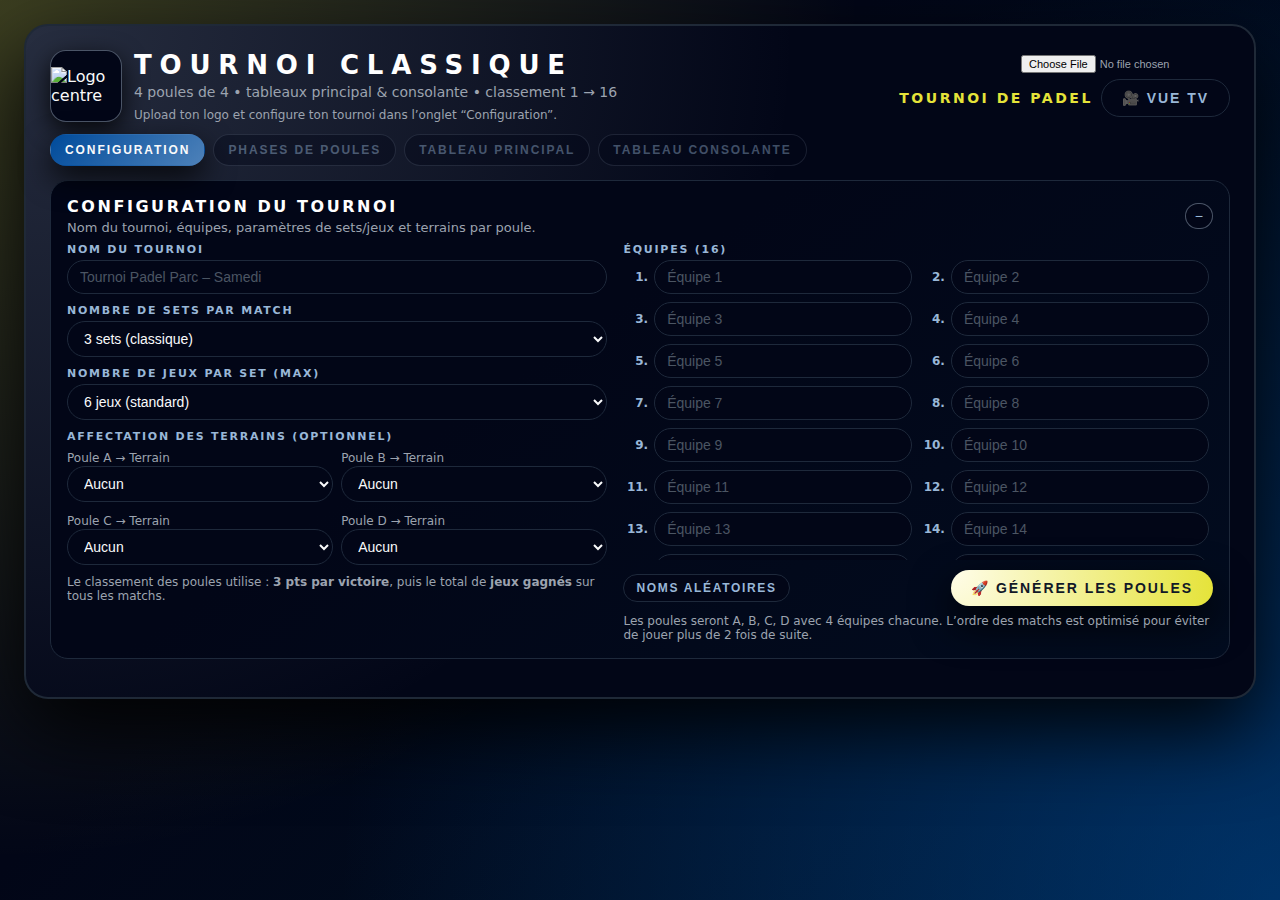
<file: Tournoi classique - V2.html>
<!doctype html>
<html lang="fr">
<head>
  <meta charset="UTF-8" />
  <title>Tournoi classique – Poules + Tableaux</title>
  <meta name="viewport" content="width=device-width, initial-scale=1.0" />

  <style>
    :root {
      --blue-strong: #004b9b;
      --blue-mid: #4d81b9;
      --blue-soft: #99b7d7;
      --blue-bg: #e6edf5;
      --accent: #e5e339;
      --bg-dark: #020617;
      --card: #0b1220;
      --border: #1e293b;
      --text: #f9fafb;
      --muted: #9ca3af;
      --success: #22c55e;
      --danger: #ef4444;
      --hover-glow: rgba(229,227,57,0.18);
    }

    * { box-sizing: border-box; margin: 0; padding: 0; }

    body {
      font-family: system-ui, -apple-system, BlinkMacSystemFont, "Segoe UI", sans-serif;
      background: radial-gradient(circle at 0 0, rgba(229,227,57,0.25), transparent 55%),
                  radial-gradient(circle at 100% 100%, rgba(0,75,155,0.55), transparent 60%),
                  linear-gradient(135deg, #020617, #020617 40%, #001428);
      color: var(--text);
      min-height: 100vh;
      padding: 24px;
    }

    .app {
      max-width: 1500px;
      margin: 0 auto;
      background: radial-gradient(circle at 0 0, rgba(148,163,184,0.25), transparent 55%),
                  #020617;
      border-radius: 24px;
      border: 2px solid #1f2937;
      box-shadow: 0 32px 80px rgba(0,0,0,0.9);
      padding: 24px;
    }

    .app-header {
      display: flex;
      align-items: center;
      justify-content: space-between;
      gap: 16px;
      margin-bottom: 12px;
      flex-wrap: wrap;
    }

    .app-header-main {
      display:flex;
      align-items:center;
      gap:12px;
    }

    .logo-wrapper {
      width: 72px;
      height: 72px;
      border-radius: 16px;
      border: 1px solid rgba(148,163,184,0.5);
      background:#020617;
      overflow:hidden;
      display:flex;
      align-items:center;
      justify-content:center;
      box-shadow:0 8px 24px rgba(0,0,0,0.8);
    }

    .logo-wrapper img {
      max-width:100%;
      max-height:100%;
      object-fit:contain;
    }

    .app-header-text {
      display:flex;
      flex-direction:column;
      gap:4px;
    }

    h1 {
      font-size: 26px;
      text-transform: uppercase;
      letter-spacing: 0.3em;
      font-weight:700;
      color:#ffffff;
    }

    .subtitle {
      font-size: 14px;
      color: var(--muted);
    }

    .header-right {
      display:flex;
      flex-direction:column;
      align-items:flex-end;
      gap:6px;
    }

    .header-actions {
      display:flex;
      align-items:center;
      gap:8px;
      flex-wrap:wrap;
    }

    .header-tournament-name {
      font-size:14px;
      font-weight:700;
      text-transform:uppercase;
      letter-spacing:0.18em;
      color:var(--accent);
    }

    .btn {
      display: inline-flex;
      align-items: center;
      justify-content: center;
      gap: 8px;
      padding: 10px 20px;
      border-radius: 999px;
      border: none;
      font-size: 14px;
      text-transform: uppercase;
      letter-spacing: 0.14em;
      cursor: pointer;
      background: radial-gradient(circle at 0 0, #fffdea, var(--accent));
      color: #111827;
      box-shadow: 0 16px 40px rgba(0,0,0,0.9);
      font-weight:600;
    }

    .btn-secondary {
      background: #020617;
      color: var(--blue-soft);
      border: 1px solid #1e293b;
      box-shadow: none;
    }

    .btn-small {
      padding: 6px 12px;
      font-size: 12px;
    }

    .btn-ghost {
      background: transparent;
      border: 1px solid rgba(148,163,184,0.5);
      color: var(--blue-soft);
      box-shadow: none;
    }

    .btn:disabled {
      opacity: 0.5;
      cursor: default;
      box-shadow: none;
    }

    .small-muted {
      font-size: 12px;
      color: var(--muted);
      margin-top: 4px;
    }

    .empty {
      font-size: 13px;
      color: var(--muted);
      padding: 6px 4px;
    }

    input[type="file"] {
      font-size:11px;
      color:var(--muted);
      max-width:230px;
    }

    /* Tabs */
    .tabs {
      display:flex;
      flex-wrap:wrap;
      gap:8px;
      margin-bottom:14px;
      margin-top:8px;
    }

    .tab-btn {
      padding:8px 14px;
      border-radius:999px;
      border:1px solid rgba(148,163,184,0.4);
      background:#020617;
      color:var(--blue-soft);
      font-size:12px;
      text-transform:uppercase;
      letter-spacing:0.16em;
      cursor:pointer;
      font-weight:600;
      transition:all 0.2s ease;
    }

    .tab-btn.active {
      background: linear-gradient(135deg, var(--blue-strong), var(--blue-mid));
      color:#f9fafb;
      border-color:transparent;
      box-shadow:0 12px 30px rgba(0,0,0,0.8);
    }

    .tab-btn.disabled {
      opacity:0.4;
      cursor:not-allowed;
    }

    .tab-panel { display:none; }
    .tab-panel.active { display:block; }

    /* Cards + hover */
    .card,
    .pool-card,
    .bracket-card,
    .tv-block,
    .final-ranking-row,
    .tv-match-card {
      transition: all 0.18s ease;
    }

    .card,
    .pool-card,
    .bracket-card {
      background: linear-gradient(145deg, #020617, #020617 40%, #020c1f);
      border-radius: 18px;
      border: 1px solid var(--border);
      padding: 16px;
      margin-bottom:14px;
    }

    .card:hover,
    .pool-card:hover,
    .bracket-card:hover,
    .tv-block:hover,
    .tv-match-card:hover,
    .final-ranking-row:hover {
      box-shadow:0 0 0 1px rgba(229,227,57,0.5), 0 18px 40px rgba(0,0,0,0.9);
      background-image: radial-gradient(circle at 0 0, var(--hover-glow), transparent 55%),
                        linear-gradient(145deg, #020617, #020617 40%, #020c1f);
    }

    .card-header {
      display:flex;
      justify-content:space-between;
      align-items:center;
      gap:10px;
      margin-bottom:8px;
    }

    .card-header-title {
      display:flex;
      flex-direction:column;
      gap:2px;
    }

    .card-header-title h2 {
      font-size: 16px;
      text-transform: uppercase;
      letter-spacing: 0.16em;
      font-weight:700;
      color:#ffffff;
    }

    .card-header-title p {
      font-size: 13px;
      color: var(--muted);
      margin-top:2px;
    }

    .card-body { margin-top:6px; }

    .collapse-toggle {
      padding:4px 9px;
      border-radius:999px;
      border:1px solid rgba(148,163,184,0.5);
      background:#020617;
      color:var(--blue-soft);
      font-size:14px;
      cursor:pointer;
    }

    .chip {
      padding: 6px 12px;
      border-radius: 999px;
      background:#020617;
      border: 1px solid #1f2937;
      color: var(--blue-soft);
      font-size:11px;
      text-transform:uppercase;
      letter-spacing:0.16em;
      font-weight:600;
    }

    /* Config layout */
    .layout-config {
      display:grid;
      grid-template-columns:minmax(0,1.1fr) minmax(0,1.2fr);
      gap:16px;
    }
    @media(max-width:1100px){
      .layout-config{grid-template-columns:minmax(0,1fr);}
    }

    .field { margin-bottom: 10px; }

    .field label {
      display:block;
      font-size: 11px;
      text-transform: uppercase;
      letter-spacing: 0.16em;
      color: var(--blue-soft);
      margin-bottom: 4px;
      font-weight:600;
    }

    input[type="text"],
    select,
    input[type="number"] {
      width: 100%;
      padding: 8px 12px;
      border-radius: 999px;
      border: 1px solid #1e293b;
      background:#020617;
      color: var(--text);
      font-size: 14px;
      outline: none;
    }

    input[type="text"]::placeholder { color:#4b5563; }

    input[type="text"]:focus,
    select:focus,
    input[type="number"]:focus {
      border-color: var(--accent);
      box-shadow: 0 0 0 1px rgba(229,227,57,0.5);
    }

    .teams-grid {
      display:grid;
      grid-template-columns: repeat(2, minmax(0,1fr));
      gap:8px;
      max-height:300px;
      overflow-y:auto;
      padding-right:4px;
    }
    @media(max-width:800px){
      .teams-grid{grid-template-columns:minmax(0,1fr);}
    }

    .team-input-row {
      display:flex;
      align-items:center;
      gap:6px;
    }

    .team-label {
      width:28px;
      font-size:12px;
      color:var(--blue-soft);
      text-align:right;
      font-weight:600;
    }

    /* Terrains */
    .terrain-grid {
      display:grid;
      grid-template-columns: repeat(2, minmax(0,1fr));
      gap:8px;
    }
    @media(max-width:800px){
      .terrain-grid{grid-template-columns:minmax(0,1fr);}
    }

    /* Poules */
    .pools-grid {
      display:grid;
      grid-template-columns: repeat(2, minmax(0,1fr));
      gap:10px;
    }
    @media(max-width:1200px){
      .pools-grid{grid-template-columns:minmax(0,1fr);}
    }

    .pool-card {
      border-radius:14px;
      border:1px solid #1f2937;
      padding:10px;
    }

    .pool-card.theme-A {
      background: radial-gradient(circle at 0 0, rgba(77,129,185,0.18), transparent 55%),
                  linear-gradient(145deg,#020617,#02111f);
    }

    .pool-card.theme-B {
      background: radial-gradient(circle at 100% 0, rgba(153,183,215,0.18), transparent 55%),
                  linear-gradient(145deg,#020617,#071322);
    }

    .pool-card.theme-C {
      background: radial-gradient(circle at 0 100%, rgba(0,75,155,0.25), transparent 60%),
                  linear-gradient(145deg,#020617,#040f20);
    }

    .pool-card.theme-D {
      background: radial-gradient(circle at 100% 100%, rgba(229,227,57,0.15), transparent 60%),
                  linear-gradient(145deg,#020617,#050f1f);
    }

    .pool-card-header {
      display:flex;
      justify-content:space-between;
      align-items:center;
      gap:6px;
      margin-bottom:6px;
    }

    .pool-title {
      font-size:14px;
      text-transform:uppercase;
      letter-spacing:0.16em;
      color:#ffffff;
      font-weight:700;
    }

    .pool-subtitle {
      font-size:12px;
      color:var(--blue-soft);
    }

    .pool-ranking {
      margin-bottom:6px;
    }

    .pool-ranking-row {
      display:flex;
      justify-content:space-between;
      align-items:center;
      font-size:13px;
      padding:3px 0;
    }

    .pool-ranking-pos {
      width:24px;
      color:var(--blue-soft);
      text-align:right;
      font-weight:600;
    }

    .pool-ranking-name {
      flex:1;
      margin:0 6px;
      white-space:nowrap;
      overflow:hidden;
      text-overflow:ellipsis;
      font-weight:600;
      color:#e5e7eb;
    }

    .pool-ranking-points {
      min-width:40px;
      text-align:right;
      color:var(--accent);
      font-weight:600;
    }

    .pool-next {
      border-radius:10px;
      border:1px dashed #1f2937;
      padding:6px 8px;
      margin-bottom:4px;
      font-size:13px;
    }

    .pool-next-title {
      font-weight:700;
      margin-bottom:3px;
      color:#f9fafb;
    }

    .pool-next-line {
      display:flex;
      justify-content:space-between;
      gap:6px;
      margin-top:3px;
    }

    .pool-next-name {
      flex:1;
      white-space:nowrap;
      overflow:hidden;
      text-overflow:ellipsis;
      font-weight:600;
      color:#e5e7eb;
    }

    .pool-next-note {
      font-size:11px;
      color:var(--muted);
      margin-top:4px;
    }

    .pool-matches-toggle {
      margin-top:6px;
      display:flex;
      justify-content:space-between;
      align-items:center;
      gap:6px;
    }

    .pool-matches-list {
      margin-top:6px;
    }

    .pool-match-row {
      border-radius:10px;
      border:1px solid #111827;
      padding:6px 8px;
      font-size:13px;
      margin-bottom:4px;
      background:#020617;
    }

    .pool-match-row.played {
      background:linear-gradient(135deg,
                 rgba(34,197,94,0.12),
                 rgba(21,128,61,0.35));
      border-color:var(--success);
      box-shadow:0 0 12px rgba(34,197,94,0.35);
    }

    .pool-match-header {
      display:flex;
      justify-content:space-between;
      align-items:center;
      margin-bottom:3px;
    }

    .pool-match-title {
      font-weight:700;
      color:#f9fafb;
    }

    .pool-match-teams {
      display:flex;
      justify-content:space-between;
      gap:6px;
      margin-bottom:4px;
    }

    .pool-match-team-name {
      flex:1;
      white-space:nowrap;
      overflow:hidden;
      text-overflow:ellipsis;
      font-weight:600;
      color:#e5e7eb;
    }

    .pool-match-score {
      display:flex;
      align-items:center;
      gap:6px;
      margin-bottom:4px;
    }

    .pool-score-input {
      width:52px;
      text-align:center;
      padding:4px 6px;
      font-size:13px;
    }

    .pool-score-separator {
      font-weight:700;
      color:#f9fafb;
    }

    .pool-match-actions {
      display:flex;
      justify-content:flex-end;
      gap:6px;
      margin-bottom:2px;
      flex-wrap:wrap;
    }

    .badge {
      font-size:11px;
      padding:2px 8px;
      border-radius:999px;
      border:1px solid #1f2937;
      background:#020617;
      color:var(--muted);
      font-weight:600;
    }

    .status-line {
      font-size:11px;
      color:var(--muted);
      text-align:right;
    }

    /* Brackets (tree style) */
    .bracket-card {
      background:#020617;
      border-radius:16px;
      border:1px solid #1f2937;
      padding:10px;
    }

    .bracket-title {
      font-size:14px;
      text-transform:uppercase;
      letter-spacing:0.16em;
      margin-bottom:4px;
      color:#ffffff;
      display:flex;
      justify-content:space-between;
      align-items:center;
      gap:6px;
      font-weight:700;
    }

    .bracket-tree {
      display:grid;
      grid-template-columns: repeat(4, minmax(0,1fr));
      gap:10px;
      margin-top:8px;
    }
    @media(max-width:1200px){
      .bracket-tree{grid-template-columns:minmax(0,1fr);}
    }

    .bracket-column {
      display:flex;
      flex-direction:column;
      gap:8px;
    }

    .bracket-column-title {
      font-size:12px;
      text-transform:uppercase;
      letter-spacing:0.12em;
      color:var(--blue-soft);
      font-weight:600;
      margin-bottom:2px;
    }

    .bracket-match-row {
      border-radius:10px;
      border:1px solid #111827;
      padding:6px 8px;
      margin-bottom:4px;
      font-size:13px;
      background:linear-gradient(145deg,#020617,#050b18);
    }

    .bracket-match-row.stage-qf {
      background:linear-gradient(145deg,rgba(0,75,155,0.45),#020617);
    }

    .bracket-match-row.stage-sf {
      background:linear-gradient(145deg,rgba(77,129,185,0.45),#020617);
    }

    .bracket-match-row.stage-final {
      background:linear-gradient(145deg,rgba(229,227,57,0.5),#020617);
    }

    .bracket-match-row.stage-placement {
      background:linear-gradient(145deg,rgba(148,163,184,0.35),#020617);
    }

    .bracket-match-row.played {
      border-color:var(--success);
      box-shadow:0 0 12px rgba(34,197,94,0.35);
    }

    .bracket-match-header {
      display:flex;
      justify-content:space-between;
      align-items:center;
      margin-bottom:4px;
      color:#f9fafb;
      font-weight:600;
    }

    .bracket-match-teams {
      display:flex;
      flex-direction:column;
      gap:3px;
      margin-bottom:4px;
    }

    .bracket-team-line {
      display:flex;
      justify-content:space-between;
      gap:6px;
    }

    .bracket-team-name {
      flex:1;
      white-space:nowrap;
      overflow:hidden;
      text-overflow:ellipsis;
      color:#f9fafb;
      font-weight:600;
    }

    .bracket-team-winner {
      color:var(--success);
      font-weight:700;
    }

    /* Classement final */
    .final-ranking-row {
      border-radius:10px;
      padding:4px 8px;
      background: linear-gradient(120deg,
                rgba(15,23,42,0.9),
                rgba(15,23,42,0.95));
      border:1px solid rgba(51,65,85,0.9);
      display:flex;
      justify-content:space-between;
      align-items:center;
      gap:6px;
      font-size:13px;
      margin-bottom:4px;
    }

    .final-ranking-pos {
      width:28px;
      color:var(--blue-soft);
      font-weight:600;
    }

    .final-ranking-name {
      flex:1;
      white-space:nowrap;
      overflow:hidden;
      text-overflow:ellipsis;
      font-weight:600;
    }

    /* TV */
    .tv-overlay {
      position:fixed;
      inset:0;
      background: radial-gradient(circle at 0 0, rgba(229,227,57,0.18), transparent 55%),
                  radial-gradient(circle at 100% 100%, rgba(0,75,155,0.65), transparent 60%),
                  #020617;
      z-index:50;
      display:none;
      padding:24px;
    }

    .tv-inner {
      max-width:1700px;
      margin:0 auto;
      height:100%;
      display:flex;
      flex-direction:column;
      gap:12px;
    }

    .tv-header {
      display:flex;
      justify-content:space-between;
      align-items:center;
      gap:16px;
      padding:12px 18px;
      border-radius:20px;
      border:1px solid rgba(148,163,184,0.4);
      background:linear-gradient(90deg,
        rgba(0,75,155,0.95) 0%,
        rgba(0,75,155,0.80) 55%,
        rgba(229,227,57,0.85) 100%);
      box-shadow:0 24px 60px rgba(0,0,0,0.95);
    }

    .tv-header-left {
      display:flex;
      flex-direction:column;
      gap:4px;
    }

    .tv-title {
      font-size:22px;
      text-transform:uppercase;
      letter-spacing:0.3em;
      color:#0b1120;
      font-weight:800;
    }

    .tv-subtitle {
      font-size:14px;
      color:#111827;
      font-weight:600;
    }

    .tv-header-right {
      display:flex;
      align-items:center;
      gap:10px;
    }

    .tv-tag-live {
      padding:4px 12px;
      border-radius:999px;
      font-size:13px;
      text-transform:uppercase;
      letter-spacing:0.14em;
      background:#b91c1c;
      color:#fee2e2;
      box-shadow:0 0 14px rgba(248,113,113,0.7);
      font-weight:700;
    }

    .tv-main {
      flex:1;
      display:grid;
      grid-template-columns:minmax(0,1.5fr) minmax(0,1.1fr);
      gap:12px;
      min-height:0;
    }
    @media(max-width:1100px){
      .tv-main{grid-template-columns:minmax(0,1fr);}
    }

    .tv-col {
      display:flex;
      flex-direction:column;
      gap:10px;
      min-height:0;
    }

    .tv-block {
      border-radius:18px;
      padding:10px;
      border:1px solid rgba(15,23,42,0.8);
      background: radial-gradient(circle at 0 0, rgba(148,163,184,0.2), transparent 55%),
                  #020617;
      box-shadow:0 24px 60px rgba(0,0,0,0.95);
      display:flex;
      flex-direction:column;
      gap:6px;
      min-height:0;
    }

    .tv-block-title {
      display:flex;
      justify-content:space-between;
      align-items:center;
      font-size:13px;
      text-transform:uppercase;
      letter-spacing:0.18em;
      color:var(--blue-soft);
      font-weight:700;
    }

    .tv-list {
      flex:1;
      overflow-y:auto;
      padding-right:4px;
    }

    .tv-match-card {
      border-radius:12px;
      padding:8px 10px;
      background: linear-gradient(120deg,
              rgba(0,75,155,0.95) 0%,
              rgba(46,118,196,0.9) 55%,
              rgba(229,227,57,0.8) 100%);
      color:#020617;
      margin-bottom:6px;
      font-size:14px;
    }

    .tv-match-top {
      display:flex;
      justify-content:space-between;
      margin-bottom:4px;
      font-size:13px;
      font-weight:700;
    }

    .tv-match-teams {
      display:flex;
      flex-direction:column;
      gap:3px;
    }

    .tv-team-line {
      display:flex;
      justify-content:space-between;
      gap:6px;
    }

    .tv-team-name {
      flex:1;
      white-space:nowrap;
      overflow:hidden;
      text-overflow:ellipsis;
      font-weight:600;
    }

    .tv-tag {
      font-size:11px;
      padding:2px 8px;
      border-radius:999px;
      background:rgba(15,23,42,0.7);
      color:#e5e7eb;
      font-weight:600;
    }
  </style>
</head>
<body>
  <div class="app">
    <header class="app-header">
      <div class="app-header-main">
        <div class="logo-wrapper">
          <img id="logo-preview" alt="Logo centre" />
        </div>
        <div class="app-header-text">
          <h1>Tournoi classique</h1>
          <div class="subtitle">4 poules de 4 • tableaux principal & consolante • classement 1 → 16</div>
          <div class="small-muted">Upload ton logo et configure ton tournoi dans l’onglet “Configuration”.</div>
        </div>
      </div>
      <div class="header-right">
        <input id="logo-upload" type="file" accept="image/*" />
        <div class="header-actions">
          <div id="header-tournament-name" class="header-tournament-name">TOURNOI DE PADEL</div>
          <button id="btn-open-tv" class="btn btn-secondary">🎥 Vue TV</button>
        </div>
      </div>
    </header>

    <nav class="tabs">
      <button class="tab-btn active" data-tab="config">Configuration</button>
      <button class="tab-btn disabled" data-tab="poules">Phases de poules</button>
      <button class="tab-btn disabled" data-tab="main">Tableau principal</button>
      <button class="tab-btn disabled" data-tab="conso">Tableau consolante</button>
    </nav>

    <!-- CONFIG TAB -->
    <section id="tab-config" class="tab-panel active">
      <article class="card">
        <div class="card-header">
          <div class="card-header-title">
            <h2>Configuration du tournoi</h2>
            <p>Nom du tournoi, équipes, paramètres de sets/jeux et terrains par poule.</p>
          </div>
          <button class="collapse-toggle" data-target="config-body">−</button>
        </div>
        <div id="config-body" class="card-body">
          <div class="layout-config">
            <div>
              <div class="field">
                <label for="tournament-name">Nom du tournoi</label>
                <input id="tournament-name" type="text" placeholder="Tournoi Padel Parc – Samedi" />
              </div>

              <div class="field">
                <label for="sets-per-match">Nombre de sets par match</label>
                <select id="sets-per-match">
                  <option value="1">1 set (format rapide)</option>
                  <option value="2">2 sets (format spécifique)</option>
                  <option value="3" selected>3 sets (classique)</option>
                </select>
              </div>

              <div class="field">
                <label for="games-per-set">Nombre de jeux par set (max)</label>
                <select id="games-per-set">
                  <option value="4">4 jeux</option>
                  <option value="5">5 jeux</option>
                  <option value="6" selected>6 jeux (standard)</option>
                  <option value="7">7 jeux</option>
                </select>
              </div>

              <div class="field">
                <label>Affectation des terrains (optionnel)</label>
                <div class="terrain-grid">
                  <div>
                    <span class="small-muted">Poule A → Terrain</span>
                    <select id="terrain-pool-A">
                      <option value="">Aucun</option>
                      <option value="1">Terrain 1</option>
                      <option value="2">Terrain 2</option>
                      <option value="3">Terrain 3</option>
                      <option value="4">Terrain 4</option>
                    </select>
                  </div>
                  <div>
                    <span class="small-muted">Poule B → Terrain</span>
                    <select id="terrain-pool-B">
                      <option value="">Aucun</option>
                      <option value="1">Terrain 1</option>
                      <option value="2">Terrain 2</option>
                      <option value="3">Terrain 3</option>
                      <option value="4">Terrain 4</option>
                    </select>
                  </div>
                  <div>
                    <span class="small-muted">Poule C → Terrain</span>
                    <select id="terrain-pool-C">
                      <option value="">Aucun</option>
                      <option value="1">Terrain 1</option>
                      <option value="2">Terrain 2</option>
                      <option value="3">Terrain 3</option>
                      <option value="4">Terrain 4</option>
                    </select>
                  </div>
                  <div>
                    <span class="small-muted">Poule D → Terrain</span>
                    <select id="terrain-pool-D">
                      <option value="">Aucun</option>
                      <option value="1">Terrain 1</option>
                      <option value="2">Terrain 2</option>
                      <option value="3">Terrain 3</option>
                      <option value="4">Terrain 4</option>
                    </select>
                  </div>
                </div>
              </div>

              <div class="small-muted">
                Le classement des poules utilise : <b>3 pts par victoire</b>, puis le total de <b>jeux gagnés</b> sur tous les matchs.
              </div>
            </div>

            <div>
              <div class="field">
                <label>Équipes (16)</label>
                <div id="teams-grid" class="teams-grid"></div>
              </div>

              <div style="display:flex; justify-content:space-between; align-items:center; gap:8px; margin-top:4px;">
                <button id="btn-random-names" class="btn btn-secondary btn-small">Noms aléatoires</button>
                <button id="btn-generate-pools" class="btn">🚀 Générer les poules</button>
              </div>

              <div id="config-info" class="small-muted" style="margin-top:8px;">
                Les poules seront A, B, C, D avec 4 équipes chacune. L’ordre des matchs est optimisé pour éviter de jouer plus de 2 fois de suite.
              </div>
            </div>
          </div>
        </div>
      </article>
    </section>

    <!-- POULES TAB -->
    <section id="tab-poules" class="tab-panel">
      <article class="card">
        <div class="card-header">
          <div class="card-header-title">
            <h2>Phases de poules</h2>
            <p>Classement, prochain match par poule, et liste complète des 6 matchs.</p>
          </div>
          <div style="display:flex;gap:6px;align-items:center;">
            <span id="pools-status" class="chip">Étape 1/3 : Poules</span>
            <button class="collapse-toggle" data-target="pools-body">−</button>
          </div>
        </div>
        <div id="pools-body" class="card-body">
          <div style="display:flex;justify-content:flex-end;align-items:center;gap:8px;margin-bottom:6px;">
            <button id="btn-generate-brackets" class="btn btn-small" disabled>Créer les tableaux</button>
          </div>
          <div id="pools-grid" class="pools-grid">
            <div class="empty">Commence par générer les poules dans l’onglet Configuration.</div>
          </div>
        </div>
      </article>
    </section>

    <!-- TABLEAU PRINCIPAL TAB -->
    <section id="tab-main" class="tab-panel">
      <article class="card">
        <div class="card-header">
          <div class="card-header-title">
            <h2>Tableau principal (1–8)</h2>
            <p>Arbre horizontal : quarts → demis → finale & matchs de classement.</p>
          </div>
          <div style="display:flex;gap:6px;align-items:center;">
            <span id="brackets-status" class="chip">Étape 2/3 : Tableaux à générer</span>
            <button class="collapse-toggle" data-target="main-body">−</button>
          </div>
        </div>
        <div id="main-body" class="card-body">
          <div id="bracket-main-container">
            <div class="empty">Les tableaux apparaîtront après la validation de tous les matchs de poules.</div>
          </div>
        </div>
      </article>
    </section>

    <!-- TABLEAU CONSOLANTE TAB -->
    <section id="tab-conso" class="tab-panel">
      <article class="card">
        <div class="card-header">
          <div class="card-header-title">
            <h2>Tableau consolante (9–16)</h2>
            <p>Arbre horizontal + classement final 1 → 16.</p>
          </div>
          <button class="collapse-toggle" data-target="conso-body">−</button>
        </div>
        <div id="conso-body" class="card-body">
          <div id="bracket-conso-container" class="bracket-card">
            <div class="empty">Les tableaux apparaîtront après la validation de tous les matchs de poules.</div>
          </div>

          <div id="final-ranking-container" style="margin-top:10px; display:none;">
            <h3 style="font-size:14px; text-transform:uppercase; letter-spacing:0.16em; margin-bottom:4px; font-weight:700; color:#ffffff;">
              Classement final (1 → 16)
            </h3>
            <div id="final-ranking-list"></div>
          </div>
        </div>
      </article>
    </section>
  </div>

  <!-- VUE TV -->
  <div id="tv-overlay" class="tv-overlay">
    <div class="tv-inner">
      <header class="tv-header">
        <div class="tv-header-left">
          <div class="tv-title" id="tv-title">TOURNOI</div>
          <div class="tv-subtitle" id="tv-subtitle">Poules + tableaux • 16 équipes</div>
        </div>
        <div class="tv-header-right">
          <div class="tv-tag-live" id="tv-phase-tag">POULES</div>
          <button id="btn-close-tv" class="btn btn-secondary btn-small">Quitter la vue TV</button>
        </div>
      </header>

      <main class="tv-main">
        <section class="tv-col">
          <article class="tv-block">
            <div class="tv-block-title">
              <span id="tv-left-title">Matchs en cours par terrain</span>
            </div>
            <div id="tv-left-list" class="tv-list"></div>
          </article>
        </section>

        <section class="tv-col">
          <article class="tv-block">
            <div class="tv-block-title">
              <span id="tv-right-title">Prochains matchs par terrain</span>
            </div>
            <div id="tv-right-list" class="tv-list"></div>
          </article>
        </section>
      </main>
    </div>
  </div>

  <script>
    const POOLS = ["A","B","C","D"];

    const state = {
      name: "",
      teams: [],           // {id, name}
      pools: {},           // A,B,C,D -> [teamId...]
      poolMatches: [],     // {id, pool, teamA, teamB, index}
      poolResults: {},     // matchId -> {winnerId, gamesA, gamesB}
      bracketsReady: false,
      bracketResults: {},  // "main-QF1" -> {winnerId, loserId}
      finalRanking: [],
      setsPerMatch: 3,
      gamesPerSet: 6,
      poolTerrains: { A:null, B:null, C:null, D:null }
    };

    /* DOM */
    const elTournamentName    = document.getElementById("tournament-name");
    const elHeaderTournament  = document.getElementById("header-tournament-name");
    const elTeamsGrid         = document.getElementById("teams-grid");
    const elBtnRandomNames    = document.getElementById("btn-random-names");
    const elBtnGeneratePools  = document.getElementById("btn-generate-pools");
    const elConfigInfo        = document.getElementById("config-info");
    const elSetsPerMatch      = document.getElementById("sets-per-match");
    const elGamesPerSet       = document.getElementById("games-per-set");
    const elTerrainA          = document.getElementById("terrain-pool-A");
    const elTerrainB          = document.getElementById("terrain-pool-B");
    const elTerrainC          = document.getElementById("terrain-pool-C");
    const elTerrainD          = document.getElementById("terrain-pool-D");

    const elPoolsGrid         = document.getElementById("pools-grid");
    const elPoolsStatus       = document.getElementById("pools-status");
    const elBtnGenerateBr     = document.getElementById("btn-generate-brackets");

    const elBracketMainContainer = document.getElementById("bracket-main-container");
    const elBracketConsoContainer= document.getElementById("bracket-conso-container");
    const elBracketsStatus    = document.getElementById("brackets-status");
    const elFinalRankingBox   = document.getElementById("final-ranking-container");
    const elFinalRankingList  = document.getElementById("final-ranking-list");

    const tabButtons = document.querySelectorAll(".tab-btn");
    const tabPanels  = document.querySelectorAll(".tab-panel");

    // Logo
    const elLogoUpload   = document.getElementById("logo-upload");
    const elLogoPreview  = document.getElementById("logo-preview");

    // TV
    const elTvOverlay     = document.getElementById("tv-overlay");
    const elBtnOpenTv     = document.getElementById("btn-open-tv");
    const elBtnCloseTv    = document.getElementById("btn-close-tv");
    const elTvTitle       = document.getElementById("tv-title");
    const elTvSubtitle    = document.getElementById("tv-subtitle");
    const elTvPhaseTag    = document.getElementById("tv-phase-tag");
    const elTvLeftTitle   = document.getElementById("tv-left-title");
    const elTvRightTitle  = document.getElementById("tv-right-title");
    const elTvLeftList    = document.getElementById("tv-left-list");
    const elTvRightList   = document.getElementById("tv-right-list");

    /* INIT TEAMS INPUTS */
    function initTeamsInputs() {
      const fragment = document.createDocumentFragment();
      for (let i = 1; i <= 16; i++) {
        const row = document.createElement("div");
        row.className = "team-input-row";
        const label = document.createElement("div");
        label.className = "team-label";
        label.textContent = i + ".";
        const input = document.createElement("input");
        input.type = "text";
        input.dataset.teamIndex = i-1;
        input.placeholder = "Équipe " + i;
        input.value = "";
        row.appendChild(label);
        row.appendChild(input);
        fragment.appendChild(row);
      }
      elTeamsGrid.innerHTML = "";
      elTeamsGrid.appendChild(fragment);
    }
    initTeamsInputs();

    /* HELPERS */
    function ensureTeamsFromInputs() {
      const inputs = elTeamsGrid.querySelectorAll("input[data-team-index]");
      const teams = [];
      inputs.forEach((inp, idx) => {
        const id = idx + 1;
        const nameRaw = (inp.value || "").trim();
        teams.push({ id, name: nameRaw || ("Équipe " + id) });
      });
      state.teams = teams;
      return teams;
    }

    function findTeamById(id) {
      return state.teams.find(t => t.id === id) || null;
    }

    function escapeHtml(str) {
      return String(str).replace(/[&<>"']/g, c => ({
        "&":"&amp;","<":"&lt;",">":"&gt;","\"":"&quot;","'":"&#39;"
      }[c] || c));
    }

    function rankLabel(pos) {
      if (pos === 1) return "1er";
      return pos + "e";
    }

    function getTerrainForPool(pool) {
      return state.poolTerrains[pool] || null;
    }

    function setTabEnabled(tabName, enabled) {
      tabButtons.forEach(btn => {
        if (btn.dataset.tab === tabName) {
          if (enabled) btn.classList.remove("disabled");
          else btn.classList.add("disabled");
        }
      });
    }

    function showTab(tabName) {
      tabButtons.forEach(btn => {
        const isTarget = btn.dataset.tab === tabName;
        if (isTarget) btn.classList.add("active");
        else btn.classList.remove("active");
      });

      tabPanels.forEach(panel => {
        const id = panel.id.replace("tab-","");
        if (id === tabName) panel.classList.add("active");
        else panel.classList.remove("active");
      });
    }

    tabButtons.forEach(btn => {
      btn.addEventListener("click", () => {
        if (btn.classList.contains("disabled")) return;
        const tab = btn.dataset.tab;
        showTab(tab);
      });
    });

    /* LOGO UPLOAD */
    elLogoUpload.addEventListener("change", (e) => {
      const file = e.target.files && e.target.files[0];
      if (!file) return;
      const reader = new FileReader();
      reader.onload = (ev) => {
        elLogoPreview.src = ev.target.result;
      };
      reader.readAsDataURL(file);
    });

    /* RANDOM NAMES */
    elBtnRandomNames.addEventListener("click", () => {
      const baseNames = [
        "Smash & Co","Padel Kings","Rebote Squad","Ace Hunters","Blue Court","Los Lobos",
        "Night Session","Padel Crew","Volley Time","Padel Legends","Smash Attack","Team Bandeja",
        "Chiquita Gang","Padel Stars","Center Court","Last Minute"
      ];
      const inputs = elTeamsGrid.querySelectorAll("input[data-team-index]");
      inputs.forEach((inp, idx) => {
        const name = baseNames[idx % baseNames.length] + " #" + (idx + 1);
        inp.value = name;
      });
      ensureTeamsFromInputs();
      elConfigInfo.textContent = "Noms aléatoires appliqués. Tu peux modifier à la main si besoin.";
    });

    /* GENERATE POOLS */
    elBtnGeneratePools.addEventListener("click", () => {
      state.name = (elTournamentName.value || "").trim() || "Tournoi de padel";
      elHeaderTournament.textContent = state.name.toUpperCase();

      ensureTeamsFromInputs();
      if (state.teams.length !== 16) {
        alert("Il faut exactement 16 équipes pour ce format.");
        return;
      }

      state.setsPerMatch = parseInt(elSetsPerMatch.value,10) || 3;
      state.gamesPerSet = parseInt(elGamesPerSet.value,10) || 6;

      state.poolTerrains = {
        A: elTerrainA.value || null,
        B: elTerrainB.value || null,
        C: elTerrainC.value || null,
        D: elTerrainD.value || null
      };

      // Reset state
      state.poolResults = {};
      state.bracketResults = {};
      state.finalRanking = [];
      state.bracketsReady = false;
      elFinalRankingBox.style.display = "none";
      elFinalRankingList.innerHTML = "";

      // Simple distribution: 4 by 4
      state.pools = { A:[], B:[], C:[], D:[] };
      for (let i = 0; i < 16; i++) {
        const team = state.teams[i];
        if (i < 4) state.pools.A.push(team.id);
        else if (i < 8) state.pools.B.push(team.id);
        else if (i < 12) state.pools.C.push(team.id);
        else state.pools.D.push(team.id);
      }

      generatePoolMatches();
      renderPools();
      elBtnGenerateBr.disabled = !areAllPoolMatchesDone();
      elPoolsStatus.textContent = "Étape 1/3 : Poules en cours";
      elBracketMainContainer.innerHTML = '<div class="empty">Les tableaux apparaîtront après la validation de tous les matchs de poules.</div>';
      elBracketConsoContainer.innerHTML = '<div class="empty">Les tableaux apparaîtront après la validation de tous les matchs de poules.</div>';
      elBracketsStatus.textContent = "Étape 2/3 : Tableaux à générer";

      elConfigInfo.textContent = "Poules générées. Saisis les scores de chaque match de poule.";
      setTabEnabled("poules", true);
      showTab("poules");
      updateTv();
    });

    /* POOL MATCH GENERATION – OPTIMIZED ORDER */
    function generatePoolMatches() {
      state.poolMatches = [];
      let matchIdCounter = 1;
      for (const pool of POOLS) {
        const ids = state.pools[pool];
        if (!ids || ids.length !== 4) continue;

        // Ordre optimisé par "rounds" : (1,4)(2,3) / (1,3)(4,2) / (1,2)(3,4)
        const t1 = ids[0], t2 = ids[1], t3 = ids[2], t4 = ids[3];
        const schedule = [
          [t1, t4], // Match 1
          [t2, t3], // Match 2
          [t1, t3], // Match 3
          [t4, t2], // Match 4
          [t1, t2], // Match 5
          [t3, t4]  // Match 6
        ];

        schedule.forEach((pair, idx) => {
          state.poolMatches.push({
            id: "P" + matchIdCounter++,
            pool,
            teamA: pair[0],
            teamB: pair[1],
            index: idx + 1
          });
        });
      }
    }

    function getPoolMatches(pool) {
      return state.poolMatches.filter(m => m.pool === pool);
    }

    function getPoolStats(pool) {
      const ids = state.pools[pool] || [];
      const stats = ids.map(id => ({
        teamId: id,
        wins: 0,
        losses: 0,
        matches: 0,
        gamesFor: 0,
        gamesAgainst: 0
      }));

      for (const m of getPoolMatches(pool)) {
        const res = state.poolResults[m.id];
        if (!res) continue;
        const {winnerId, gamesA, gamesB} = res;
        const a = stats.find(s => s.teamId === m.teamA);
        const b = stats.find(s => s.teamId === m.teamB);
        if (!a || !b) continue;

        a.matches++; b.matches++;
        a.gamesFor += gamesA;
        a.gamesAgainst += gamesB;
        b.gamesFor += gamesB;
        b.gamesAgainst += gamesA;

        if (winnerId === m.teamA) {
          a.wins++; b.losses++;
        } else {
          b.wins++; a.losses++;
        }
      }

      stats.sort((a,b) => {
        if (b.wins !== a.wins) return b.wins - a.wins;
        if (b.gamesFor !== a.gamesFor) return b.gamesFor - a.gamesFor;
        if (a.matches !== b.matches) return a.matches - b.matches;
        return a.teamId - b.teamId;
      });

      return stats;
    }

    function getPoolRankingWithPositions(pool) {
      const stats = getPoolStats(pool);
      if (!stats.length) {
        const ids = state.pools[pool] || [];
        return ids.map((id, idx) => ({ pos: idx+1, teamId: id }));
      }
      return stats.map((s, index) => ({
        pos: index+1,
        teamId: s.teamId
      }));
    }

    function areAllPoolMatchesDone() {
      const total = state.poolMatches.length;
      const done = Object.keys(state.poolResults).length;
      return total > 0 && done === total;
    }

    function getTeamPoolPlace(teamId) {
      for (const pool of POOLS) {
        const ranking = getPoolRankingWithPositions(pool);
        const entry = ranking.find(r => r.teamId === teamId);
        if (entry) return entry.pos;
      }
      return null;
    }

    /* RENDER POULES */
    function renderPools() {
      if (!state.pools.A || state.pools.A.length !== 4) {
        elPoolsGrid.innerHTML = '<div class="empty">Commence par générer les poules dans l’onglet Configuration.</div>';
        return;
      }
      const frag = document.createDocumentFragment();

      const themeByPool = { A:"theme-A", B:"theme-B", C:"theme-C", D:"theme-D" };

      for (const pool of POOLS) {
        const card = document.createElement("article");
        card.className = "pool-card " + themeByPool[pool];

        // Header avec collapse
        const header = document.createElement("div");
        header.className = "pool-card-header";

        const titleBlock = document.createElement("div");
        const title = document.createElement("div");
        title.className = "pool-title";
        title.textContent = "Poule " + pool;
        const subtitle = document.createElement("div");
        subtitle.className = "pool-subtitle";
        const terr = getTerrainForPool(pool);
        subtitle.textContent = terr ? ("Terrain " + terr) : "Terrain non attribué";
        titleBlock.appendChild(title);
        titleBlock.appendChild(subtitle);

        header.appendChild(titleBlock);

        const tools = document.createElement("div");
        tools.style.display = "flex";
        tools.style.gap = "6px";
        tools.style.alignItems = "center";

        const chip = document.createElement("span");
        chip.className = "badge";
        chip.textContent = "4 équipes • 6 matchs";
        tools.appendChild(chip);

        const collapse = document.createElement("button");
        collapse.className = "collapse-toggle";
        const bodyId = "pool-body-" + pool;
        collapse.dataset.target = bodyId;
        collapse.textContent = "−";
        tools.appendChild(collapse);

        header.appendChild(tools);
        card.appendChild(header);

        const body = document.createElement("div");
        body.id = bodyId;
        body.className = "card-body";

        // Classement
        const rankingDiv = document.createElement("div");
        rankingDiv.className = "pool-ranking";

        const stats = getPoolStats(pool);
        const ids = state.pools[pool];
        const baseList = stats.length ? stats : ids.map(id => ({
          teamId: id,
          wins:0, losses:0, matches:0, gamesFor:0, gamesAgainst:0
        }));

        baseList.forEach((s, index) => {
          const row = document.createElement("div");
          row.className = "pool-ranking-row";

          const pos = document.createElement("span");
          pos.className = "pool-ranking-pos";
          pos.textContent = (index+1) + ".";

          const name = document.createElement("span");
          name.className = "pool-ranking-name";
          const team = findTeamById(s.teamId);
          name.textContent = team ? team.name : ("Équipe " + s.teamId);

          const pts = document.createElement("span");
          pts.className = "pool-ranking-points";
          const points = s.wins * 3;
          pts.textContent = points + " pts";

          row.appendChild(pos);
          row.appendChild(name);
          row.appendChild(pts);
          rankingDiv.appendChild(row);
        });

        body.appendChild(rankingDiv);

        // Prochain match
        const matches = getPoolMatches(pool);
        const nextMatch = matches.find(m => !state.poolResults[m.id]);
        const nextDiv = document.createElement("div");
        nextDiv.className = "pool-next";

        if (nextMatch) {
          const teamA = findTeamById(nextMatch.teamA);
          const teamB = findTeamById(nextMatch.teamB);
          const titleNext = document.createElement("div");
          titleNext.className = "pool-next-title";
          titleNext.textContent = "Prochain match : Match " + nextMatch.index;
          nextDiv.appendChild(titleNext);

          const line = document.createElement("div");
          line.className = "pool-next-line";

          const nA = document.createElement("span");
          nA.className = "pool-next-name";
          nA.textContent = teamA ? teamA.name : ("Équipe " + nextMatch.teamA);

          const vs = document.createElement("span");
          vs.textContent = "VS";
          vs.style.color = "#e5e7eb";
          vs.style.fontWeight = "700";

          const nB = document.createElement("span");
          nB.className = "pool-next-name";
          nB.textContent = teamB ? teamB.name : ("Équipe " + nextMatch.teamB);

          line.appendChild(nA);
          line.appendChild(vs);
          line.appendChild(nB);
          nextDiv.appendChild(line);

          const note = document.createElement("div");
          note.className = "pool-next-note";
          note.textContent = "Saisis le score dans la liste des matchs pour actualiser le classement.";
          nextDiv.appendChild(note);
        } else {
          const titleNext = document.createElement("div");
          titleNext.className = "pool-next-title";
          titleNext.textContent = "Tous les matchs de poule ont été joués ✅";
          nextDiv.appendChild(titleNext);
        }

        body.appendChild(nextDiv);

        // Bouton liste des matchs
        const toggleLine = document.createElement("div");
        toggleLine.className = "pool-matches-toggle";

        const info = document.createElement("span");
        info.className = "small-muted";
        info.textContent = "Clique sur la liste pour gérer les 6 matchs de cette poule.";
        toggleLine.appendChild(info);

        const btnList = document.createElement("button");
        btnList.className = "btn btn-small btn-secondary";
        btnList.textContent = "📋 Liste des matchs";
        const listId = "pool-matches-" + pool;
        btnList.dataset.targetList = listId;
        toggleLine.appendChild(btnList);

        body.appendChild(toggleLine);

        // Liste des matchs
        const listDiv = document.createElement("div");
        listDiv.id = listId;
        listDiv.className = "pool-matches-list";

        matches.forEach(m => {
          const row = document.createElement("div");
          row.className = "pool-match-row";
          const existing = state.poolResults[m.id];
          if (existing) row.classList.add("played");

          const headerRow = document.createElement("div");
          headerRow.className = "pool-match-header";

          const title = document.createElement("span");
          title.className = "pool-match-title";
          title.textContent = "Match " + m.index;

          const badge = document.createElement("span");
          badge.className = "badge";
          badge.textContent = "Poule " + pool + (getTerrainForPool(pool) ? (" • Terrain " + getTerrainForPool(pool)) : "");

          headerRow.appendChild(title);
          headerRow.appendChild(badge);
          row.appendChild(headerRow);

          const teamsRow = document.createElement("div");
          teamsRow.className = "pool-match-teams";

          const teamA = findTeamById(m.teamA);
          const teamB = findTeamById(m.teamB);

          const spanA = document.createElement("span");
          spanA.className = "pool-match-team-name";
          spanA.textContent = teamA ? teamA.name : ("Équipe " + m.teamA);

          const spanB = document.createElement("span");
          spanB.className = "pool-match-team-name";
          spanB.textContent = teamB ? teamB.name : ("Équipe " + m.teamB);

          const vsWrap = document.createElement("div");
          vsWrap.style.display = "flex";
          vsWrap.style.justifyContent = "space-between";
          vsWrap.style.gap = "4px";

          vsWrap.appendChild(spanA);
          const vs = document.createElement("span");
          vs.textContent = "VS";
          vs.style.color = "#e5e7eb";
          vs.style.fontWeight = "700";
          vsWrap.appendChild(vs);
          vsWrap.appendChild(spanB);

          teamsRow.appendChild(vsWrap);
          row.appendChild(teamsRow);

          // Scores (A - B)
          const scoreRow = document.createElement("div");
          scoreRow.className = "pool-match-score";

          const inputA = document.createElement("input");
          inputA.type = "number";
          inputA.className = "pool-score-input";
          inputA.min = "0";
          inputA.max = String(state.setsPerMatch * state.gamesPerSet);
          inputA.dataset.matchId = m.id;
          inputA.dataset.teamSide = "A";

          const sep = document.createElement("span");
          sep.className = "pool-score-separator";
          sep.textContent = "-";

          const inputB = document.createElement("input");
          inputB.type = "number";
          inputB.className = "pool-score-input";
          inputB.min = "0";
          inputB.max = String(state.setsPerMatch * state.gamesPerSet);
          inputB.dataset.matchId = m.id;
          inputB.dataset.teamSide = "B";

          if (existing) {
            inputA.value = existing.gamesA;
            inputB.value = existing.gamesB;
          }

          scoreRow.appendChild(inputA);
          scoreRow.appendChild(sep);
          scoreRow.appendChild(inputB);
          row.appendChild(scoreRow);

          // Actions
          const actions = document.createElement("div");
          actions.className = "pool-match-actions";

          const btnSave = document.createElement("button");
          btnSave.className = "btn btn-small btn-secondary";
          btnSave.textContent = "💾 Enregistrer le résultat";
          btnSave.dataset.role = "save-score";
          btnSave.dataset.matchId = m.id;
          actions.appendChild(btnSave);

          if (existing) {
            const btnReset = document.createElement("button");
            btnReset.className = "btn btn-small btn-ghost";
            btnReset.textContent = "↩ Modifier / annuler";
            btnReset.dataset.role = "reset-score";
            btnReset.dataset.matchId = m.id;
            actions.appendChild(btnReset);
          }

          row.appendChild(actions);

          const status = document.createElement("div");
          status.className = "status-line";

          if (existing) {
            const wTeam = findTeamById(existing.winnerId);
            status.textContent = "Match joué : " +
              existing.gamesA + " - " + existing.gamesB +
              " • Vainqueur : " + (wTeam ? wTeam.name : ("Équipe " + existing.winnerId));
          } else {
            status.textContent = "En attente de résultat";
          }

          row.appendChild(status);
          listDiv.appendChild(row);
        });

        body.appendChild(listDiv);
        card.appendChild(body);
        frag.appendChild(card);
      }

      elPoolsGrid.innerHTML = "";
      elPoolsGrid.appendChild(frag);

      attachCollapseHandlers();
      attachPoolListToggleHandlers();
      attachScoreSaveHandlers();
      attachScoreResetHandlers();
    }

    function attachPoolListToggleHandlers() {
      const buttons = document.querySelectorAll("button[data-target-list]");
      buttons.forEach(btn => {
        btn.onclick = () => {
          const id = btn.dataset.targetList;
          const list = document.getElementById(id);
          if (!list) return;
          const isHidden = list.style.display === "none";
          list.style.display = isHidden ? "block" : "none";
          btn.textContent = isHidden ? "📋 Masquer les matchs" : "📋 Liste des matchs";
        };
      });
    }

    function attachScoreSaveHandlers() {
      const buttons = document.querySelectorAll("button[data-role='save-score']");
      buttons.forEach(btn => {
        btn.onclick = () => {
          const matchId = btn.dataset.matchId;
          const inputs = document.querySelectorAll("input[data-match-id='" + matchId + "']");
          let gamesA = null, gamesB = null;
          inputs.forEach(inp => {
            const v = parseInt(inp.value,10);
            if (inp.dataset.teamSide === "A") gamesA = isNaN(v) ? null : v;
            else gamesB = isNaN(v) ? null : v;
          });
          if (gamesA === null || gamesB === null) {
            alert("Merci de saisir les jeux gagnés par chaque équipe.");
            return;
          }
          const maxGames = state.setsPerMatch * state.gamesPerSet;
          if (gamesA < 0 || gamesB < 0 || gamesA > maxGames || gamesB > maxGames) {
            alert("Le nombre de jeux doit être compris entre 0 et " + maxGames + ".");
            return;
          }
          if (gamesA === gamesB) {
            alert("Il doit y avoir un vainqueur (pas d’égalité sur les jeux).");
            return;
          }
          const match = state.poolMatches.find(m => m.id === matchId);
          if (!match) return;
          const winnerId = gamesA > gamesB ? match.teamA : match.teamB;
          state.poolResults[matchId] = { winnerId, gamesA, gamesB };

          renderPools();
          const done = areAllPoolMatchesDone();
          elBtnGenerateBr.disabled = !done;
          if (done) {
            elPoolsStatus.textContent = "Étape 1/3 : Poules terminées ✅";
            elConfigInfo.textContent = "Toutes les poules sont terminées. Tu peux générer les tableaux.";
          } else {
            elConfigInfo.textContent = "Résultats en cours de saisie dans les poules...";
          }
          updateTv();
        };
      });
    }

    function attachScoreResetHandlers() {
      const buttons = document.querySelectorAll("button[data-role='reset-score']");
      buttons.forEach(btn => {
        btn.onclick = () => {
          const matchId = btn.dataset.matchId;
          delete state.poolResults[matchId];
          renderPools();
          elBtnGenerateBr.disabled = !areAllPoolMatchesDone();
          elPoolsStatus.textContent = "Étape 1/3 : Poules en cours";
          state.bracketsReady = false;
          elBracketsStatus.textContent = "Étape 2/3 : Tableaux à générer";
          elBracketMainContainer.innerHTML = '<div class="empty">Les tableaux apparaîtront après la validation de tous les matchs de poules.</div>';
          elBracketConsoContainer.innerHTML = '<div class="empty">Les tableaux apparaîtront après la validation de tous les matchs de poules.</div>';
          state.bracketResults = {};
          state.finalRanking = [];
          elFinalRankingBox.style.display = "none";
          elFinalRankingList.innerHTML = "";
          setTabEnabled("main", false);
          setTabEnabled("conso", false);
          updateTv();
        };
      });
    }

    /* COLLAPSE HANDLERS */
    function attachCollapseHandlers() {
      const buttons = document.querySelectorAll(".collapse-toggle");
      buttons.forEach(btn => {
        btn.onclick = () => {
          const targetId = btn.dataset.target;
          if (!targetId) return;
          const body = document.getElementById(targetId);
          if (!body) return;
          const isHidden = body.style.display === "none";
          body.style.display = isHidden ? "block" : "none";
          btn.textContent = isHidden ? "−" : "+";
        };
      });
    }

    /* BRACKETS */
    elBtnGenerateBr.addEventListener("click", () => {
      if (!areAllPoolMatchesDone()) {
        alert("Il faut d’abord terminer tous les matchs de poule.");
        return;
      }
      buildBrackets();
      renderBrackets();
      elBracketsStatus.textContent = "Étape 2/3 : Tableaux en cours";
      state.bracketsReady = true;
      setTabEnabled("main", true);
      setTabEnabled("conso", true);
      updateTv();
    });

    function getBracketMatchDef(bracketType) {
      const main = {
        QF1: { label: "Quart 1", from: ["1A","2B"] },
        QF2: { label: "Quart 2", from: ["1C","2D"] },
        QF3: { label: "Quart 3", from: ["1B","2A"] },
        QF4: { label: "Quart 4", from: ["1D","2C"] },

        SF1: { label: "Demi 1", winnersOf: ["QF1","QF2"] },
        SF2: { label: "Demi 2", winnersOf: ["QF3","QF4"] },

        FINAL: { label: "Finale", winnersOf: ["SF1","SF2"] },
        SMALL_FINAL: { label: "Match 3e place", losersOf: ["SF1","SF2"] },

        PLACE_5_6: { label: "Match 5/6", losersOf: ["QF1","QF2"] },
        PLACE_7_8: { label: "Match 7/8", losersOf: ["QF3","QF4"] }
      };

      const conso = {
        QF1: { label: "Quart 1", from: ["3A","4B"] },
        QF2: { label: "Quart 2", from: ["3C","4D"] },
        QF3: { label: "Quart 3", from: ["3B","4A"] },
        QF4: { label: "Quart 4", from: ["3D","4C"] },

        SF1: { label: "Demi 1", winnersOf: ["QF1","QF2"] },
        SF2: { label: "Demi 2", winnersOf: ["QF3","QF4"] },

        FINAL: { label: "Finale consolante", winnersOf: ["SF1","SF2"] },
        SMALL_FINAL: { label: "Match 11/12", losersOf: ["SF1","SF2"] },

        PLACE_13_14: { label: "Match 13/14", losersOf: ["QF1","QF2"] },
        PLACE_15_16: { label: "Match 15/16", losersOf: ["QF3","QF4"] }
      };

      return bracketType === "main" ? main : conso;
    }

    function buildBrackets() {
      state.bracketResults = {};
    }

    function resolvePoolPlace(code) {
      const pos = parseInt(code[0],10);
      const pool = code[1];
      const ranking = getPoolRankingWithPositions(pool);
      const entry = ranking.find(r => r.pos === pos);
      return entry ? entry.teamId : null;
    }

    function getBracketResult(bracketType, matchKey) {
      const id = bracketType + "-" + matchKey;
      return state.bracketResults[id] || null;
    }

    function setBracketWinner(bracketType, matchKey, winnerId) {
      const [team1, team2] = getBracketMatchTeams(bracketType, matchKey);
      if (!team1 || !team2) return;
      const loserId = winnerId === team1 ? team2 : team1;
      const id = bracketType + "-" + matchKey;
      state.bracketResults[id] = { winnerId, loserId };
      renderBrackets();
      updateFinalRankingIfComplete();
      updateTv();
    }

    function clearBracketResultCascade(bracketType, matchKey) {
      const defMap = getBracketMatchDef(bracketType);

      function clearRecursive(key) {
        const id = bracketType + "-" + key;
        if (state.bracketResults[id]) {
          delete state.bracketResults[id];
        }
        // Trouver les matchs qui dépendent de ce key
        for (const [k, def] of Object.entries(defMap)) {
          if (def.winnersOf && def.winnersOf.includes(key)) {
            clearRecursive(k);
          }
          if (def.losersOf && def.losersOf.includes(key)) {
            clearRecursive(k);
          }
        }
      }

      clearRecursive(matchKey);
      state.finalRanking = [];
      elFinalRankingBox.style.display = "none";
      elFinalRankingList.innerHTML = "";
      elBracketsStatus.textContent = "Étape 2/3 : Tableaux en cours";
    }

    function getBracketMatchTeams(bracketType, matchKey) {
      const defMap = getBracketMatchDef(bracketType);
      const def = defMap[matchKey];
      if (!def) return [null,null];

      if (def.from) {
        const t1 = resolvePoolPlace(def.from[0]);
        const t2 = resolvePoolPlace(def.from[1]);
        return [t1, t2];
      }

      function teamFromPrev(source, wl) {
        const res = getBracketResult(bracketType, source);
        if (!res) return null;
        return wl === "winner" ? res.winnerId : res.loserId;
      }

      if (def.winnersOf) {
        const t1 = teamFromPrev(def.winnersOf[0], "winner");
        const t2 = teamFromPrev(def.winnersOf[1], "winner");
        return [t1, t2];
      }

      if (def.losersOf) {
        const t1 = teamFromPrev(def.losersOf[0], "loser");
        const t2 = teamFromPrev(def.losersOf[1], "loser");
        return [t1, t2];
      }

      return [null,null];
    }

    function renderBrackets() {
      if (!areAllPoolMatchesDone()) {
        elBracketMainContainer.innerHTML = '<div class="empty">Les tableaux apparaîtront après la validation de tous les matchs de poules.</div>';
        elBracketConsoContainer.innerHTML = '<div class="empty">Les tableaux apparaîtront après la validation de tous les matchs de poules.</div>';
        return;
      }

      const mainDef = getBracketMatchDef("main");
      const consoDef = getBracketMatchDef("conso");

      // MAIN TREE
      const mainCard = document.createElement("article");
      mainCard.className = "bracket-card";
      const mainTitle = document.createElement("div");
      mainTitle.className = "bracket-title";
      mainTitle.innerHTML = '<span>Tableau principal</span><span class="badge">1–8</span>';
      mainCard.appendChild(mainTitle);

      const mainTree = document.createElement("div");
      mainTree.className = "bracket-tree";

      const mainColQF = document.createElement("div");
      mainColQF.className = "bracket-column";
      const mainColQFTitle = document.createElement("div");
      mainColQFTitle.className = "bracket-column-title";
      mainColQFTitle.textContent = "Quarts de finale";
      mainColQF.appendChild(mainColQFTitle);

      const mainColSF = document.createElement("div");
      mainColSF.className = "bracket-column";
      const mainColSFTitle = document.createElement("div");
      mainColSFTitle.className = "bracket-column-title";
      mainColSFTitle.textContent = "Demi-finales";
      mainColSF.appendChild(mainColSFTitle);

      const mainColFinal = document.createElement("div");
      mainColFinal.className = "bracket-column";
      const mainColFinalTitle = document.createElement("div");
      mainColFinalTitle.className = "bracket-column-title";
      mainColFinalTitle.textContent = "Finale & 3e place";
      mainColFinal.appendChild(mainColFinalTitle);

      const mainColPlacement = document.createElement("div");
      mainColPlacement.className = "bracket-column";
      const mainColPlacementTitle = document.createElement("div");
      mainColPlacementTitle.className = "bracket-column-title";
      mainColPlacementTitle.textContent = "Matches 5–8";
      mainColPlacement.appendChild(mainColPlacementTitle);

      ["QF1","QF2","QF3","QF4"].forEach(key => {
        mainColQF.appendChild(renderBracketMatch("main", key, mainDef, "stage-qf"));
      });
      ["SF1","SF2"].forEach(key => {
        mainColSF.appendChild(renderBracketMatch("main", key, mainDef, "stage-sf"));
      });
      ["FINAL","SMALL_FINAL"].forEach(key => {
        mainColFinal.appendChild(renderBracketMatch("main", key, mainDef, "stage-final"));
      });
      ["PLACE_5_6","PLACE_7_8"].forEach(key => {
        mainColPlacement.appendChild(renderBracketMatch("main", key, mainDef, "stage-placement"));
      });

      mainTree.appendChild(mainColQF);
      mainTree.appendChild(mainColSF);
      mainTree.appendChild(mainColFinal);
      mainTree.appendChild(mainColPlacement);

      mainCard.appendChild(mainTree);
      elBracketMainContainer.innerHTML = "";
      elBracketMainContainer.appendChild(mainCard);

      // CONSO TREE
      const consoCard = document.createElement("article");
      consoCard.className = "bracket-card";
      const consoTitle = document.createElement("div");
      consoTitle.className = "bracket-title";
      consoTitle.innerHTML = '<span>Tableau consolante</span><span class="badge">9–16</span>';
      consoCard.appendChild(consoTitle);

      const consoTree = document.createElement("div");
      consoTree.className = "bracket-tree";

      const consoColQF = document.createElement("div");
      consoColQF.className = "bracket-column";
      const consoColQFTitle = document.createElement("div");
      consoColQFTitle.className = "bracket-column-title";
      consoColQFTitle.textContent = "Quarts de finale";
      consoColQF.appendChild(consoColQFTitle);

      const consoColSF = document.createElement("div");
      consoColSF.className = "bracket-column";
      const consoColSFTitle = document.createElement("div");
      consoColSFTitle.className = "bracket-column-title";
      consoColSFTitle.textContent = "Demi-finales";
      consoColSF.appendChild(consoColSFTitle);

      const consoColFinal = document.createElement("div");
      consoColFinal.className = "bracket-column";
      const consoColFinalTitle = document.createElement("div");
      consoColFinalTitle.className = "bracket-column-title";
      consoColFinalTitle.textContent = "Finale & 11/12";
      consoColFinal.appendChild(consoColFinalTitle);

      const consoColPlacement = document.createElement("div");
      consoColPlacement.className = "bracket-column";
      const consoColPlacementTitle = document.createElement("div");
      consoColPlacementTitle.className = "bracket-column-title";
      consoColPlacementTitle.textContent = "Matches 13–16";
      consoColPlacement.appendChild(consoColPlacementTitle);

      ["QF1","QF2","QF3","QF4"].forEach(key => {
        consoColQF.appendChild(renderBracketMatch("conso", key, consoDef, "stage-qf"));
      });
      ["SF1","SF2"].forEach(key => {
        consoColSF.appendChild(renderBracketMatch("conso", key, consoDef, "stage-sf"));
      });
      ["FINAL","SMALL_FINAL"].forEach(key => {
        consoColFinal.appendChild(renderBracketMatch("conso", key, consoDef, "stage-final"));
      });
      ["PLACE_13_14","PLACE_15_16"].forEach(key => {
        consoColPlacement.appendChild(renderBracketMatch("conso", key, consoDef, "stage-placement"));
      });

      consoTree.appendChild(consoColQF);
      consoTree.appendChild(consoColSF);
      consoTree.appendChild(consoColFinal);
      consoTree.appendChild(consoColPlacement);

      consoCard.appendChild(consoTree);
      elBracketConsoContainer.innerHTML = "";
      elBracketConsoContainer.appendChild(consoCard);

      attachCollapseHandlers();
    }

    function renderBracketMatch(bracketType, key, defMap, stageClass) {
      const def = defMap[key];
      const [team1Id, team2Id] = getBracketMatchTeams(bracketType, key);
      const res = getBracketResult(bracketType, key);

      const row = document.createElement("article");
      row.className = "bracket-match-row " + stageClass;
      if (res) row.classList.add("played");

      const header = document.createElement("div");
      header.className = "bracket-match-header";
      header.innerHTML = `<span>${def.label}</span><span class="badge">${key}</span>`;
      row.appendChild(header);

      const teamsDiv = document.createElement("div");
      teamsDiv.className = "bracket-match-teams";

      const line1 = document.createElement("div");
      line1.className = "bracket-team-line";
      const name1 = document.createElement("span");
      name1.className = "bracket-team-name";

      if (team1Id) {
        const team = findTeamById(team1Id);
        const isWinner = res && res.winnerId === team1Id;
        if (isWinner) name1.classList.add("bracket-team-winner");
        name1.textContent = team ? team.name : ("Équipe " + team1Id);
      } else {
        name1.textContent = "En attente de résultat précédent…";
        name1.style.color = "#9ca3af";
      }
      line1.appendChild(name1);

      const line2 = document.createElement("div");
      line2.className = "bracket-team-line";
      const name2 = document.createElement("span");
      name2.className = "bracket-team-name";

      if (team2Id) {
        const team = findTeamById(team2Id);
        const isWinner = res && res.winnerId === team2Id;
        if (isWinner) name2.classList.add("bracket-team-winner");
        name2.textContent = team ? team.name : ("Équipe " + team2Id);
      } else {
        name2.textContent = "En attente de résultat précédent…";
        name2.style.color = "#9ca3af";
      }
      line2.appendChild(name2);

      teamsDiv.appendChild(line1);
      teamsDiv.appendChild(line2);
      row.appendChild(teamsDiv);

      const status = document.createElement("div");
      status.className = "status-line";

      if (!team1Id || !team2Id) {
        status.textContent = "Match bloqué tant que les matchs précédents ne sont pas terminés.";
        row.appendChild(status);
        return row;
      }

      if (res) {
        const wTeam = findTeamById(res.winnerId);
        status.textContent = "Vainqueur : " + (wTeam ? wTeam.name : ("Équipe " + res.winnerId));
        row.appendChild(status);

        const actions = document.createElement("div");
        actions.style.display = "flex";
        actions.style.justifyContent = "flex-end";
        actions.style.gap = "6px";
        actions.style.marginTop = "4px";

        const btnReset = document.createElement("button");
        btnReset.className = "btn btn-small btn-ghost";
        btnReset.textContent = "↩ Modifier / annuler";
        btnReset.addEventListener("click", () => {
          clearBracketResultCascade(bracketType, key);
          renderBrackets();
          updateTv();
        });

        actions.appendChild(btnReset);
        row.appendChild(actions);
      } else {
        const actions = document.createElement("div");
        actions.style.display = "flex";
        actions.style.justifyContent = "flex-end";
        actions.style.gap = "6px";
        actions.style.marginTop = "4px";

        const btn1 = document.createElement("button");
        btn1.className = "btn btn-small btn-secondary";
        btn1.textContent = "✅ " + (findTeamById(team1Id)?.name || "Équipe " + team1Id);
        btn1.addEventListener("click", () => setBracketWinner(bracketType, key, team1Id));

        const btn2 = document.createElement("button");
        btn2.className = "btn btn-small btn-secondary";
        btn2.textContent = "✅ " + (findTeamById(team2Id)?.name || "Équipe " + team2Id);
        btn2.addEventListener("click", () => setBracketWinner(bracketType, key, team2Id));

        actions.appendChild(btn1);
        actions.appendChild(btn2);
        row.appendChild(actions);

        status.textContent = "En attente de résultat";
        row.appendChild(status);
      }

      return row;
    }

    function updateFinalRankingIfComplete() {
      if (!state.bracketsReady) return;

      const defMain = getBracketMatchDef("main");
      const defConso = getBracketMatchDef("conso");

      const allKeysMain = Object.keys(defMain);
      const allKeysConso = Object.keys(defConso);

      const allDoneMain = allKeysMain.every(k => !!getBracketResult("main", k));
      const allDoneConso = allKeysConso.every(k => !!getBracketResult("conso", k));

      if (!allDoneMain || !allDoneConso) return;

      const ranking = [];

      const finalMain = getBracketResult("main","FINAL");
      const smallMain = getBracketResult("main","SMALL_FINAL");
      const p5_6 = getBracketResult("main","PLACE_5_6");
      const p7_8 = getBracketResult("main","PLACE_7_8");

      if (finalMain) {
        ranking.push({ pos:1, teamId: finalMain.winnerId });
        ranking.push({ pos:2, teamId: finalMain.loserId });
      }
      if (smallMain) {
        ranking.push({ pos:3, teamId: smallMain.winnerId });
        ranking.push({ pos:4, teamId: smallMain.loserId });
      }
      if (p5_6) {
        ranking.push({ pos:5, teamId: p5_6.winnerId });
        ranking.push({ pos:6, teamId: p5_6.loserId });
      }
      if (p7_8) {
        ranking.push({ pos:7, teamId: p7_8.winnerId });
        ranking.push({ pos:8, teamId: p7_8.loserId });
      }

      const finalConso = getBracketResult("conso","FINAL");
      const smallConso = getBracketResult("conso","SMALL_FINAL");
      const p13_14 = getBracketResult("conso","PLACE_13_14");
      const p15_16 = getBracketResult("conso","PLACE_15_16");

      if (finalConso) {
        ranking.push({ pos:9, teamId: finalConso.winnerId });
        ranking.push({ pos:10, teamId: finalConso.loserId });
      }
      if (smallConso) {
        ranking.push({ pos:11, teamId: smallConso.winnerId });
        ranking.push({ pos:12, teamId: smallConso.loserId });
      }
      if (p13_14) {
        ranking.push({ pos:13, teamId: p13_14.winnerId });
        ranking.push({ pos:14, teamId: p13_14.loserId });
      }
      if (p15_16) {
        ranking.push({ pos:15, teamId: p15_16.winnerId });
        ranking.push({ pos:16, teamId: p15_16.loserId });
      }

      if (ranking.length === 16) {
        state.finalRanking = ranking;
        renderFinalRanking();
      }
    }

    function renderFinalRanking() {
      elFinalRankingBox.style.display = "block";
      state.finalRanking.sort((a,b) => a.pos - b.pos);
      const frag = document.createDocumentFragment();
      state.finalRanking.forEach(entry => {
        const team = findTeamById(entry.teamId);
        const row = document.createElement("div");
        row.className = "final-ranking-row";
        const posSpan = document.createElement("span");
        posSpan.className = "final-ranking-pos";
        posSpan.textContent = entry.pos + ".";
        const nameSpan = document.createElement("span");
        nameSpan.className = "final-ranking-name";
        nameSpan.textContent = team ? team.name : ("Équipe " + entry.teamId);
        row.appendChild(posSpan);
        row.appendChild(nameSpan);
        frag.appendChild(row);
      });
      elFinalRankingList.innerHTML = "";
      elFinalRankingList.appendChild(frag);
      elBracketsStatus.textContent = "Étape 3/3 : Tournoi terminé ✅";
    }

    /* VUE TV */
    elBtnOpenTv.addEventListener("click", () => {
      elTvOverlay.style.display = "block";
      updateTv();
    });

    elBtnCloseTv.addEventListener("click", () => {
      elTvOverlay.style.display = "none";
    });

    function updateTv() {
      const name = state.name || "Tournoi de padel";
      elTvTitle.textContent = name.toUpperCase();
      elTvSubtitle.textContent = "Poules + tableaux • 16 équipes";

      if (!areAllPoolMatchesDone()) {
        elTvPhaseTag.textContent = "POULES";
        elTvLeftTitle.textContent = "Matchs en cours par terrain";
        elTvRightTitle.textContent = "Prochains matchs par terrain";
        updateTvPoules();
      } else if (!state.bracketsReady) {
        elTvPhaseTag.textContent = "TRANSITION";
        elTvLeftTitle.textContent = "Phase de transition";
        elTvRightTitle.textContent = "Tableaux à générer";
        elTvLeftList.innerHTML = '<div class="empty">Les poules sont terminées. Génère les tableaux pour continuer.</div>';
        elTvRightList.innerHTML = '<div class="empty">En attente de génération des tableaux.</div>';
      } else {
        elTvPhaseTag.textContent = "TABLEAUX";
        elTvLeftTitle.textContent = "Tableau principal – matchs";
        elTvRightTitle.textContent = "Tableau consolante – matchs";
        updateTvBrackets();
      }
    }

    function updateTvPoules() {
      const currentByTerrain = {};
      const nextByTerrain = {};

      for (const pool of POOLS) {
        const terrain = getTerrainForPool(pool);
        if (!terrain) continue;
        const matches = getPoolMatches(pool);
        const pending = matches.filter(m => !state.poolResults[m.id]);
        if (!pending.length) continue;
        const first = pending[0];
        const rest = pending.slice(1);

        if (!currentByTerrain[terrain]) currentByTerrain[terrain] = [];
        if (!nextByTerrain[terrain]) nextByTerrain[terrain] = [];

        currentByTerrain[terrain].push(first);
        rest.forEach(m => nextByTerrain[terrain].push(m));
      }

      const currentCards = [];
      const nextCards = [];

      Object.keys(currentByTerrain).sort().forEach(terr => {
        currentByTerrain[terr].forEach(m => {
          const teamA = findTeamById(m.teamA);
          const teamB = findTeamById(m.teamB);
          const plA = getTeamPoolPlace(m.teamA);
          const plB = getTeamPoolPlace(m.teamB);
          currentCards.push({
            title: "Terrain " + terr + " • Poule " + m.pool,
            subtitle: "Match " + m.index,
            teamA: teamA ? teamA.name : ("Équipe " + m.teamA),
            teamB: teamB ? teamB.name : ("Équipe " + m.teamB),
            pool: m.pool,
            teamAId: m.teamA,
            teamBId: m.teamB,
            placeA: plA,
            placeB: plB
          });
        });
      });

      Object.keys(nextByTerrain).sort().forEach(terr => {
        nextByTerrain[terr].forEach(m => {
          const teamA = findTeamById(m.teamA);
          const teamB = findTeamById(m.teamB);
          const plA = getTeamPoolPlace(m.teamA);
          const plB = getTeamPoolPlace(m.teamB);
          nextCards.push({
            title: "Terrain " + terr + " • Poule " + m.pool,
            subtitle: "Match " + m.index,
            teamA: teamA ? teamA.name : ("Équipe " + m.teamA),
            teamB: teamB ? teamB.name : ("Équipe " + m.teamB),
            pool: m.pool,
            teamAId: m.teamA,
            teamBId: m.teamB,
            placeA: plA,
            placeB: plB
          });
        });
      });

      renderTvMatchCards(currentCards, elTvLeftList);
      renderTvMatchCards(nextCards, elTvRightList);
    }

    function updateTvBrackets() {
      const mainDef = getBracketMatchDef("main");
      const consoDef = getBracketMatchDef("conso");

      const mainCards = [];
      const consoCards = [];

      Object.keys(mainDef).forEach(key => {
        const [t1,t2] = getBracketMatchTeams("main", key);
        if (!t1 || !t2) return;
        const res = getBracketResult("main", key);
        if (res) return; // on n’affiche ici que les matchs non joués
        const teamA = findTeamById(t1);
        const teamB = findTeamById(t2);
        const plA = getTeamPoolPlace(t1);
        const plB = getTeamPoolPlace(t2);
        mainCards.push({
          title: mainDef[key].label,
          subtitle: key,
          teamA: teamA ? teamA.name : ("Équipe " + t1),
          teamB: teamB ? teamB.name : ("Équipe " + t2),
          pool: null,
          teamAId: t1,
          teamBId: t2,
          placeA: plA,
          placeB: plB
        });
      });

      Object.keys(consoDef).forEach(key => {
        const [t1,t2] = getBracketMatchTeams("conso", key);
        if (!t1 || !t2) return;
        const res = getBracketResult("conso", key);
        if (res) return;
        const teamA = findTeamById(t1);
        const teamB = findTeamById(t2);
        const plA = getTeamPoolPlace(t1);
        const plB = getTeamPoolPlace(t2);
        consoCards.push({
          title: consoDef[key].label,
          subtitle: key,
          teamA: teamA ? teamA.name : ("Équipe " + t1),
          teamB: teamB ? teamB.name : ("Équipe " + t2),
          pool: null,
          teamAId: t1,
          teamBId: t2,
          placeA: plA,
          placeB: plB
        });
      });

      renderTvMatchCards(mainCards, elTvLeftList);
      renderTvMatchCards(consoCards, elTvRightList);
    }

    function renderTvMatchCards(cards, container) {
      if (!cards.length) {
        container.innerHTML = '<div class="empty">Aucun match à afficher.</div>';
        return;
      }
      const frag = document.createDocumentFragment();
      cards.forEach(c => {
        const card = document.createElement("div");
        card.className = "tv-match-card";

        const top = document.createElement("div");
        top.className = "tv-match-top";
        top.innerHTML = `<span>${escapeHtml(c.title)}</span><span>${escapeHtml(c.subtitle)}</span>`;
        card.appendChild(top);

        const teamsDiv = document.createElement("div");
        teamsDiv.className = "tv-match-teams";

        const line1 = document.createElement("div");
        line1.className = "tv-team-line";
        const name1 = document.createElement("span");
        name1.className = "tv-team-name";
        const suffixA = c.placeA ? (" (" + rankLabel(c.placeA) + ")") : "";
        name1.textContent = c.teamA + suffixA;
        const tag1 = document.createElement("span");
        tag1.className = "tv-tag";
        tag1.textContent = "VS";
        line1.appendChild(name1);
        line1.appendChild(tag1);

        const line2 = document.createElement("div");
        line2.className = "tv-team-line";
        const name2 = document.createElement("span");
        name2.className = "tv-team-name";
        const suffixB = c.placeB ? (" (" + rankLabel(c.placeB) + ")") : "";
        name2.textContent = c.teamB + suffixB;
        const tag2 = document.createElement("span");
        tag2.className = "tv-tag";
        tag2.textContent = "🎾";
        line2.appendChild(name2);
        line2.appendChild(tag2);

        teamsDiv.appendChild(line1);
        teamsDiv.appendChild(line2);
        card.appendChild(teamsDiv);

        frag.appendChild(card);
      });
      container.innerHTML = "";
      container.appendChild(frag);
    }

    // Initial collapse handlers
    attachCollapseHandlers();
  </script>
</body>
</html>
</file>
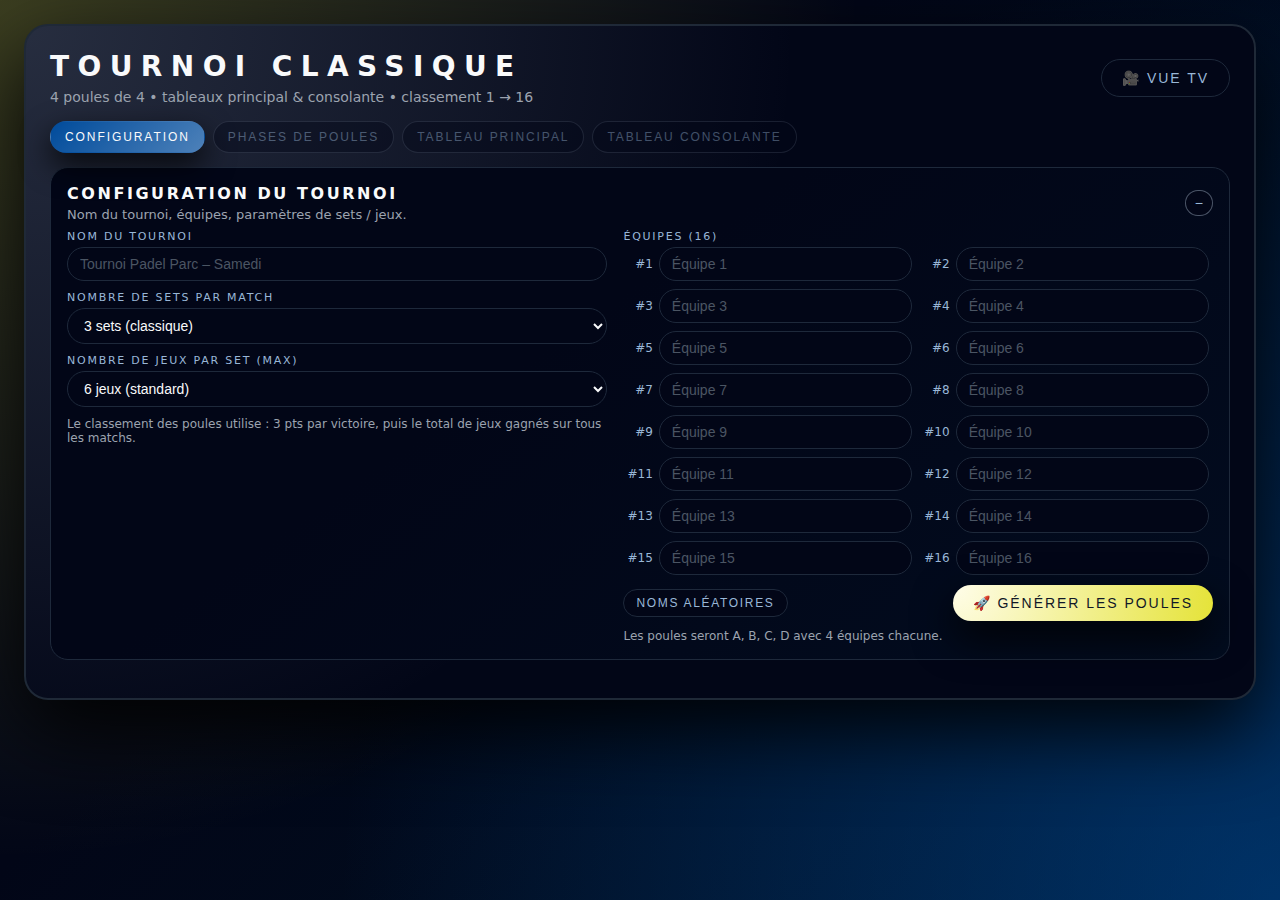
<file: Tournoi Classique v1.html>
<!doctype html>
<html lang="fr">
<head>
  <meta charset="UTF-8" />
  <title>Tournoi classique – Poules + Tableaux</title>
  <meta name="viewport" content="width=device-width, initial-scale=1.0" />

  <style>
    :root {
      --blue-strong: #004b9b;
      --blue-mid: #4d81b9;
      --blue-soft: #99b7d7;
      --blue-bg: #e6edf5;
      --accent: #e5e339;
      --bg-dark: #020617;
      --card: #0b1220;
      --border: #1e293b;
      --text: #f9fafb;
      --muted: #9ca3af;
      --success: #22c55e;
      --danger: #ef4444;
    }

    * { box-sizing: border-box; margin: 0; padding: 0; }

    body {
      font-family: system-ui, -apple-system, BlinkMacSystemFont, "Segoe UI", sans-serif;
      background: radial-gradient(circle at 0 0, rgba(229,227,57,0.25), transparent 55%),
                  radial-gradient(circle at 100% 100%, rgba(0,75,155,0.55), transparent 60%),
                  linear-gradient(135deg, #020617, #020617 40%, #001428);
      color: var(--text);
      min-height: 100vh;
      padding: 24px;
    }

    .app {
      max-width: 1500px;
      margin: 0 auto;
      background: radial-gradient(circle at 0 0, rgba(148,163,184,0.25), transparent 55%),
                  #020617;
      border-radius: 24px;
      border: 2px solid #1f2937;
      box-shadow: 0 32px 80px rgba(0,0,0,0.9);
      padding: 24px;
    }

    .app-header {
      display: flex;
      align-items: center;
      justify-content: space-between;
      gap: 16px;
      margin-bottom: 16px;
      flex-wrap: wrap;
    }

    .app-header-main {
      display:flex;
      flex-direction:column;
      gap:6px;
    }

    h1 {
      font-size: 28px;
      text-transform: uppercase;
      letter-spacing: 0.3em;
    }

    .subtitle {
      font-size: 14px;
      color: var(--muted);
    }

    .btn {
      display: inline-flex;
      align-items: center;
      justify-content: center;
      gap: 8px;
      padding: 10px 20px;
      border-radius: 999px;
      border: none;
      font-size: 14px;
      text-transform: uppercase;
      letter-spacing: 0.14em;
      cursor: pointer;
      background: radial-gradient(circle at 0 0, #fffdea, var(--accent));
      color: #111827;
      box-shadow: 0 16px 40px rgba(0,0,0,0.9);
    }

    .btn-secondary {
      background: #020617;
      color: var(--blue-soft);
      border: 1px solid #1e293b;
      box-shadow: none;
    }

    .btn-small {
      padding: 6px 12px;
      font-size: 12px;
    }

    .btn-ghost {
      background: transparent;
      border: 1px solid rgba(148,163,184,0.5);
      color: var(--blue-soft);
      box-shadow: none;
    }

    .btn:disabled {
      opacity: 0.5;
      cursor: default;
      box-shadow: none;
    }

    /* TABS */
    .tabs {
      display:flex;
      flex-wrap:wrap;
      gap:8px;
      margin-bottom:14px;
      margin-top:4px;
    }

    .tab-btn {
      padding:8px 14px;
      border-radius:999px;
      border:1px solid rgba(148,163,184,0.4);
      background:#020617;
      color:var(--blue-soft);
      font-size:12px;
      text-transform:uppercase;
      letter-spacing:0.16em;
      cursor:pointer;
    }

    .tab-btn.active {
      background: linear-gradient(135deg, var(--blue-strong), var(--blue-mid));
      color:#f9fafb;
      border-color:transparent;
      box-shadow:0 12px 30px rgba(0,0,0,0.8);
    }

    .tab-btn.disabled {
      opacity:0.4;
      cursor:not-allowed;
    }

    .tab-panel { display:none; }
    .tab-panel.active { display:block; }

    /* CARDS + COLLAPSE */
    .card {
      background: linear-gradient(145deg, #020617, #020617 40%, #020c1f);
      border-radius: 18px;
      border: 1px solid var(--border);
      padding: 16px;
      margin-bottom:14px;
    }

    .card-header {
      display:flex;
      justify-content:space-between;
      align-items:center;
      gap:10px;
      margin-bottom:8px;
    }

    .card-header h2 {
      font-size: 16px;
      text-transform: uppercase;
      letter-spacing: 0.16em;
    }

    .card-header p {
      font-size: 13px;
      color: var(--muted);
      margin-top:2px;
    }

    .card-header-title {
      display:flex;
      flex-direction:column;
      gap:2px;
    }

    .card-body {
      margin-top:6px;
    }

    .collapse-toggle {
      padding:4px 9px;
      border-radius:999px;
      border:1px solid rgba(148,163,184,0.5);
      background:#020617;
      color:var(--blue-soft);
      font-size:14px;
      cursor:pointer;
    }

    .chip {
      padding: 6px 12px;
      border-radius: 999px;
      background:#020617;
      border: 1px solid #1f2937;
      color: var(--blue-soft);
      font-size:11px;
      text-transform:uppercase;
      letter-spacing:0.16em;
    }

    .small-muted {
      font-size: 12px;
      color: var(--muted);
      margin-top: 4px;
    }

    .empty {
      font-size: 13px;
      color: var(--muted);
      padding: 6px 4px;
    }

    /* CONFIG */
    .layout-config {
      display:grid;
      grid-template-columns:minmax(0,1.1fr) minmax(0,1.2fr);
      gap:16px;
    }
    @media(max-width:1100px){
      .layout-config{grid-template-columns:minmax(0,1fr);}
    }

    .field { margin-bottom: 10px; }

    .field label {
      display:block;
      font-size: 11px;
      text-transform: uppercase;
      letter-spacing: 0.16em;
      color: var(--blue-soft);
      margin-bottom: 4px;
    }

    input[type="text"], select, input[type="number"] {
      width: 100%;
      padding: 8px 12px;
      border-radius: 999px;
      border: 1px solid #1e293b;
      background:#020617;
      color: var(--text);
      font-size: 14px;
      outline: none;
    }

    input[type="text"]::placeholder { color:#4b5563; }

    input[type="text"]:focus, select:focus, input[type="number"]:focus {
      border-color: var(--accent);
      box-shadow: 0 0 0 1px rgba(229,227,57,0.5);
    }

    .teams-grid {
      display:grid;
      grid-template-columns: repeat(2, minmax(0,1fr));
      gap:8px;
      max-height:360px;
      overflow-y:auto;
      padding-right:4px;
    }
    @media(max-width:800px){
      .teams-grid{grid-template-columns:minmax(0,1fr);}
    }

    .team-input-row {
      display:flex;
      align-items:center;
      gap:6px;
    }

    .team-label {
      width:34px;
      font-size:12px;
      color:var(--blue-soft);
      text-align:right;
    }

    /* POULES */
    .pools-grid {
      display:grid;
      grid-template-columns: repeat(2, minmax(0,1fr));
      gap:10px;
    }
    @media(max-width:1200px){
      .pools-grid{grid-template-columns:minmax(0,1fr);}
    }

    .pool-card {
      background:#020617;
      border-radius:14px;
      border:1px solid #1f2937;
      padding:10px;
    }

    .pool-card-header {
      display:flex;
      justify-content:space-between;
      align-items:center;
      gap:6px;
      margin-bottom:6px;
    }

    .pool-title {
      font-size:14px;
      text-transform:uppercase;
      letter-spacing:0.16em;
      color:var(--blue-soft);
    }

    .pool-ranking {
      margin-bottom:6px;
    }

    .pool-ranking-row {
      display:flex;
      justify-content:space-between;
      align-items:center;
      font-size:13px;
      padding:3px 0;
    }

    .pool-ranking-pos {
      width:24px;
      color:var(--blue-soft);
      text-align:right;
    }

    .pool-ranking-name {
      flex:1;
      margin:0 6px;
      white-space:nowrap;
      overflow:hidden;
      text-overflow:ellipsis;
    }

    .pool-ranking-points {
      min-width:40px;
      text-align:right;
      color:var(--accent);
    }

    .pool-next {
      border-radius:10px;
      border:1px dashed #1f2937;
      padding:6px 8px;
      margin-bottom:4px;
      font-size:13px;
    }

    .pool-next-title {
      font-weight:600;
      margin-bottom:3px;
    }

    .pool-next-line {
      display:flex;
      justify-content:space-between;
      gap:6px;
      margin-top:3px;
    }

    .pool-next-name {
      flex:1;
      white-space:nowrap;
      overflow:hidden;
      text-overflow:ellipsis;
    }

    .pool-next-note {
      font-size:11px;
      color:var(--muted);
      margin-top:4px;
    }

    .pool-matches-toggle {
      margin-top:6px;
      display:flex;
      justify-content:space-between;
      align-items:center;
      gap:6px;
    }

    .pool-matches-list {
      margin-top:6px;
    }

    .pool-match-row {
      border-radius:10px;
      border:1px solid #111827;
      padding:6px 8px;
      font-size:13px;
      margin-bottom:4px;
      background:#020617;
    }

    .pool-match-row.played {
      background:linear-gradient(135deg,
                 rgba(34,197,94,0.12),
                 rgba(21,128,61,0.35));
      border-color:var(--success);
      box-shadow:0 0 12px rgba(34,197,94,0.35);
    }

    .pool-match-header {
      display:flex;
      justify-content:space-between;
      align-items:center;
      margin-bottom:3px;
    }

    .pool-match-title {
      font-weight:700;
      color:#f9fafb;
    }

    .pool-match-teams {
      display:flex;
      justify-content:space-between;
      gap:6px;
      margin-bottom:4px;
    }

    .pool-match-team-name {
      flex:1;
      white-space:nowrap;
      overflow:hidden;
      text-overflow:ellipsis;
    }

    .pool-match-score {
      display:flex;
      align-items:center;
      gap:4px;
      margin-bottom:4px;
    }

    .pool-match-score input {
      width:56px;
      text-align:center;
      padding:4px 6px;
      font-size:13px;
    }

    .pool-match-actions {
      display:flex;
      justify-content:flex-end;
      gap:6px;
      margin-bottom:2px;
    }

    .badge {
      font-size:11px;
      padding:2px 8px;
      border-radius:999px;
      border:1px solid #1f2937;
      background:#020617;
      color:var(--muted);
    }

    .status-line {
      font-size:11px;
      color:var(--muted);
      text-align:right;
    }

    /* TABLEAUX */
    .bracket-card {
      background:#020617;
      border-radius:16px;
      border:1px solid #1f2937;
      padding:10px;
    }

    .bracket-title {
      font-size:14px;
      text-transform:uppercase;
      letter-spacing:0.16em;
      margin-bottom:4px;
      color:var(--blue-soft);
      display:flex;
      justify-content:space-between;
      align-items:center;
      gap:6px;
    }

    .bracket-stage {
      margin-top:6px;
    }

    .bracket-stage-title {
      font-size:12px;
      text-transform:uppercase;
      letter-spacing:0.12em;
      color:var(--muted);
      margin-bottom:4px;
    }

    .bracket-match-row {
      border-radius:10px;
      border:1px solid #111827;
      padding:6px 8px;
      margin-bottom:4px;
      font-size:13px;
      background:#020617;
    }

    .bracket-match-row.played {
      background:linear-gradient(135deg,
                 rgba(34,197,94,0.12),
                 rgba(21,128,61,0.35));
      border-color:var(--success);
      box-shadow:0 0 12px rgba(34,197,94,0.35);
    }

    .bracket-match-header {
      display:flex;
      justify-content:space-between;
      align-items:center;
      margin-bottom:4px;
      color:var(--blue-soft);
    }

    .bracket-match-teams {
      display:flex;
      flex-direction:column;
      gap:3px;
      margin-bottom:4px;
    }

    .bracket-team-line {
      display:flex;
      justify-content:space-between;
      gap:6px;
    }

    .bracket-team-name {
      flex:1;
      white-space:nowrap;
      overflow:hidden;
      text-overflow:ellipsis;
    }

    .bracket-team-winner {
      color:var(--success);
      font-weight:600;
    }

    /* CLASSEMENT FINAL */
    .final-ranking-row {
      border-radius:10px;
      padding:4px 8px;
      background: linear-gradient(120deg,
                rgba(15,23,42,0.9),
                rgba(15,23,42,0.95));
      border:1px solid rgba(51,65,85,0.9);
      display:flex;
      justify-content:space-between;
      align-items:center;
      gap:6px;
      font-size:13px;
      margin-bottom:4px;
    }

    .final-ranking-pos {
      width:28px;
      color:var(--blue-soft);
    }

    .final-ranking-name {
      flex:1;
      white-space:nowrap;
      overflow:hidden;
      text-overflow:ellipsis;
    }

    /* VUE TV */
    .tv-overlay {
      position:fixed;
      inset:0;
      background: radial-gradient(circle at 0 0, rgba(229,227,57,0.18), transparent 55%),
                  radial-gradient(circle at 100% 100%, rgba(0,75,155,0.65), transparent 60%),
                  #020617;
      z-index:50;
      display:none;
      padding:24px;
    }

    .tv-inner {
      max-width:1700px;
      margin:0 auto;
      height:100%;
      display:flex;
      flex-direction:column;
      gap:12px;
    }

    .tv-header {
      display:flex;
      justify-content:space-between;
      align-items:center;
      gap:16px;
      padding:12px 18px;
      border-radius:20px;
      border:1px solid rgba(148,163,184,0.4);
      background:linear-gradient(90deg,
        rgba(0,75,155,0.95) 0%,
        rgba(0,75,155,0.80) 55%,
        rgba(229,227,57,0.85) 100%);
      box-shadow:0 24px 60px rgba(0,0,0,0.95);
    }

    .tv-header-left {
      display:flex;
      flex-direction:column;
      gap:4px;
    }

    .tv-title {
      font-size:22px;
      text-transform:uppercase;
      letter-spacing:0.3em;
      color:#0b1120;
    }

    .tv-subtitle {
      font-size:14px;
      color:#111827;
    }

    .tv-header-right {
      display:flex;
      align-items:center;
      gap:10px;
    }

    .tv-tag-live {
      padding:4px 12px;
      border-radius:999px;
      font-size:13px;
      text-transform:uppercase;
      letter-spacing:0.14em;
      background:#b91c1c;
      color:#fee2e2;
      box-shadow:0 0 14px rgba(248,113,113,0.7);
    }

    .tv-main {
      flex:1;
      display:grid;
      grid-template-columns:minmax(0,1.5fr) minmax(0,1.1fr);
      gap:12px;
      min-height:0;
    }
    @media(max-width:1100px){
      .tv-main{grid-template-columns:minmax(0,1fr);}
    }

    .tv-col {
      display:flex;
      flex-direction:column;
      gap:10px;
      min-height:0;
    }

    .tv-block {
      border-radius:18px;
      padding:10px;
      border:1px solid rgba(15,23,42,0.8);
      background: radial-gradient(circle at 0 0, rgba(148,163,184,0.2), transparent 55%),
                  #020617;
      box-shadow:0 24px 60px rgba(0,0,0,0.95);
      display:flex;
      flex-direction:column;
      gap:6px;
      min-height:0;
    }

    .tv-block-title {
      display:flex;
      justify-content:space-between;
      align-items:center;
      font-size:13px;
      text-transform:uppercase;
      letter-spacing:0.18em;
      color:var(--blue-soft);
    }

    .tv-list {
      flex:1;
      overflow-y:auto;
      padding-right:4px;
    }

    .tv-match-card {
      border-radius:12px;
      padding:8px 10px;
      background: linear-gradient(120deg,
              rgba(0,75,155,0.95) 0%,
              rgba(46,118,196,0.9) 55%,
              rgba(229,227,57,0.8) 100%);
      color:#020617;
      margin-bottom:6px;
      font-size:14px;
    }

    .tv-match-top {
      display:flex;
      justify-content:space-between;
      margin-bottom:4px;
      font-size:13px;
    }

    .tv-match-teams {
      display:flex;
      flex-direction:column;
      gap:3px;
    }

    .tv-team-line {
      display:flex;
      justify-content:space-between;
      gap:6px;
    }

    .tv-team-name {
      flex:1;
      white-space:nowrap;
      overflow:hidden;
      text-overflow:ellipsis;
    }

    .tv-tag {
      font-size:11px;
      padding:2px 8px;
      border-radius:999px;
      background:rgba(15,23,42,0.7);
      color:#e5e7eb;
    }

    .tv-ranking-row {
      border-radius:10px;
      padding:4px 8px;
      background: linear-gradient(120deg,
                rgba(15,23,42,0.9),
                rgba(15,23,42,0.95));
      border:1px solid rgba(51,65,85,0.9);
      display:flex;
      justify-content:space-between;
      align-items:center;
      gap:6px;
      font-size:13px;
      margin-bottom:4px;
    }

    .tv-ranking-pos {
      width:28px;
      color:var(--blue-soft);
    }

    .tv-ranking-name {
      flex:1;
      white-space:nowrap;
      overflow:hidden;
      text-overflow:ellipsis;
    }

    .tv-ranking-note {
      font-size:11px;
      color:var(--muted);
    }

    .tv-footer-note {
      font-size:11px;
      color:var(--muted);
      margin-top:2px;
    }
  </style>
</head>
<body>
  <div class="app">
    <header class="app-header">
      <div class="app-header-main">
        <h1>Tournoi classique</h1>
        <div class="subtitle">4 poules de 4 • tableaux principal & consolante • classement 1 → 16</div>
      </div>
      <div style="display:flex;gap:8px;align-items:center;">
        <button id="btn-open-tv" class="btn btn-secondary">🎥 Vue TV</button>
      </div>
    </header>

    <nav class="tabs">
      <button class="tab-btn active" data-tab="config">Configuration</button>
      <button class="tab-btn disabled" data-tab="poules">Phases de poules</button>
      <button class="tab-btn disabled" data-tab="main">Tableau principal</button>
      <button class="tab-btn disabled" data-tab="conso">Tableau consolante</button>
    </nav>

    <!-- CONFIG TAB -->
    <section id="tab-config" class="tab-panel active">
      <article class="card">
        <div class="card-header">
          <div class="card-header-title">
            <h2>Configuration du tournoi</h2>
            <p>Nom du tournoi, équipes, paramètres de sets / jeux.</p>
          </div>
          <button class="collapse-toggle" data-target="config-body">−</button>
        </div>
        <div id="config-body" class="card-body">
          <div class="layout-config">
            <div>
              <div class="field">
                <label for="tournament-name">Nom du tournoi</label>
                <input id="tournament-name" type="text" placeholder="Tournoi Padel Parc – Samedi" />
              </div>

              <div class="field">
                <label for="sets-per-match">Nombre de sets par match</label>
                <select id="sets-per-match">
                  <option value="1">1 set (format rapide)</option>
                  <option value="2">2 sets (format spécifique)</option>
                  <option value="3" selected>3 sets (classique)</option>
                </select>
              </div>

              <div class="field">
                <label for="games-per-set">Nombre de jeux par set (max)</label>
                <select id="games-per-set">
                  <option value="4">4 jeux</option>
                  <option value="5">5 jeux</option>
                  <option value="6" selected>6 jeux (standard)</option>
                  <option value="7">7 jeux</option>
                </select>
              </div>

              <div class="small-muted">
                Le classement des poules utilise : 3 pts par victoire, puis le total de jeux gagnés sur tous les matchs.
              </div>
            </div>

            <div>
              <div class="field">
                <label>Équipes (16)</label>
                <div id="teams-grid" class="teams-grid"></div>
              </div>

              <div style="display:flex; justify-content:space-between; align-items:center; gap:8px; margin-top:4px;">
                <button id="btn-random-names" class="btn btn-secondary btn-small">Noms aléatoires</button>
                <button id="btn-generate-pools" class="btn">🚀 Générer les poules</button>
              </div>

              <div id="config-info" class="small-muted" style="margin-top:8px;">
                Les poules seront A, B, C, D avec 4 équipes chacune.
              </div>
            </div>
          </div>
        </div>
      </article>
    </section>

    <!-- POULES TAB -->
    <section id="tab-poules" class="tab-panel">
      <article class="card">
        <div class="card-header">
          <div class="card-header-title">
            <h2>Phases de poules</h2>
            <p>Classement + prochain match par poule. Liste complète des 6 matchs.</p>
          </div>
          <div style="display:flex;gap:6px;align-items:center;">
            <span id="pools-status" class="chip">Étape 1/3 : Poules</span>
            <button class="collapse-toggle" data-target="pools-body">−</button>
          </div>
        </div>
        <div id="pools-body" class="card-body">
          <div style="display:flex;justify-content:flex-end;align-items:center;gap:8px;margin-bottom:6px;">
            <button id="btn-generate-brackets" class="btn btn-small" disabled>Créer les tableaux</button>
          </div>
          <div id="pools-grid" class="pools-grid">
            <div class="empty">Commence par générer les poules dans la configuration.</div>
          </div>
          <div class="small-muted">
            3 pts par victoire. En cas d’égalité : l’équipe ayant marqué le plus de jeux sur l’ensemble de ses matchs de poule est devant.
          </div>
        </div>
      </article>
    </section>

    <!-- TABLEAU PRINCIPAL TAB -->
    <section id="tab-main" class="tab-panel">
      <article class="card">
        <div class="card-header">
          <div class="card-header-title">
            <h2>Tableau principal (1–8)</h2>
            <p>Quarts, demis, finale, matchs pour les places 3–8.</p>
          </div>
          <div style="display:flex;gap:6px;align-items:center;">
            <span id="brackets-status" class="chip">Étape 2/3 : Tableaux à générer</span>
            <button class="collapse-toggle" data-target="main-body">−</button>
          </div>
        </div>
        <div id="main-body" class="card-body">
          <div id="bracket-main-container">
            <div class="empty">Les tableaux apparaîtront après la validation de tous les matchs de poules.</div>
          </div>
        </div>
      </article>
    </section>

    <!-- TABLEAU CONSOLANTE TAB -->
    <section id="tab-conso" class="tab-panel">
      <article class="card">
        <div class="card-header">
          <div class="card-header-title">
            <h2>Tableau consolante (9–16)</h2>
            <p>Quarts, demis, finale consolante, places 11–16 & classement final 1 → 16.</p>
          </div>
          <button class="collapse-toggle" data-target="conso-body">−</button>
        </div>
        <div id="conso-body" class="card-body">
          <div id="bracket-conso-container" class="bracket-card">
            <div class="empty">Les tableaux apparaîtront après la validation de tous les matchs de poules.</div>
          </div>

          <div id="final-ranking-container" style="margin-top:10px; display:none;">
            <h3 style="font-size:14px; text-transform:uppercase; letter-spacing:0.16em; margin-bottom:4px;">
              Classement final (1 → 16)
            </h3>
            <div id="final-ranking-list"></div>
            <div class="small-muted">Le classement final s’affiche une fois tous les matchs joués (poules + tableaux).</div>
          </div>
        </div>
      </article>
    </section>
  </div>

  <!-- VUE TV -->
  <div id="tv-overlay" class="tv-overlay">
    <div class="tv-inner">
      <header class="tv-header">
        <div class="tv-header-left">
          <div class="tv-title" id="tv-title">Tournoi</div>
          <div class="tv-subtitle" id="tv-subtitle">Poules + tableaux • 16 équipes</div>
        </div>
        <div class="tv-header-right">
          <div class="tv-tag-live">🔴 LIVE</div>
          <button id="btn-close-tv" class="btn btn-secondary btn-small">Quitter la vue TV</button>
        </div>
      </header>

      <main class="tv-main">
        <section class="tv-col">
          <article class="tv-block">
            <div class="tv-block-title">
              <span>Matchs en cours / à jouer</span>
              <span id="tv-current-phase">Phase de poules</span>
            </div>
            <div id="tv-current-list" class="tv-list"></div>
          </article>

          <article class="tv-block">
            <div class="tv-block-title">
              <span>Prochains matchs</span>
              <span>Vue globale</span>
            </div>
            <div id="tv-next-list" class="tv-list"></div>
          </article>
        </section>

        <section class="tv-col">
          <article class="tv-block">
            <div class="tv-block-title">
              <span>Classement & informations</span>
              <span>Top 16</span>
            </div>
            <div id="tv-ranking-list" class="tv-list"></div>
            <div class="tv-footer-note">Les rangs entre parenthèses correspondent au classement dans la poule.</div>
          </article>
        </section>
      </main>
    </div>
  </div>

  <script>
    const POOLS = ["A","B","C","D"];

    const state = {
      name: "",
      teams: [],           // {id, name}
      pools: {},           // A,B,C,D -> [teamId...]
      poolMatches: [],     // {id, pool, teamA, teamB, index}
      poolResults: {},     // matchId -> {winnerId, gamesA, gamesB}
      bracketsReady: false,
      bracketResults: {},  // "main-QF1" -> {winnerId, loserId}
      finalRanking: [],
      setsPerMatch: 3,
      gamesPerSet: 6
    };

    /* DOM */
    const elTournamentName    = document.getElementById("tournament-name");
    const elTeamsGrid         = document.getElementById("teams-grid");
    const elBtnRandomNames    = document.getElementById("btn-random-names");
    const elBtnGeneratePools  = document.getElementById("btn-generate-pools");
    const elConfigInfo        = document.getElementById("config-info");
    const elSetsPerMatch      = document.getElementById("sets-per-match");
    const elGamesPerSet       = document.getElementById("games-per-set");

    const elPoolsGrid         = document.getElementById("pools-grid");
    const elPoolsStatus       = document.getElementById("pools-status");
    const elBtnGenerateBr     = document.getElementById("btn-generate-brackets");

    const elBracketMainContainer = document.getElementById("bracket-main-container");
    const elBracketConsoContainer= document.getElementById("bracket-conso-container");
    const elBracketsStatus    = document.getElementById("brackets-status");
    const elFinalRankingBox   = document.getElementById("final-ranking-container");
    const elFinalRankingList  = document.getElementById("final-ranking-list");

    const tabButtons = document.querySelectorAll(".tab-btn");
    const tabPanels  = document.querySelectorAll(".tab-panel");

    // TV
    const elTvOverlay     = document.getElementById("tv-overlay");
    const elBtnOpenTv     = document.getElementById("btn-open-tv");
    const elBtnCloseTv    = document.getElementById("btn-close-tv");
    const elTvTitle       = document.getElementById("tv-title");
    const elTvSubtitle    = document.getElementById("tv-subtitle");
    const elTvCurrentList = document.getElementById("tv-current-list");
    const elTvNextList    = document.getElementById("tv-next-list");
    const elTvRankingList = document.getElementById("tv-ranking-list");
    const elTvCurrentPhase= document.getElementById("tv-current-phase");

    /* INIT TEAMS INPUTS */
    function initTeamsInputs() {
      const fragment = document.createDocumentFragment();
      for (let i = 1; i <= 16; i++) {
        const row = document.createElement("div");
        row.className = "team-input-row";
        const label = document.createElement("div");
        label.className = "team-label";
        label.textContent = "#" + i;
        const input = document.createElement("input");
        input.type = "text";
        input.dataset.teamIndex = i-1;
        input.placeholder = "Équipe " + i;
        input.value = "";
        row.appendChild(label);
        row.appendChild(input);
        fragment.appendChild(row);
      }
      elTeamsGrid.innerHTML = "";
      elTeamsGrid.appendChild(fragment);
    }
    initTeamsInputs();

    /* HELPERS */
    function ensureTeamsFromInputs() {
      const inputs = elTeamsGrid.querySelectorAll("input[data-team-index]");
      const teams = [];
      inputs.forEach((inp, idx) => {
        const id = idx + 1;
        const nameRaw = (inp.value || "").trim();
        teams.push({ id, name: nameRaw || ("Équipe " + id) });
      });
      state.teams = teams;
      return teams;
    }

    function findTeamById(id) {
      return state.teams.find(t => t.id === id) || null;
    }

    function escapeHtml(str) {
      return String(str).replace(/[&<>"']/g, c => ({
        "&":"&amp;","<":"&lt;",">":"&gt;","\"":"&quot;","'":"&#39;"
      }[c] || c));
    }

    function rankLabel(pos) {
      if (pos === 1) return "1er";
      return pos + "e";
    }

    /* TABS */
    function setTabEnabled(tabName, enabled) {
      tabButtons.forEach(btn => {
        if (btn.dataset.tab === tabName) {
          if (enabled) {
            btn.classList.remove("disabled");
          } else {
            btn.classList.add("disabled");
          }
        }
      });
    }

    function showTab(tabName) {
      tabButtons.forEach(btn => {
        const isTarget = btn.dataset.tab === tabName;
        if (isTarget) btn.classList.add("active");
        else btn.classList.remove("active");
      });

      tabPanels.forEach(panel => {
        const id = panel.id.replace("tab-","");
        if (id === tabName) panel.classList.add("active");
        else panel.classList.remove("active");
      });
    }

    tabButtons.forEach(btn => {
      btn.addEventListener("click", () => {
        if (btn.classList.contains("disabled")) return;
        const tab = btn.dataset.tab;
        showTab(tab);
      });
    });

    /* RANDOM NAMES */
    elBtnRandomNames.addEventListener("click", () => {
      const baseNames = [
        "Smash & Co","Padel Kings","Rebote Squad","Ace Hunters","Blue Court","Los Lobos",
        "Night Session","Padel Crew","Volley Time","Padel Legends","Smash Attack","Team Bandeja",
        "Chiquita Gang","Padel Stars","Center Court","Last Minute"
      ];
      const inputs = elTeamsGrid.querySelectorAll("input[data-team-index]");
      inputs.forEach((inp, idx) => {
        const name = baseNames[idx % baseNames.length] + " #" + (idx + 1);
        inp.value = name;
      });
      ensureTeamsFromInputs();
      elConfigInfo.textContent = "Noms aléatoires appliqués. Tu peux modifier à la main si besoin.";
    });

    /* GENERATE POOLS */
    elBtnGeneratePools.addEventListener("click", () => {
      state.name = (elTournamentName.value || "").trim() || "Tournoi de padel";
      ensureTeamsFromInputs();
      if (state.teams.length !== 16) {
        alert("Il faut exactement 16 équipes pour ce format.");
        return;
      }

      state.setsPerMatch = parseInt(elSetsPerMatch.value,10) || 3;
      state.gamesPerSet = parseInt(elGamesPerSet.value,10) || 6;

      // Reset state
      state.poolResults = {};
      state.bracketResults = {};
      state.finalRanking = [];
      state.bracketsReady = false;
      elFinalRankingBox.style.display = "none";
      elFinalRankingList.innerHTML = "";

      // Simple distribution: 4 by 4
      state.pools = { A:[], B:[], C:[], D:[] };
      for (let i = 0; i < 16; i++) {
        const team = state.teams[i];
        if (i < 4) state.pools.A.push(team.id);
        else if (i < 8) state.pools.B.push(team.id);
        else if (i < 12) state.pools.C.push(team.id);
        else state.pools.D.push(team.id);
      }

      generatePoolMatches();
      renderPools();
      elBtnGenerateBr.disabled = !areAllPoolMatchesDone();
      elPoolsStatus.textContent = "Étape 1/3 : Poules en cours";
      elBracketMainContainer.innerHTML = '<div class="empty">Les tableaux apparaîtront après la validation de tous les matchs de poules.</div>';
      elBracketConsoContainer.innerHTML = '<div class="empty">Les tableaux apparaîtront après la validation de tous les matchs de poules.</div>';
      elBracketsStatus.textContent = "Étape 2/3 : Tableaux à générer";

      elConfigInfo.textContent = "Poules générées. Renseigne les scores de chaque match de poule.";
      setTabEnabled("poules", true);
      showTab("poules");
      updateTv();
    });

    function generatePoolMatches() {
      state.poolMatches = [];
      let matchIdCounter = 1;
      for (const pool of POOLS) {
        const ids = state.pools[pool];
        if (!ids || ids.length !== 4) continue;
        const pairs = [
          [ids[0], ids[1]],
          [ids[0], ids[2]],
          [ids[0], ids[3]],
          [ids[1], ids[2]],
          [ids[1], ids[3]],
          [ids[2], ids[3]]
        ];
        pairs.forEach((pair, idx) => {
          state.poolMatches.push({
            id: "P" + matchIdCounter++,
            pool,
            teamA: pair[0],
            teamB: pair[1],
            index: idx + 1  // match 1..6 dans la poule
          });
        });
      }
    }

    function getPoolMatches(pool) {
      return state.poolMatches.filter(m => m.pool === pool);
    }

    function getPoolStats(pool) {
      const ids = state.pools[pool] || [];
      const stats = ids.map(id => ({
        teamId: id,
        wins: 0,
        losses: 0,
        matches: 0,
        gamesFor: 0,
        gamesAgainst: 0
      }));

      for (const m of getPoolMatches(pool)) {
        const res = state.poolResults[m.id];
        if (!res) continue;
        const {winnerId, gamesA, gamesB} = res;
        const a = stats.find(s => s.teamId === m.teamA);
        const b = stats.find(s => s.teamId === m.teamB);
        if (!a || !b) continue;

        a.matches++; b.matches++;
        a.gamesFor += gamesA;
        a.gamesAgainst += gamesB;
        b.gamesFor += gamesB;
        b.gamesAgainst += gamesA;

        if (winnerId === m.teamA) {
          a.wins++; b.losses++;
        } else {
          b.wins++; a.losses++;
        }
      }

      stats.sort((a,b) => {
        if (b.wins !== a.wins) return b.wins - a.wins;
        if (b.gamesFor !== a.gamesFor) return b.gamesFor - a.gamesFor;
        if (a.matches !== b.matches) return a.matches - b.matches;
        return a.teamId - b.teamId;
      });

      return stats;
    }

    function getPoolRankingWithPositions(pool) {
      const stats = getPoolStats(pool);
      if (!stats.length) {
        const ids = state.pools[pool] || [];
        return ids.map((id, idx) => ({ pos: idx+1, teamId: id }));
      }
      return stats.map((s, index) => ({
        pos: index+1,
        teamId: s.teamId
      }));
    }

    function areAllPoolMatchesDone() {
      const total = state.poolMatches.length;
      const done = Object.keys(state.poolResults).length;
      return total > 0 && done === total;
    }

    function getTeamPoolPlace(teamId) {
      for (const pool of POOLS) {
        const ranking = getPoolRankingWithPositions(pool);
        const entry = ranking.find(r => r.teamId === teamId);
        if (entry) return entry.pos;
      }
      return null;
    }

    /* RENDER POULES */
    function renderPools() {
      if (!state.pools.A || state.pools.A.length !== 4) {
        elPoolsGrid.innerHTML = '<div class="empty">Commence par générer les poules dans la configuration.</div>';
        return;
      }
      const frag = document.createDocumentFragment();

      for (const pool of POOLS) {
        const card = document.createElement("article");
        card.className = "pool-card";

        // Header avec collapse
        const header = document.createElement("div");
        header.className = "pool-card-header";

        const titleBlock = document.createElement("div");
        const title = document.createElement("div");
        title.className = "pool-title";
        title.textContent = "Poule " + pool;
        titleBlock.appendChild(title);

        header.appendChild(titleBlock);

        const tools = document.createElement("div");
        tools.style.display = "flex";
        tools.style.gap = "6px";
        tools.style.alignItems = "center";

        const chip = document.createElement("span");
        chip.className = "badge";
        chip.textContent = "4 équipes • 6 matchs";
        tools.appendChild(chip);

        const collapse = document.createElement("button");
        collapse.className = "collapse-toggle";
        const bodyId = "pool-body-" + pool;
        collapse.dataset.target = bodyId;
        collapse.textContent = "−";
        tools.appendChild(collapse);

        header.appendChild(tools);
        card.appendChild(header);

        const body = document.createElement("div");
        body.id = bodyId;
        body.className = "card-body";

        // Classement
        const rankingDiv = document.createElement("div");
        rankingDiv.className = "pool-ranking";

        const stats = getPoolStats(pool);
        const ids = state.pools[pool];
        const baseList = stats.length ? stats : ids.map(id => ({
          teamId: id,
          wins:0, losses:0, matches:0, gamesFor:0, gamesAgainst:0
        }));

        baseList.forEach((s, index) => {
          const row = document.createElement("div");
          row.className = "pool-ranking-row";

          const pos = document.createElement("span");
          pos.className = "pool-ranking-pos";
          pos.textContent = (index+1) + ".";

          const name = document.createElement("span");
          name.className = "pool-ranking-name";
          const team = findTeamById(s.teamId);
          name.textContent = team ? team.name : ("Équipe " + s.teamId);

          const pts = document.createElement("span");
          pts.className = "pool-ranking-points";
          const points = s.wins * 3;
          pts.textContent = points + " pts";

          row.appendChild(pos);
          row.appendChild(name);
          row.appendChild(pts);
          rankingDiv.appendChild(row);
        });

        body.appendChild(rankingDiv);

        // Prochain match
        const matches = getPoolMatches(pool);
        const nextMatch = matches.find(m => !state.poolResults[m.id]);
        const nextDiv = document.createElement("div");
        nextDiv.className = "pool-next";

        if (nextMatch) {
          const teamA = findTeamById(nextMatch.teamA);
          const teamB = findTeamById(nextMatch.teamB);
          const titleNext = document.createElement("div");
          titleNext.className = "pool-next-title";
          titleNext.textContent = "Prochain match : Match " + nextMatch.index;
          nextDiv.appendChild(titleNext);

          const line = document.createElement("div");
          line.className = "pool-next-line";

          const nA = document.createElement("span");
          nA.className = "pool-next-name";
          nA.textContent = teamA ? teamA.name : ("Équipe " + nextMatch.teamA);

          const vs = document.createElement("span");
          vs.textContent = "VS";
          vs.style.color = "#9ca3af";

          const nB = document.createElement("span");
          nB.className = "pool-next-name";
          nB.textContent = teamB ? teamB.name : ("Équipe " + nextMatch.teamB);

          line.appendChild(nA);
          line.appendChild(vs);
          line.appendChild(nB);
          nextDiv.appendChild(line);

          const note = document.createElement("div");
          note.className = "pool-next-note";
          note.textContent = "Saisis le score dans la liste des matchs pour actualiser le classement.";
          nextDiv.appendChild(note);
        } else {
          const titleNext = document.createElement("div");
          titleNext.className = "pool-next-title";
          titleNext.textContent = "Tous les matchs de poule ont été joués ✅";
          nextDiv.appendChild(titleNext);
        }

        body.appendChild(nextDiv);

        // Bouton liste des matchs
        const toggleLine = document.createElement("div");
        toggleLine.className = "pool-matches-toggle";

        const info = document.createElement("span");
        info.className = "small-muted";
        info.textContent = "Tu peux afficher / cacher la liste complète des 6 matchs.";
        toggleLine.appendChild(info);

        const btnList = document.createElement("button");
        btnList.className = "btn btn-small btn-secondary";
        btnList.textContent = "📋 Liste des matchs";
        const listId = "pool-matches-" + pool;
        btnList.dataset.targetList = listId;
        toggleLine.appendChild(btnList);

        body.appendChild(toggleLine);

        // Liste des matchs
        const listDiv = document.createElement("div");
        listDiv.id = listId;
        listDiv.className = "pool-matches-list";

        matches.forEach(m => {
          const row = document.createElement("div");
          row.className = "pool-match-row";
          const existing = state.poolResults[m.id];
          if (existing) row.classList.add("played");

          const headerRow = document.createElement("div");
          headerRow.className = "pool-match-header";

          const title = document.createElement("span");
          title.className = "pool-match-title";
          title.textContent = "Match " + m.index;

          const badge = document.createElement("span");
          badge.className = "badge";
          badge.textContent = "Poule " + pool + " • " + m.id;

          headerRow.appendChild(title);
          headerRow.appendChild(badge);
          row.appendChild(headerRow);

          const teamsRow = document.createElement("div");
          teamsRow.className = "pool-match-teams";

          const teamA = findTeamById(m.teamA);
          const teamB = findTeamById(m.teamB);

          const spanA = document.createElement("span");
          spanA.className = "pool-match-team-name";
          spanA.textContent = teamA ? teamA.name : ("Équipe " + m.teamA);

          const spanB = document.createElement("span");
          spanB.className = "pool-match-team-name";
          spanB.textContent = teamB ? teamB.name : ("Équipe " + m.teamB);

          const vsWrap = document.createElement("div");
          vsWrap.style.display = "flex";
          vsWrap.style.justifyContent = "space-between";
          vsWrap.style.gap = "4px";

          vsWrap.appendChild(spanA);
          const vs = document.createElement("span");
          vs.textContent = "VS";
          vs.style.color = "#9ca3af";
          vsWrap.appendChild(vs);
          vsWrap.appendChild(spanB);

          teamsRow.appendChild(vsWrap);
          row.appendChild(teamsRow);

          // Scores
          const scoreRow = document.createElement("div");
          scoreRow.className = "pool-match-score";

          const lblA = document.createElement("span");
          lblA.textContent = "Jeux " + (teamA ? teamA.name : ("Équipe " + m.teamA)) + " :";
          lblA.style.fontSize = "11px";

          const inputA = document.createElement("input");
          inputA.type = "number";
          inputA.min = "0";
          inputA.max = String(state.setsPerMatch * state.gamesPerSet);
          inputA.dataset.matchId = m.id;
          inputA.dataset.teamSide = "A";

          const lblB = document.createElement("span");
          lblB.textContent = "Jeux " + (teamB ? teamB.name : ("Équipe " + m.teamB)) + " :";
          lblB.style.fontSize = "11px";

          const inputB = document.createElement("input");
          inputB.type = "number";
          inputB.min = "0";
          inputB.max = String(state.setsPerMatch * state.gamesPerSet);
          inputB.dataset.matchId = m.id;
          inputB.dataset.teamSide = "B";

          if (existing) {
            inputA.value = existing.gamesA;
            inputB.value = existing.gamesB;
          }

          scoreRow.appendChild(lblA);
          scoreRow.appendChild(inputA);
          scoreRow.appendChild(lblB);
          scoreRow.appendChild(inputB);

          row.appendChild(scoreRow);

          // Actions
          const actions = document.createElement("div");
          actions.className = "pool-match-actions";

          const btnSave = document.createElement("button");
          btnSave.className = "btn btn-small btn-secondary";
          btnSave.textContent = "💾 Enregistrer le résultat";
          btnSave.dataset.role = "save-score";
          btnSave.dataset.matchId = m.id;

          actions.appendChild(btnSave);
          row.appendChild(actions);

          const status = document.createElement("div");
          status.className = "status-line";

          if (existing) {
            const wTeam = findTeamById(existing.winnerId);
            status.textContent = "Match joué : " +
              existing.gamesA + " / " + existing.gamesB +
              " • Vainqueur : " + (wTeam ? wTeam.name : ("Équipe " + existing.winnerId));
          } else {
            status.textContent = "En attente de résultat";
          }

          row.appendChild(status);
          listDiv.appendChild(row);
        });

        body.appendChild(listDiv);
        card.appendChild(body);
        frag.appendChild(card);
      }

      elPoolsGrid.innerHTML = "";
      elPoolsGrid.appendChild(frag);

      attachCollapseHandlers();
      attachPoolListToggleHandlers();
      attachScoreSaveHandlers();
    }

    function attachPoolListToggleHandlers() {
      const buttons = document.querySelectorAll("button[data-target-list]");
      buttons.forEach(btn => {
        btn.onclick = () => {
          const id = btn.dataset.targetList;
          const list = document.getElementById(id);
          if (!list) return;
          const isHidden = list.style.display === "none";
          list.style.display = isHidden ? "block" : "none";
          btn.textContent = isHidden ? "📋 Masquer les matchs" : "📋 Liste des matchs";
        };
      });
    }

    function attachScoreSaveHandlers() {
      const buttons = document.querySelectorAll("button[data-role='save-score']");
      buttons.forEach(btn => {
        btn.onclick = () => {
          const matchId = btn.dataset.matchId;
          const inputs = document.querySelectorAll("input[data-match-id='" + matchId + "']");
          let gamesA = null, gamesB = null;
          inputs.forEach(inp => {
            const v = parseInt(inp.value,10);
            if (inp.dataset.teamSide === "A") gamesA = isNaN(v) ? null : v;
            else gamesB = isNaN(v) ? null : v;
          });
          if (gamesA === null || gamesB === null) {
            alert("Merci de saisir les jeux gagnés par chaque équipe.");
            return;
          }
          const maxGames = state.setsPerMatch * state.gamesPerSet;
          if (gamesA < 0 || gamesB < 0 || gamesA > maxGames || gamesB > maxGames) {
            alert("Le nombre de jeux doit être compris entre 0 et " + maxGames + ".");
            return;
          }
          if (gamesA === gamesB) {
            alert("Il doit y avoir un vainqueur (pas d’égalité sur les jeux).");
            return;
          }
          const match = state.poolMatches.find(m => m.id === matchId);
          if (!match) return;
          const winnerId = gamesA > gamesB ? match.teamA : match.teamB;
          state.poolResults[matchId] = { winnerId, gamesA, gamesB };

          renderPools();
          const done = areAllPoolMatchesDone();
          elBtnGenerateBr.disabled = !done;
          if (done) {
            elPoolsStatus.textContent = "Étape 1/3 : Poules terminées ✅";
            elConfigInfo.textContent = "Toutes les poules sont terminées. Tu peux générer les tableaux.";
          } else {
            elConfigInfo.textContent = "Résultats en cours de saisie dans les poules...";
          }
          updateTv();
        };
      });
    }

    /* COLLAPSE HANDLERS */
    function attachCollapseHandlers() {
      const buttons = document.querySelectorAll(".collapse-toggle");
      buttons.forEach(btn => {
        btn.onclick = () => {
          const targetId = btn.dataset.target;
          if (!targetId) return;
          const body = document.getElementById(targetId);
          if (!body) return;
          const isHidden = body.style.display === "none";
          body.style.display = isHidden ? "block" : "none";
          btn.textContent = isHidden ? "−" : "+";
        };
      });
    }

    /* BRACKETS */
    elBtnGenerateBr.addEventListener("click", () => {
      if (!areAllPoolMatchesDone()) {
        alert("Il faut d’abord terminer tous les matchs de poule.");
        return;
      }
      buildBrackets();
      renderBrackets();
      elBracketsStatus.textContent = "Étape 2/3 : Tableaux en cours";
      state.bracketsReady = true;
      setTabEnabled("main", true);
      setTabEnabled("conso", true);
      updateTv();
    });

    function getBracketMatchDef(bracketType) {
      const main = {
        QF1: { label: "Quart 1", from: ["1A","2B"] },
        QF2: { label: "Quart 2", from: ["1C","2D"] },
        QF3: { label: "Quart 3", from: ["1B","2A"] },
        QF4: { label: "Quart 4", from: ["1D","2C"] },

        SF1: { label: "Demi 1", winnersOf: ["QF1","QF2"] },
        SF2: { label: "Demi 2", winnersOf: ["QF3","QF4"] },

        FINAL: { label: "Finale", winnersOf: ["SF1","SF2"] },
        SMALL_FINAL: { label: "Match 3e place", losersOf: ["SF1","SF2"] },

        PLACE_5_6: { label: "Match 5/6", losersOf: ["QF1","QF2"] },
        PLACE_7_8: { label: "Match 7/8", losersOf: ["QF3","QF4"] }
      };

      const conso = {
        QF1: { label: "Quart 1", from: ["3A","4B"] },
        QF2: { label: "Quart 2", from: ["3C","4D"] },
        QF3: { label: "Quart 3", from: ["3B","4A"] },
        QF4: { label: "Quart 4", from: ["3D","4C"] },

        SF1: { label: "Demi 1", winnersOf: ["QF1","QF2"] },
        SF2: { label: "Demi 2", winnersOf: ["QF3","QF4"] },

        FINAL: { label: "Finale consolante", winnersOf: ["SF1","SF2"] },
        SMALL_FINAL: { label: "Match 11/12", losersOf: ["SF1","SF2"] },

        PLACE_13_14: { label: "Match 13/14", losersOf: ["QF1","QF2"] },
        PLACE_15_16: { label: "Match 15/16", losersOf: ["QF3","QF4"] }
      };

      return bracketType === "main" ? main : conso;
    }

    function buildBrackets() {
      state.bracketResults = {};
    }

    function resolvePoolPlace(code) {
      const pos = parseInt(code[0],10);
      const pool = code[1];
      const ranking = getPoolRankingWithPositions(pool);
      const entry = ranking.find(r => r.pos === pos);
      return entry ? entry.teamId : null;
    }

    function getBracketResult(bracketType, matchKey) {
      const id = bracketType + "-" + matchKey;
      return state.bracketResults[id] || null;
    }

    function setBracketWinner(bracketType, matchKey, winnerId) {
      const [team1, team2] = getBracketMatchTeams(bracketType, matchKey);
      if (!team1 || !team2) return;
      const loserId = winnerId === team1 ? team2 : team1;
      const id = bracketType + "-" + matchKey;
      state.bracketResults[id] = { winnerId, loserId };
      renderBrackets();
      updateFinalRankingIfComplete();
      updateTv();
    }

    function getBracketMatchTeams(bracketType, matchKey) {
      const defMap = getBracketMatchDef(bracketType);
      const def = defMap[matchKey];
      if (!def) return [null,null];

      if (def.from) {
        const t1 = resolvePoolPlace(def.from[0]);
        const t2 = resolvePoolPlace(def.from[1]);
        return [t1, t2];
      }

      function teamFromPrev(source, wl) {
        const res = getBracketResult(bracketType, source);
        if (!res) return null;
        return wl === "winner" ? res.winnerId : res.loserId;
      }

      if (def.winnersOf) {
        const t1 = teamFromPrev(def.winnersOf[0], "winner");
        const t2 = teamFromPrev(def.winnersOf[1], "winner");
        return [t1, t2];
      }

      if (def.losersOf) {
        const t1 = teamFromPrev(def.losersOf[0], "loser");
        const t2 = teamFromPrev(def.losersOf[1], "loser");
        return [t1, t2];
      }

      return [null,null];
    }

    function renderBrackets() {
      if (!areAllPoolMatchesDone()) {
        elBracketMainContainer.innerHTML = '<div class="empty">Les tableaux apparaîtront après la validation de tous les matchs de poules.</div>';
        elBracketConsoContainer.innerHTML = '<div class="empty">Les tableaux apparaîtront après la validation de tous les matchs de poules.</div>';
        return;
      }

      const mainDef = getBracketMatchDef("main");
      const consoDef = getBracketMatchDef("conso");

      // MAIN
      const mainCard = document.createElement("article");
      mainCard.className = "bracket-card";
      const mainTitle = document.createElement("div");
      mainTitle.className = "bracket-title";
      mainTitle.innerHTML = '<span>Tableau principal</span><span class="badge">1–8</span>';
      mainCard.appendChild(mainTitle);
      mainCard.appendChild(renderBracketStage("main","Quarts de finale",["QF1","QF2","QF3","QF4"], mainDef));
      mainCard.appendChild(renderBracketStage("main","Demi-finales",["SF1","SF2"], mainDef));
      mainCard.appendChild(renderBracketStage("main","Finale & 3e place",["FINAL","SMALL_FINAL"], mainDef));
      mainCard.appendChild(renderBracketStage("main","Matches 5–8",["PLACE_5_6","PLACE_7_8"], mainDef));
      elBracketMainContainer.innerHTML = "";
      elBracketMainContainer.appendChild(mainCard);

      // CONSO
      const consoCard = document.createElement("article");
      consoCard.className = "bracket-card";
      const consoTitle = document.createElement("div");
      consoTitle.className = "bracket-title";
      consoTitle.innerHTML = '<span>Tableau consolante</span><span class="badge">9–16</span>';
      consoCard.appendChild(consoTitle);
      consoCard.appendChild(renderBracketStage("conso","Quarts de finale",["QF1","QF2","QF3","QF4"], consoDef));
      consoCard.appendChild(renderBracketStage("conso","Demi-finales",["SF1","SF2"], consoDef));
      consoCard.appendChild(renderBracketStage("conso","Finale & 11/12",["FINAL","SMALL_FINAL"], consoDef));
      consoCard.appendChild(renderBracketStage("conso","Matches 13–16",["PLACE_13_14","PLACE_15_16"], consoDef));
      elBracketConsoContainer.innerHTML = "";
      elBracketConsoContainer.appendChild(consoCard);

      attachCollapseHandlers();
    }

    function renderBracketStage(bracketType, titleText, matchKeys, defMap) {
      const stage = document.createElement("section");
      stage.className = "bracket-stage";

      const title = document.createElement("div");
      title.className = "bracket-stage-title";
      title.textContent = titleText;
      stage.appendChild(title);

      matchKeys.forEach(key => {
        const def = defMap[key];
        if (!def) return;

        const [team1Id, team2Id] = getBracketMatchTeams(bracketType, key);
        const res = getBracketResult(bracketType, key);

        const row = document.createElement("article");
        row.className = "bracket-match-row";
        if (res) row.classList.add("played");

        const header = document.createElement("div");
        header.className = "bracket-match-header";
        header.innerHTML = `<span>${def.label}</span><span class="badge">${key}</span>`;
        row.appendChild(header);

        const teamsDiv = document.createElement("div");
        teamsDiv.className = "bracket-match-teams";

        const line1 = document.createElement("div");
        line1.className = "bracket-team-line";
        const name1 = document.createElement("span");
        name1.className = "bracket-team-name";

        if (team1Id) {
          const team = findTeamById(team1Id);
          const isWinner = res && res.winnerId === team1Id;
          if (isWinner) name1.classList.add("bracket-team-winner");
          name1.textContent = team ? team.name : ("Équipe " + team1Id);
        } else {
          name1.textContent = "En attente de résultat précédent…";
          name1.style.color = "#9ca3af";
        }
        line1.appendChild(name1);

        const line2 = document.createElement("div");
        line2.className = "bracket-team-line";
        const name2 = document.createElement("span");
        name2.className = "bracket-team-name";

        if (team2Id) {
          const team = findTeamById(team2Id);
          const isWinner = res && res.winnerId === team2Id;
          if (isWinner) name2.classList.add("bracket-team-winner");
          name2.textContent = team ? team.name : ("Équipe " + team2Id);
        } else {
          name2.textContent = "En attente de résultat précédent…";
          name2.style.color = "#9ca3af";
        }
        line2.appendChild(name2);

        teamsDiv.appendChild(line1);
        teamsDiv.appendChild(line2);
        row.appendChild(teamsDiv);

        const status = document.createElement("div");
        status.className = "status-line";

        if (!team1Id || !team2Id) {
          status.textContent = "Match bloqué tant que les matchs précédents ne sont pas terminés.";
        } else if (res) {
          const wTeam = findTeamById(res.winnerId);
          status.textContent = "Vainqueur : " + (wTeam ? wTeam.name : ("Équipe " + res.winnerId));
        } else {
          const actions = document.createElement("div");
          actions.style.display = "flex";
          actions.style.justifyContent = "flex-end";
          actions.style.gap = "6px";

          const btn1 = document.createElement("button");
          btn1.className = "btn btn-small btn-secondary";
          btn1.textContent = "✅ " + (findTeamById(team1Id)?.name || "Équipe " + team1Id);
          btn1.addEventListener("click", () => setBracketWinner(bracketType, key, team1Id));

          const btn2 = document.createElement("button");
          btn2.className = "btn btn-small btn-secondary";
          btn2.textContent = "✅ " + (findTeamById(team2Id)?.name || "Équipe " + team2Id);
          btn2.addEventListener("click", () => setBracketWinner(bracketType, key, team2Id));

          actions.appendChild(btn1);
          actions.appendChild(btn2);
          row.appendChild(actions);

          status.textContent = "En attente de résultat";
        }

        row.appendChild(status);
        stage.appendChild(row);
      });

      return stage;
    }

    function updateFinalRankingIfComplete() {
      if (!state.bracketsReady) return;

      const defMain = getBracketMatchDef("main");
      const defConso = getBracketMatchDef("conso");

      const allKeysMain = Object.keys(defMain);
      const allKeysConso = Object.keys(defConso);

      const allDoneMain = allKeysMain.every(k => !!getBracketResult("main", k));
      const allDoneConso = allKeysConso.every(k => !!getBracketResult("conso", k));

      if (!allDoneMain || !allDoneConso) return;

      const ranking = [];

      const finalMain = getBracketResult("main","FINAL");
      const smallMain = getBracketResult("main","SMALL_FINAL");
      const p5_6 = getBracketResult("main","PLACE_5_6");
      const p7_8 = getBracketResult("main","PLACE_7_8");

      if (finalMain) {
        ranking.push({ pos:1, teamId: finalMain.winnerId });
        ranking.push({ pos:2, teamId: finalMain.loserId });
      }
      if (smallMain) {
        ranking.push({ pos:3, teamId: smallMain.winnerId });
        ranking.push({ pos:4, teamId: smallMain.loserId });
      }
      if (p5_6) {
        ranking.push({ pos:5, teamId: p5_6.winnerId });
        ranking.push({ pos:6, teamId: p5_6.loserId });
      }
      if (p7_8) {
        ranking.push({ pos:7, teamId: p7_8.winnerId });
        ranking.push({ pos:8, teamId: p7_8.loserId });
      }

      const finalConso = getBracketResult("conso","FINAL");
      const smallConso = getBracketResult("conso","SMALL_FINAL");
      const p13_14 = getBracketResult("conso","PLACE_13_14");
      const p15_16 = getBracketResult("conso","PLACE_15_16");

      if (finalConso) {
        ranking.push({ pos:9, teamId: finalConso.winnerId });
        ranking.push({ pos:10, teamId: finalConso.loserId });
      }
      if (smallConso) {
        ranking.push({ pos:11, teamId: smallConso.winnerId });
        ranking.push({ pos:12, teamId: smallConso.loserId });
      }
      if (p13_14) {
        ranking.push({ pos:13, teamId: p13_14.winnerId });
        ranking.push({ pos:14, teamId: p13_14.loserId });
      }
      if (p15_16) {
        ranking.push({ pos:15, teamId: p15_16.winnerId });
        ranking.push({ pos:16, teamId: p15_16.loserId });
      }

      if (ranking.length === 16) {
        state.finalRanking = ranking;
        renderFinalRanking();
      }
    }

    function renderFinalRanking() {
      elFinalRankingBox.style.display = "block";
      state.finalRanking.sort((a,b) => a.pos - b.pos);
      const frag = document.createDocumentFragment();
      state.finalRanking.forEach(entry => {
        const team = findTeamById(entry.teamId);
        const row = document.createElement("div");
        row.className = "final-ranking-row";
        const posSpan = document.createElement("span");
        posSpan.className = "final-ranking-pos";
        posSpan.textContent = entry.pos + ".";
        const nameSpan = document.createElement("span");
        nameSpan.className = "final-ranking-name";
        nameSpan.textContent = team ? team.name : ("Équipe " + entry.teamId);
        row.appendChild(posSpan);
        row.appendChild(nameSpan);
        frag.appendChild(row);
      });
      elFinalRankingList.innerHTML = "";
      elFinalRankingList.appendChild(frag);
      elBracketsStatus.textContent = "Étape 3/3 : Tournoi terminé ✅";
    }

    /* VUE TV */
    elBtnOpenTv.addEventListener("click", () => {
      elTvOverlay.style.display = "block";
      updateTv();
    });

    elBtnCloseTv.addEventListener("click", () => {
      elTvOverlay.style.display = "none";
    });

    function updateTv() {
      const name = state.name || "Tournoi de padel";
      elTvTitle.textContent = name;
      elTvSubtitle.textContent = "Poules + tableaux • 16 équipes";

      if (!areAllPoolMatchesDone()) {
        elTvCurrentPhase.textContent = "Phase de poules";
      } else if (!state.bracketsReady) {
        elTvCurrentPhase.textContent = "Transition vers tableaux";
      } else if (state.finalRanking.length === 16) {
        elTvCurrentPhase.textContent = "Tournoi terminé";
      } else {
        elTvCurrentPhase.textContent = "Tableaux en cours";
      }

      // MATCHS EN COURS / À JOUER
      const currentCards = [];
      const nextCards = [];

      if (!areAllPoolMatchesDone()) {
        const pending = state.poolMatches.filter(m => !state.poolResults[m.id]);
        pending.forEach((m, idx) => {
          const teamA = findTeamById(m.teamA);
          const teamB = findTeamById(m.teamB);
          const card = {
            title: "Poule " + m.pool + " – Match " + m.index,
            subtitle: "À jouer",
            teamA: teamA ? teamA.name : ("Équipe " + m.teamA),
            teamB: teamB ? teamB.name : ("Équipe " + m.teamB),
            pool: m.pool,
            teamAId: m.teamA,
            teamBId: m.teamB
          };
          if (idx < 4) currentCards.push(card);
          else nextCards.push(card);
        });
      } else {
        const mainDef = getBracketMatchDef("main");
        ["FINAL","SMALL_FINAL","SF1","SF2"].forEach(key => {
          const [t1,t2] = getBracketMatchTeams("main", key);
          if (!t1 || !t2) return;
          const def = mainDef[key];
          currentCards.push({
            title: "Principal – " + def.label,
            subtitle: getBracketResult("main",key) ? "Terminé" : "À jouer",
            teamA: findTeamById(t1)?.name || ("Équipe " + t1),
            teamB: findTeamById(t2)?.name || ("Équipe " + t2),
            teamAId: t1,
            teamBId: t2
          });
        });

        const consoDef = getBracketMatchDef("conso");
        ["FINAL","SMALL_FINAL"].forEach(key => {
          const [t1,t2] = getBracketMatchTeams("conso", key);
          if (!t1 || !t2) return;
          const def = consoDef[key];
          nextCards.push({
            title: "Consolante – " + def.label,
            subtitle: getBracketResult("conso",key) ? "Terminé" : "À jouer",
            teamA: findTeamById(t1)?.name || ("Équipe " + t1),
            teamB: findTeamById(t2)?.name || ("Équipe " + t2),
            teamAId: t1,
            teamBId: t2
          });
        });
      }

      function renderMatchCards(cards, container) {
        if (!cards.length) {
          container.innerHTML = '<div class="empty">Aucun match mis en avant pour le moment.</div>';
          return;
        }
        const frag = document.createDocumentFragment();
        cards.forEach(c => {
          const card = document.createElement("div");
          card.className = "tv-match-card";
          const top = document.createElement("div");
          top.className = "tv-match-top";
          top.innerHTML = `<span>${escapeHtml(c.title)}</span><span>${escapeHtml(c.subtitle)}</span>`;
          card.appendChild(top);

          const teamsDiv = document.createElement("div");
          teamsDiv.className = "tv-match-teams";

          const plA = getTeamPoolPlace(c.teamAId);
          const plB = getTeamPoolPlace(c.teamBId);

          const line1 = document.createElement("div");
          line1.className = "tv-team-line";
          const name1 = document.createElement("span");
          name1.className = "tv-team-name";
          name1.textContent = c.teamA + (plA ? " (" + rankLabel(plA) + ")" : "");
          const tag1 = document.createElement("span");
          tag1.className = "tv-tag";
          tag1.textContent = "VS";
          line1.appendChild(name1);
          line1.appendChild(tag1);

          const line2 = document.createElement("div");
          line2.className = "tv-team-line";
          const name2 = document.createElement("span");
          name2.className = "tv-team-name";
          name2.textContent = c.teamB + (plB ? " (" + rankLabel(plB) + ")" : "");
          const tag2 = document.createElement("span");
          tag2.className = "tv-tag";
          tag2.textContent = "🎾";
          line2.appendChild(name2);
          line2.appendChild(tag2);

          teamsDiv.appendChild(line1);
          teamsDiv.appendChild(line2);
          card.appendChild(teamsDiv);

          frag.appendChild(card);
        });
        container.innerHTML = "";
        container.appendChild(frag);
      }

      renderMatchCards(currentCards, elTvCurrentList);
      renderMatchCards(nextCards, elTvNextList);

      // CLASSEMENT TV
      const fragRank = document.createDocumentFragment();
      if (state.finalRanking.length === 16) {
        state.finalRanking.sort((a,b) => a.pos - b.pos);
        state.finalRanking.forEach(entry => {
          const team = findTeamById(entry.teamId);
          const row = document.createElement("div");
          row.className = "tv-ranking-row";
          const posSpan = document.createElement("span");
          posSpan.className = "tv-ranking-pos";
          posSpan.textContent = entry.pos + ".";
          const nameSpan = document.createElement("span");
          nameSpan.className = "tv-ranking-name";
          nameSpan.textContent = team ? team.name : ("Équipe " + entry.teamId);
          row.appendChild(posSpan);
          row.appendChild(nameSpan);
          fragRank.appendChild(row);
        });
      } else if (areAllPoolMatchesDone()) {
        const allTeamsStats = [];
        POOLS.forEach(pool => {
          const stats = getPoolStats(pool);
          stats.forEach(s => {
            allTeamsStats.push({
              teamId: s.teamId,
              wins: s.wins,
              matches: s.matches,
              gamesFor: s.gamesFor
            });
          });
        });
        allTeamsStats.sort((a,b) => {
          if (b.wins !== a.wins) return b.wins - a.wins;
          if (b.gamesFor !== a.gamesFor) return b.gamesFor - a.gamesFor;
          if (a.matches !== b.matches) return a.matches - b.matches;
          return a.teamId - b.teamId;
        });
        allTeamsStats.slice(0,16).forEach((s,idx) => {
          const team = findTeamById(s.teamId);
          const row = document.createElement("div");
          row.className = "tv-ranking-row";
          const posSpan = document.createElement("span");
          posSpan.className = "tv-ranking-pos";
          posSpan.textContent = (idx+1) + ".";
          const nameSpan = document.createElement("span");
          nameSpan.className = "tv-ranking-name";
          nameSpan.textContent = team ? team.name : ("Équipe " + s.teamId);
          const note = document.createElement("span");
          note.className = "tv-ranking-note";
          const pl = getTeamPoolPlace(s.teamId);
          note.textContent = (s.wins + "V / " + s.matches + "m") + (pl ? " • Poule : " + rankLabel(pl) : "");
          row.appendChild(posSpan);
          row.appendChild(nameSpan);
          row.appendChild(note);
          fragRank.appendChild(row);
        });
      } else {
        const row = document.createElement("div");
        row.className = "tv-ranking-row";
        const txt = document.createElement("span");
        txt.className = "tv-ranking-name";
        txt.textContent = "Le classement sera visible au fur et à mesure des matchs.";
        row.appendChild(document.createElement("span")); // pos vide
        row.appendChild(txt);
        fragRank.appendChild(row);
      }
      elTvRankingList.innerHTML = "";
      elTvRankingList.appendChild(fragRank);
    }

    // Initial collapse handlers (for config card)
    attachCollapseHandlers();
  </script>
</body>
</html>
</file>
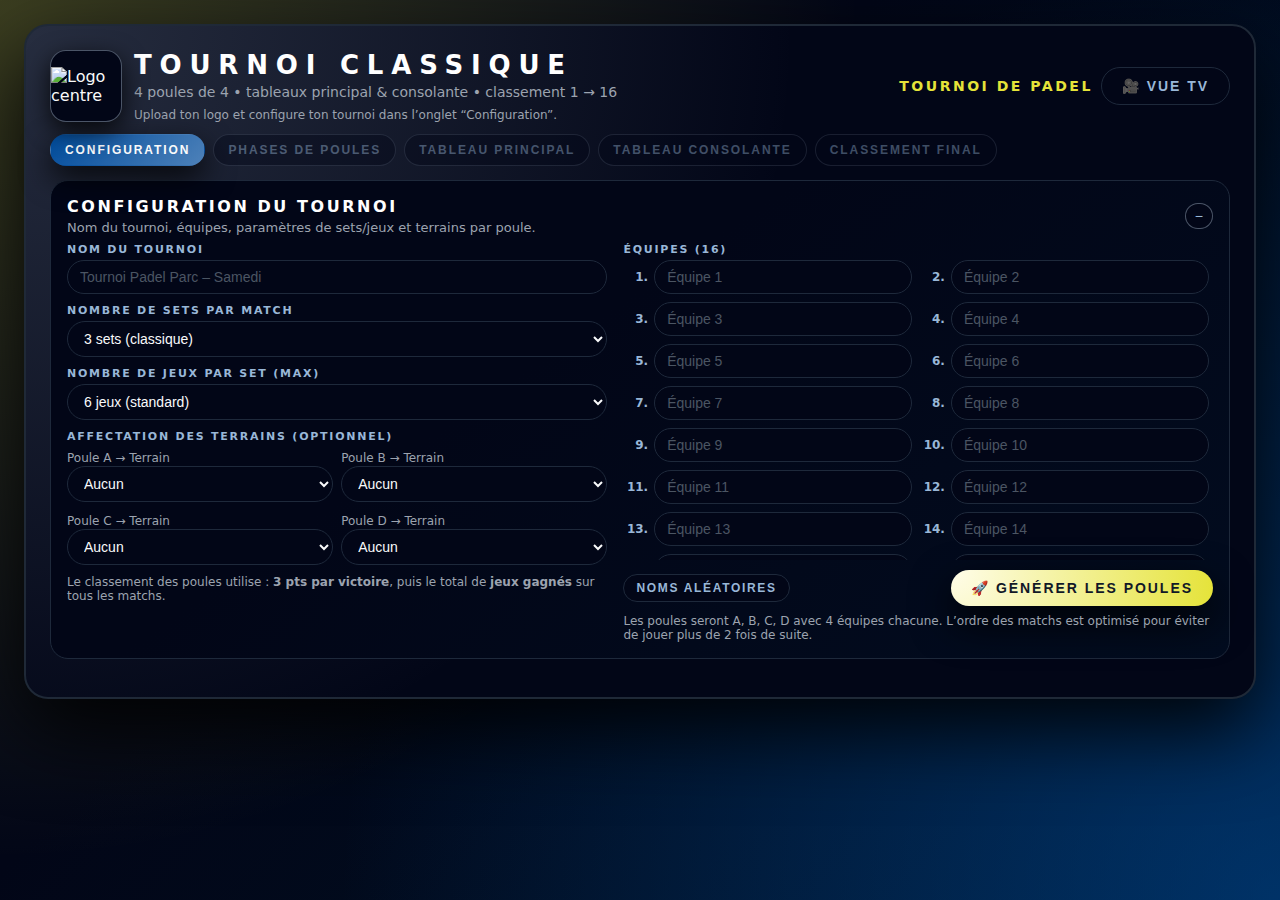
<file: Tournoi classique V3.html>
<!doctype html>
<html lang="fr">
<head>
  <meta charset="UTF-8" />
  <title>Tournoi classique – Poules + Tableaux</title>
  <meta name="viewport" content="width=device-width, initial-scale=1.0" />

  <style>
    :root {
      --blue-strong: #004b9b;
      --blue-mid: #4d81b9;
      --blue-soft: #99b7d7;
      --blue-bg: #e6edf5;
      --accent: #e5e339;
      --bg-dark: #020617;
      --card: #0b1220;
      --border: #1e293b;
      --text: #f9fafb;
      --muted: #9ca3af;
      --success: #22c55e;
      --danger: #ef4444;
      --hover-glow: rgba(229,227,57,0.18);
    }

    * { box-sizing: border-box; margin: 0; padding: 0; }

    body {
      font-family: system-ui, -apple-system, BlinkMacSystemFont, "Segoe UI", sans-serif;
      background: radial-gradient(circle at 0 0, rgba(229,227,57,0.25), transparent 55%),
                  radial-gradient(circle at 100% 100%, rgba(0,75,155,0.55), transparent 60%),
                  linear-gradient(135deg, #020617, #020617 40%, #001428);
      color: var(--text);
      min-height: 100vh;
      padding: 24px;
    }

    .app {
      max-width: 1500px;
      margin: 0 auto;
      background: radial-gradient(circle at 0 0, rgba(148,163,184,0.25), transparent 55%),
                  #020617;
      border-radius: 24px;
      border: 2px solid #1f2937;
      box-shadow: 0 32px 80px rgba(0,0,0,0.9);
      padding: 24px;
    }

    .app-header {
      display: flex;
      align-items: center;
      justify-content: space-between;
      gap: 16px;
      margin-bottom: 12px;
      flex-wrap: wrap;
    }

    .app-header-main {
      display:flex;
      align-items:center;
      gap:12px;
    }

    .logo-wrapper {
      width: 72px;
      height: 72px;
      border-radius: 16px;
      border: 1px solid rgba(148,163,184,0.5);
      background:#020617;
      overflow:hidden;
      display:flex;
      align-items:center;
      justify-content:center;
      box-shadow:0 8px 24px rgba(0,0,0,0.8);
      position:relative;
      cursor:pointer;
    }

    .logo-wrapper::after {
      content:"Choisir un fichier";
      position:absolute;
      inset:0;
      display:flex;
      align-items:center;
      justify-content:center;
      background:rgba(0,0,0,0.6);
      color:#ffffff;
      font-size:11px;
      letter-spacing:0.14em;
      text-transform:uppercase;
      opacity:0;
      transition:opacity 0.15s ease-in-out;
    }

    .logo-wrapper:hover::after {
      opacity:1;
    }

    .logo-wrapper input[type="file"] {
      position:absolute;
      inset:0;
      opacity:0;
      cursor:pointer;
    }

    .logo-wrapper img {
      max-width:100%;
      max-height:100%;
      object-fit:contain;
    }

    .app-header-text {
      display:flex;
      flex-direction:column;
      gap:4px;
    }

    h1 {
      font-size: 26px;
      text-transform: uppercase;
      letter-spacing: 0.3em;
      font-weight:700;
      color:#ffffff;
    }

    .subtitle {
      font-size: 14px;
      color: var(--muted);
    }

    .header-right {
      display:flex;
      flex-direction:column;
      align-items:flex-end;
      gap:6px;
    }

    .header-actions {
      display:flex;
      align-items:center;
      gap:8px;
      flex-wrap:wrap;
    }

    .header-tournament-name {
      font-size:14px;
      font-weight:700;
      text-transform:uppercase;
      letter-spacing:0.18em;
      color:var(--accent);
    }

    .btn {
      display: inline-flex;
      align-items: center;
      justify-content: center;
      gap: 8px;
      padding: 10px 20px;
      border-radius: 999px;
      border: none;
      font-size: 14px;
      text-transform: uppercase;
      letter-spacing: 0.14em;
      cursor: pointer;
      background: radial-gradient(circle at 0 0, #fffdea, var(--accent));
      color: #111827;
      box-shadow: 0 16px 40px rgba(0,0,0,0.9);
      font-weight:600;
    }

    .btn-secondary {
      background: #020617;
      color: var(--blue-soft);
      border: 1px solid #1e293b;
      box-shadow: none;
    }

    .btn-small {
      padding: 6px 12px;
      font-size: 12px;
    }

    .btn-ghost {
      background: transparent;
      border: 1px solid rgba(148,163,184,0.5);
      color: var(--blue-soft);
      box-shadow: none;
    }

    .btn:disabled {
      opacity: 0.5;
      cursor: default;
      box-shadow: none;
    }

    .small-muted {
      font-size: 12px;
      color: var(--muted);
      margin-top: 4px;
    }

    .empty {
      font-size: 13px;
      color: var(--muted);
      padding: 6px 4px;
    }

    input[type="file"] {
      font-size:11px;
      color:var(--muted);
      max-width:230px;
    }

    /* Tabs */
    .tabs {
      display:flex;
      flex-wrap:wrap;
      gap:8px;
      margin-bottom:14px;
      margin-top:8px;
    }

    .tab-btn {
      padding:8px 14px;
      border-radius:999px;
      border:1px solid rgba(148,163,184,0.4);
      background:#020617;
      color:var(--blue-soft);
      font-size:12px;
      text-transform:uppercase;
      letter-spacing:0.16em;
      cursor:pointer;
      font-weight:600;
      transition:all 0.2s ease;
    }

    .tab-btn.active {
      background: linear-gradient(135deg, var(--blue-strong), var(--blue-mid));
      color:#f9fafb;
      border-color:transparent;
      box-shadow:0 12px 30px rgba(0,0,0,0.8);
    }

    .tab-btn.disabled {
      opacity:0.4;
      cursor:not-allowed;
    }

    .tab-panel { display:none; }
    .tab-panel.active { display:block; }

    /* Cards + hover */
    .card,
    .pool-card,
    .bracket-card,
    .tv-block,
    .final-ranking-row,
    .tv-match-card {
      transition: all 0.18s ease;
    }

    .card,
    .pool-card,
    .bracket-card {
      background: linear-gradient(145deg, #020617, #020617 40%, #020c1f);
      border-radius: 18px;
      border: 1px solid var(--border);
      padding: 16px;
      margin-bottom:14px;
    }

    .card:hover,
    .pool-card:hover,
    .bracket-card:hover,
    .tv-block:hover,
    .tv-match-card:hover,
    .final-ranking-row:hover {
      box-shadow:0 0 0 1px rgba(229,227,57,0.5), 0 18px 40px rgba(0,0,0,0.9);
      background-image: radial-gradient(circle at 0 0, var(--hover-glow), transparent 55%),
                        linear-gradient(145deg, #020617, #020617 40%, #020c1f);
    }

    .card-header {
      display:flex;
      justify-content:space-between;
      align-items:center;
      gap:10px;
      margin-bottom:8px;
    }

    .card-header-title {
      display:flex;
      flex-direction:column;
      gap:2px;
    }

    .card-header-title h2 {
      font-size: 16px;
      text-transform: uppercase;
      letter-spacing: 0.16em;
      font-weight:700;
      color:#ffffff;
    }

    .card-header-title p {
      font-size: 13px;
      color: var(--muted);
      margin-top:2px;
    }

    .card-body { margin-top:6px; }

    .collapse-toggle {
      padding:4px 9px;
      border-radius:999px;
      border:1px solid rgba(148,163,184,0.5);
      background:#020617;
      color:var(--blue-soft);
      font-size:14px;
      cursor:pointer;
    }

    .chip {
      padding: 6px 12px;
      border-radius: 999px;
      background:#020617;
      border: 1px solid #1f2937;
      color: var(--blue-soft);
      font-size:11px;
      text-transform:uppercase;
      letter-spacing:0.16em;
      font-weight:600;
    }

    /* Config layout */
    .layout-config {
      display:grid;
      grid-template-columns:minmax(0,1.1fr) minmax(0,1.2fr);
      gap:16px;
    }
    @media(max-width:1100px){
      .layout-config{grid-template-columns:minmax(0,1fr);}
    }

    .field { margin-bottom: 10px; }

    .field label {
      display:block;
      font-size: 11px;
      text-transform: uppercase;
      letter-spacing: 0.16em;
      color: var(--blue-soft);
      margin-bottom: 4px;
      font-weight:600;
    }

    input[type="text"],
    select,
    input[type="number"] {
      width: 100%;
      padding: 8px 12px;
      border-radius: 999px;
      border: 1px solid #1e293b;
      background:#020617;
      color: var(--text);
      font-size: 14px;
      outline: none;
    }

    input[type="text"]::placeholder { color:#4b5563; }

    input[type="text"]:focus,
    select:focus,
    input[type="number"]:focus {
      border-color: var(--accent);
      box-shadow: 0 0 0 1px rgba(229,227,57,0.5);
    }

    .teams-grid {
      display:grid;
      grid-template-columns: repeat(2, minmax(0,1fr));
      gap:8px;
      max-height:300px;
      overflow-y:auto;
      padding-right:4px;
    }
    @media(max-width:800px){
      .teams-grid{grid-template-columns:minmax(0,1fr);}
    }

    .team-input-row {
      display:flex;
      align-items:center;
      gap:6px;
    }

    .team-label {
      width:28px;
      font-size:12px;
      color:var(--blue-soft);
      text-align:right;
      font-weight:600;
    }

    /* Terrains */
    .terrain-grid {
      display:grid;
      grid-template-columns: repeat(2, minmax(0,1fr));
      gap:8px;
    }
    @media(max-width:800px){
      .terrain-grid{grid-template-columns:minmax(0,1fr);}
    }

    /* Poules */
    .pools-grid {
      display:grid;
      grid-template-columns: repeat(2, minmax(0,1fr));
      gap:10px;
    }
    @media(max-width:1200px){
      .pools-grid{grid-template-columns:minmax(0,1fr);}
    }

    .pool-card {
      border-radius:14px;
      border:1px solid #1f2937;
      padding:10px;
    }

    .pool-card.theme-A {
      background: radial-gradient(circle at 0 0, rgba(77,129,185,0.18), transparent 55%),
                  linear-gradient(145deg,#020617,#02111f);
    }

    .pool-card.theme-B {
      background: radial-gradient(circle at 100% 0, rgba(153,183,215,0.18), transparent 55%),
                  linear-gradient(145deg,#020617,#071322);
    }

    .pool-card.theme-C {
      background: radial-gradient(circle at 0 100%, rgba(0,75,155,0.25), transparent 60%),
                  linear-gradient(145deg,#020617,#040f20);
    }

    .pool-card.theme-D {
      background: radial-gradient(circle at 100% 100%, rgba(229,227,57,0.15), transparent 60%),
                  linear-gradient(145deg,#020617,#050f1f);
    }

    .pool-card-header {
      display:flex;
      justify-content:space-between;
      align-items:center;
      gap:6px;
      margin-bottom:6px;
    }

    .pool-title {
      font-size:14px;
      text-transform:uppercase;
      letter-spacing:0.16em;
      color:#ffffff;
      font-weight:700;
    }

    .pool-subtitle {
      font-size:12px;
      color:var(--blue-soft);
    }

    .pool-ranking {
      margin-bottom:6px;
    }

    .pool-ranking-row {
      display:flex;
      justify-content:space-between;
      align-items:center;
      font-size:13px;
      padding:3px 0;
    }

    .pool-ranking-pos {
      width:24px;
      color:var(--blue-soft);
      text-align:right;
      font-weight:600;
    }

    .pool-ranking-name {
      flex:1;
      margin:0 6px;
      white-space:nowrap;
      overflow:hidden;
      text-overflow:ellipsis;
      font-weight:600;
      color:#e5e7eb;
    }

    .pool-ranking-points {
      min-width:40px;
      text-align:right;
      color:var(--accent);
      font-weight:600;
    }

    .pool-next {
      border-radius:10px;
      border:1px dashed #1f2937;
      padding:6px 8px;
      margin-bottom:4px;
      font-size:13px;
    }

    .pool-next-title {
      font-weight:700;
      margin-bottom:3px;
      color:#f9fafb;
    }

    .pool-next-line {
      display:flex;
      justify-content:space-between;
      gap:6px;
      margin-top:3px;
    }

    .pool-next-name {
      flex:1;
      white-space:nowrap;
      overflow:hidden;
      text-overflow:ellipsis;
      font-weight:600;
      color:#e5e7eb;
    }

    .pool-next-note {
      font-size:11px;
      color:var(--muted);
      margin-top:4px;
    }

    .pool-matches-toggle {
      margin-top:6px;
      display:flex;
      justify-content:space-between;
      align-items:center;
      gap:6px;
    }

    .pool-matches-list {
      margin-top:6px;
    }

    .pool-match-row {
      border-radius:10px;
      border:1px solid #111827;
      padding:6px 8px;
      font-size:13px;
      margin-bottom:4px;
      background:#020617;
    }

    .pool-match-row.played {
      background:linear-gradient(135deg,
                 rgba(34,197,94,0.12),
                 rgba(21,128,61,0.35));
      border-color:var(--success);
      box-shadow:0 0 12px rgba(34,197,94,0.35);
    }

    .pool-match-header {
      display:flex;
      justify-content:space-between;
      align-items:center;
      margin-bottom:3px;
    }

    .pool-match-title {
      font-weight:700;
      color:#f9fafb;
    }

    .pool-match-teams {
      display:flex;
      justify-content:space-between;
      gap:6px;
      margin-bottom:4px;
    }

    .pool-match-team-name {
      flex:1;
      white-space:nowrap;
      overflow:hidden;
      text-overflow:ellipsis;
      font-weight:600;
      color:#e5e7eb;
    }

    .pool-match-score {
      display:flex;
      align-items:center;
      gap:6px;
      margin-bottom:4px;
    }

    .pool-score-input {
      width:52px;
      text-align:center;
      padding:4px 6px;
      font-size:13px;
    }

    .pool-score-separator {
      font-weight:700;
      color:#f9fafb;
    }

    .pool-match-actions {
      display:flex;
      justify-content:flex-end;
      gap:6px;
      margin-bottom:2px;
      flex-wrap:wrap;
    }

    .badge {
      font-size:11px;
      padding:2px 8px;
      border-radius:999px;
      border:1px solid #1f2937;
      background:#020617;
      color:var(--muted);
      font-weight:600;
    }

    .status-line {
      font-size:11px;
      color:var(--muted);
      text-align:right;
    }

    /* Brackets (tree style) */
    .bracket-card {
      background:#020617;
      border-radius:16px;
      border:1px solid #1f2937;
      padding:10px;
    }

    .bracket-title {
      font-size:14px;
      text-transform:uppercase;
      letter-spacing:0.16em;
      margin-bottom:4px;
      color:#ffffff;
      display:flex;
      justify-content:space-between;
      align-items:center;
      gap:6px;
      font-weight:700;
    }

    .bracket-tree {
      display:grid;
      grid-template-columns: repeat(4, minmax(0,1fr));
      gap:10px;
      margin-top:8px;
    }
    @media(max-width:1200px){
      .bracket-tree{grid-template-columns:minmax(0,1fr);}
    }

    .bracket-column {
      display:flex;
      flex-direction:column;
      gap:8px;
    }

    .bracket-column-title {
      font-size:12px;
      text-transform:uppercase;
      letter-spacing:0.12em;
      color:var(--blue-soft);
      font-weight:600;
      margin-bottom:2px;
    }

    .bracket-match-row {
      border-radius:10px;
      border:1px solid #111827;
      padding:6px 8px;
      margin-bottom:4px;
      font-size:13px;
      background:linear-gradient(145deg,#020617,#050b18);
    }

    .bracket-match-row.stage-qf {
      background:linear-gradient(145deg,rgba(0,75,155,0.45),#020617);
    }

    .bracket-match-row.stage-sf {
      background:linear-gradient(145deg,rgba(77,129,185,0.45),#020617);
    }

    .bracket-match-row.stage-final {
      background:linear-gradient(145deg,rgba(229,227,57,0.5),#020617);
    }

    .bracket-match-row.stage-placement {
      background:linear-gradient(145deg,rgba(148,163,184,0.35),#020617);
    }

    .bracket-match-row.played {
      border-color:var(--success);
      box-shadow:0 0 12px rgba(34,197,94,0.35);
    }

    .bracket-match-header {
      display:flex;
      justify-content:space-between;
      align-items:center;
      margin-bottom:4px;
      color:#f9fafb;
      font-weight:600;
    }

    .bracket-match-teams {
      display:flex;
      flex-direction:column;
      gap:3px;
      margin-bottom:4px;
    }

    .bracket-team-line {
      display:flex;
      justify-content:space-between;
      gap:6px;
    }

    .bracket-team-name {
      flex:1;
      white-space:nowrap;
      overflow:hidden;
      text-overflow:ellipsis;
      color:#f9fafb;
      font-weight:600;
    }

    .bracket-team-winner {
      color:var(--success);
      font-weight:700;
    }

    /* Classement final */
    .final-ranking-row {
      border-radius:10px;
      padding:4px 8px;
      background: linear-gradient(120deg,
                rgba(15,23,42,0.9),
                rgba(15,23,42,0.95));
      border:1px solid rgba(51,65,85,0.9);
      display:flex;
      justify-content:space-between;
      align-items:center;
      gap:6px;
      font-size:13px;
      margin-bottom:4px;
    }

    .final-ranking-pos {
      width:28px;
      color:var(--blue-soft);
      font-weight:600;
    }

    .final-ranking-name {
      flex:1;
      white-space:nowrap;
      overflow:hidden;
      text-overflow:ellipsis;
      font-weight:600;
    }


    .classement-phrase {
      font-size:13px;
      text-transform:uppercase;
      letter-spacing:0.16em;
      color:#e5e7eb;
      opacity:0.9;
    }

    .classement-podium {
      display:flex;
      gap:10px;
      align-items:flex-end;
    }

    .podium-col {
      flex:1;
      border-radius:16px;
      padding:8px 10px;
      background:linear-gradient(145deg,rgba(15,23,42,0.95),rgba(15,23,42,0.9));
      border:1px solid rgba(51,65,85,0.9);
      display:flex;
      flex-direction:column;
      justify-content:flex-end;
      align-items:center;
      min-height:120px;
      box-shadow:0 18px 40px rgba(0,0,0,0.9);
    }

    .podium-col--first {
      min-height:160px;
      background:linear-gradient(145deg,rgba(229,227,57,0.25),rgba(15,23,42,0.95));
      border-color:rgba(229,227,57,0.7);
    }

    .podium-col--second,
    .podium-col--third {
      min-height:130px;
    }

    .podium-rank {
      font-size:20px;
      font-weight:800;
      margin-bottom:4px;
    }

    .podium-name {
      font-size:13px;
      font-weight:600;
      text-align:center;
      white-space:nowrap;
      overflow:hidden;
      text-overflow:ellipsis;
    }

    .bracket-match-row.stage-small-final {
      background:linear-gradient(145deg,rgba(234,179,8,0.6),#020617);
      border-color:#facc15;
    }

    /* TV */
    .tv-overlay {
      position:fixed;
      inset:0;
      background: radial-gradient(circle at 0 0, rgba(229,227,57,0.18), transparent 55%),
                  radial-gradient(circle at 100% 100%, rgba(0,75,155,0.65), transparent 60%),
                  #020617;
      z-index:50;
      display:none;
      padding:24px;
    }

    .tv-inner {
      max-width:1700px;
      margin:0 auto;
      height:100%;
      display:flex;
      flex-direction:column;
      gap:12px;
    }

    .tv-header {
      display:flex;
      justify-content:space-between;
      align-items:center;
      gap:16px;
      padding:12px 18px;
      border-radius:20px;
      border:1px solid rgba(148,163,184,0.4);
      background:linear-gradient(90deg,
        rgba(0,75,155,0.95) 0%,
        rgba(0,75,155,0.80) 55%,
        rgba(229,227,57,0.85) 100%);
      box-shadow:0 24px 60px rgba(0,0,0,0.95);
    }

    .tv-header-left {
      display:flex;
      flex-direction:column;
      gap:4px;
    }

    .tv-title {
      font-size:22px;
      text-transform:uppercase;
      letter-spacing:0.3em;
      color:#0b1120;
      font-weight:800;
    }

    .tv-subtitle {
      font-size:14px;
      color:#111827;
      font-weight:600;
    }

    .tv-header-right {
      display:flex;
      align-items:center;
      gap:10px;
    }

    .tv-tag-live {
      padding:4px 12px;
      border-radius:999px;
      font-size:13px;
      text-transform:uppercase;
      letter-spacing:0.14em;
      background:#b91c1c;
      color:#fee2e2;
      box-shadow:0 0 14px rgba(248,113,113,0.7);
      font-weight:700;
    }

    .tv-main {
      flex:1;
      display:grid;
      grid-template-columns:minmax(0,1.5fr) minmax(0,1.1fr);
      gap:12px;
      min-height:0;
    }
    @media(max-width:1100px){
      .tv-main{grid-template-columns:minmax(0,1fr);}
    }

    .tv-col {
      display:flex;
      flex-direction:column;
      gap:10px;
      min-height:0;
    }

    .tv-block {
      border-radius:18px;
      padding:10px;
      border:1px solid rgba(15,23,42,0.8);
      background: radial-gradient(circle at 0 0, rgba(148,163,184,0.2), transparent 55%),
                  #020617;
      box-shadow:0 24px 60px rgba(0,0,0,0.95);
      display:flex;
      flex-direction:column;
      gap:6px;
      min-height:0;
    }

    .tv-block-title {
      display:flex;
      justify-content:space-between;
      align-items:center;
      font-size:13px;
      text-transform:uppercase;
      letter-spacing:0.18em;
      color:var(--blue-soft);
      font-weight:700;
    }

    .tv-list {
      flex:1;
      overflow-y:auto;
      padding-right:4px;
    }

    .tv-match-card {
      border-radius:12px;
      padding:8px 10px;
      background: linear-gradient(120deg,
              rgba(0,75,155,0.95) 0%,
              rgba(46,118,196,0.9) 55%,
              rgba(229,227,57,0.8) 100%);
      color:#020617;
      margin-bottom:6px;
      font-size:14px;
    }

    .tv-match-top {
      display:flex;
      justify-content:space-between;
      margin-bottom:4px;
      font-size:13px;
      font-weight:700;
    }

    .tv-match-teams {
      display:flex;
      flex-direction:column;
      gap:3px;
    }

    .tv-team-line {
      display:flex;
      justify-content:space-between;
      gap:6px;
    }

    .tv-team-name {
      flex:1;
      white-space:nowrap;
      overflow:hidden;
      text-overflow:ellipsis;
      font-weight:600;
    }

    .tv-tag {
      font-size:11px;
      padding:2px 8px;
      border-radius:999px;
      background:rgba(15,23,42,0.7);
      color:#e5e7eb;
      font-weight:600;
    }
  </style>
</head>
<body>
  <div class="app">
    <header class="app-header">
      <div class="app-header-main">
        <label class="logo-wrapper">
          <img id="logo-preview" alt="Logo centre" />
          <input id="logo-upload" type="file" accept="image/*" />
        </label>
        <div class="app-header-text">
          <h1>Tournoi classique</h1>
          <div class="subtitle">4 poules de 4 • tableaux principal & consolante • classement 1 → 16</div>
          <div class="small-muted">Upload ton logo et configure ton tournoi dans l’onglet “Configuration”.</div>
        </div>
      </div>
      <div class="header-right">
        <div class="header-actions">
          <div id="header-tournament-name" class="header-tournament-name">TOURNOI DE PADEL</div>
          <button id="btn-open-tv" class="btn btn-secondary">🎥 Vue TV</button>
        </div>
      </div>
    </header>

    <nav class="tabs">
      <button class="tab-btn active" data-tab="config">Configuration</button>
      <button class="tab-btn disabled" data-tab="poules">Phases de poules</button>
      <button class="tab-btn disabled" data-tab="main">Tableau principal</button>
      <button class="tab-btn disabled" data-tab="conso">Tableau consolante</button>
      <button class="tab-btn disabled" data-tab="classement">Classement final</button>
    </nav>

    <!-- CONFIG TAB -->
    <section id="tab-config" class="tab-panel active">
      <article class="card">
        <div class="card-header">
          <div class="card-header-title">
            <h2>Configuration du tournoi</h2>
            <p>Nom du tournoi, équipes, paramètres de sets/jeux et terrains par poule.</p>
          </div>
          <button class="collapse-toggle" data-target="config-body">−</button>
        </div>
        <div id="config-body" class="card-body">
          <div class="layout-config">
            <div>
              <div class="field">
                <label for="tournament-name">Nom du tournoi</label>
                <input id="tournament-name" type="text" placeholder="Tournoi Padel Parc – Samedi" />
              </div>

              <div class="field">
                <label for="sets-per-match">Nombre de sets par match</label>
                <select id="sets-per-match">
                  <option value="1">1 set (format rapide)</option>
                  <option value="2">2 sets (format spécifique)</option>
                  <option value="3" selected>3 sets (classique)</option>
                </select>
              </div>

              <div class="field">
                <label for="games-per-set">Nombre de jeux par set (max)</label>
                <select id="games-per-set">
                  <option value="4">4 jeux</option>
                  <option value="5">5 jeux</option>
                  <option value="6" selected>6 jeux (standard)</option>
                  <option value="7">7 jeux</option>
                </select>
              </div>

              <div class="field">
                <label>Affectation des terrains (optionnel)</label>
                <div class="terrain-grid">
                  <div>
                    <span class="small-muted">Poule A → Terrain</span>
                    <select id="terrain-pool-A">
                      <option value="">Aucun</option>
                      <option value="1">Terrain 1</option>
                      <option value="2">Terrain 2</option>
                      <option value="3">Terrain 3</option>
                      <option value="4">Terrain 4</option>
                    </select>
                  </div>
                  <div>
                    <span class="small-muted">Poule B → Terrain</span>
                    <select id="terrain-pool-B">
                      <option value="">Aucun</option>
                      <option value="1">Terrain 1</option>
                      <option value="2">Terrain 2</option>
                      <option value="3">Terrain 3</option>
                      <option value="4">Terrain 4</option>
                    </select>
                  </div>
                  <div>
                    <span class="small-muted">Poule C → Terrain</span>
                    <select id="terrain-pool-C">
                      <option value="">Aucun</option>
                      <option value="1">Terrain 1</option>
                      <option value="2">Terrain 2</option>
                      <option value="3">Terrain 3</option>
                      <option value="4">Terrain 4</option>
                    </select>
                  </div>
                  <div>
                    <span class="small-muted">Poule D → Terrain</span>
                    <select id="terrain-pool-D">
                      <option value="">Aucun</option>
                      <option value="1">Terrain 1</option>
                      <option value="2">Terrain 2</option>
                      <option value="3">Terrain 3</option>
                      <option value="4">Terrain 4</option>
                    </select>
                  </div>
                </div>
              </div>

              <div class="small-muted">
                Le classement des poules utilise : <b>3 pts par victoire</b>, puis le total de <b>jeux gagnés</b> sur tous les matchs.
              </div>
            </div>

            <div>
              <div class="field">
                <label>Équipes (16)</label>
                <div id="teams-grid" class="teams-grid"></div>
              </div>

              <div style="display:flex; justify-content:space-between; align-items:center; gap:8px; margin-top:4px;">
                <button id="btn-random-names" class="btn btn-secondary btn-small">Noms aléatoires</button>
                <button id="btn-generate-pools" class="btn">🚀 Générer les poules</button>
              </div>

              <div id="config-info" class="small-muted" style="margin-top:8px;">
                Les poules seront A, B, C, D avec 4 équipes chacune. L’ordre des matchs est optimisé pour éviter de jouer plus de 2 fois de suite.
              </div>
            </div>
          </div>
        </div>
      </article>
    </section>

    <!-- POULES TAB -->
    <section id="tab-poules" class="tab-panel">
      <article class="card">
        <div class="card-header">
          <div class="card-header-title">
            <h2>Phases de poules</h2>
            <p>Classement, prochain match par poule, et liste complète des 6 matchs.</p>
          </div>
          <div style="display:flex;gap:6px;align-items:center;">
            <span id="pools-status" class="chip">Étape 1/3 : Poules</span>
            <button id="btn-random-pools" class="btn btn-secondary btn-small" style="opacity:0.7;">🎲 Scores aléatoires</button>
            <button class="collapse-toggle" data-target="pools-body">−</button>
          </div>
        </div>
        <div id="pools-body" class="card-body">
          <div style="display:flex;justify-content:flex-end;align-items:center;gap:8px;margin-bottom:6px;">
            <button id="btn-generate-brackets" class="btn btn-small" disabled>Créer les tableaux</button>
          </div>
          <div id="pools-grid" class="pools-grid">
            <div class="empty">Commence par générer les poules dans l’onglet Configuration.</div>
          </div>
        </div>
      </article>
    </section>

    <!-- TABLEAU PRINCIPAL TAB -->
    <section id="tab-main" class="tab-panel">
      <article class="card">
        <div class="card-header">
          <div class="card-header-title">
            <h2>Tableau principal (1–8)</h2>
            <p>Arbre horizontal : quarts → demis → finale & matchs de classement.</p>
          </div>
          <div style="display:flex;gap:6px;align-items:center;">
            <span id="brackets-status" class="chip">Étape 2/3 : Tableaux à générer</span>
            <button class="collapse-toggle" data-target="main-body">−</button>
          </div>
        </div>
        <div id="main-body" class="card-body">
          <div id="bracket-main-container">
            <div class="empty">Les tableaux apparaîtront après la validation de tous les matchs de poules.</div>
          </div>
        </div>
      </article>
    </section>

    <!-- TABLEAU CONSOLANTE TAB -->
    <section id="tab-conso" class="tab-panel">
      <article class="card">
        <div class="card-header">
          <div class="card-header-title">
            <h2>Tableau consolante (9–16)</h2>
            <p>Arbre horizontal + matchs de classement.</p>
          </div>
          <button class="collapse-toggle" data-target="conso-body">−</button>
        </div>
        <div id="conso-body" class="card-body">
          <div id="bracket-conso-container" class="bracket-card">
            <div class="empty">Les tableaux apparaîtront après la validation de tous les matchs de poules.</div>
          </div>
        </div>
      </article>
    </section>
    <!-- CLASSEMENT TAB -->
    <section id="tab-classement" class="tab-panel">
      <article class="card" id="final-ranking-container" style="display:none;">
        <div class="card-header">
          <div class="card-header-title">
            <h2>Classement final</h2>
            <p>Podium des 3 premiers et classement complet des 16 équipes.</p>
          </div>
          <button class="collapse-toggle" data-target="classement-body">−</button>
        </div>
        <div id="classement-body" class="card-body">
          <div id="classement-phrase" class="classement-phrase">
            Merci à nos partenaires et à tous les joueurs !
          </div>
          <div class="field" style="margin-top:10px;">
            <label for="classement-message">Texte au-dessus du podium</label>
            <input id="classement-message" type="text" value="Merci à nos partenaires et à tous les joueurs !" />
          </div>

          <div id="classement-podium" class="classement-podium" style="margin-top:14px;"></div>

          <div style="margin-top:18px;">
            <h3 style="font-size:14px; text-transform:uppercase; letter-spacing:0.16em; margin-bottom:4px; font-weight:700; color:#ffffff;">
              Classement complet (1 → 16)
            </h3>
            <div id="final-ranking-list"></div>
          </div>
        </div>
      </article>
    </section>

  </div>

  <!-- VUE TV -->
  <div id="tv-overlay" class="tv-overlay">
    <div class="tv-inner">
      <header class="tv-header">
        <div class="tv-header-left">
          <div class="tv-title" id="tv-title">TOURNOI</div>
          <div class="tv-subtitle" id="tv-subtitle">Poules + tableaux • 16 équipes</div>
        </div>
        <div class="tv-header-right">
          <div class="tv-tag-live" id="tv-phase-tag">POULES</div>
          <button id="btn-close-tv" class="btn btn-secondary btn-small">Quitter la vue TV</button>
        </div>
      </header>

      <main class="tv-main">
        <section class="tv-col">
          <article class="tv-block">
            <div class="tv-block-title">
              <span id="tv-left-title">Matchs en cours par terrain</span>
            </div>
            <div id="tv-left-list" class="tv-list"></div>
          </article>
        </section>

        <section class="tv-col">
          <article class="tv-block">
            <div class="tv-block-title">
              <span id="tv-right-title">Prochains matchs par terrain</span>
            </div>
            <div id="tv-right-list" class="tv-list"></div>
          </article>
        </section>
      </main>
    </div>
  </div>

  <script>
    const POOLS = ["A","B","C","D"];

    const state = {
      name: "",
      teams: [],           // {id, name}
      pools: {},           // A,B,C,D -> [teamId...]
      poolMatches: [],     // {id, pool, teamA, teamB, index}
      poolResults: {},     // matchId -> {winnerId, gamesA, gamesB}
      bracketsReady: false,
      bracketResults: {},  // "main-QF1" -> {winnerId, loserId}
      finalRanking: [],
      setsPerMatch: 3,
      gamesPerSet: 6,
      poolTerrains: { A:null, B:null, C:null, D:null },
      bracketTerrains: {}
    };

    /* DOM */
    const elTournamentName    = document.getElementById("tournament-name");
    const elHeaderTournament  = document.getElementById("header-tournament-name");
    const elTeamsGrid         = document.getElementById("teams-grid");
    const elBtnRandomNames    = document.getElementById("btn-random-names");
    const elBtnGeneratePools  = document.getElementById("btn-generate-pools");
    const elConfigInfo        = document.getElementById("config-info");
    const elSetsPerMatch      = document.getElementById("sets-per-match");
    const elGamesPerSet       = document.getElementById("games-per-set");
    const elTerrainA          = document.getElementById("terrain-pool-A");
    const elTerrainB          = document.getElementById("terrain-pool-B");
    const elTerrainC          = document.getElementById("terrain-pool-C");
    const elTerrainD          = document.getElementById("terrain-pool-D");

    const elPoolsGrid         = document.getElementById("pools-grid");
    const elPoolsStatus       = document.getElementById("pools-status");
    const elBtnGenerateBr     = document.getElementById("btn-generate-brackets");
    const elBtnRandomPools    = document.getElementById("btn-random-pools");

    const elBracketMainContainer = document.getElementById("bracket-main-container");
    const elBracketConsoContainer= document.getElementById("bracket-conso-container");
    const elBracketsStatus    = document.getElementById("brackets-status");
    const elFinalRankingBox   = document.getElementById("final-ranking-container");
    const elFinalRankingList  = document.getElementById("final-ranking-list");
    const elClassementPhrase  = document.getElementById("classement-phrase");
    const elClassementMessage = document.getElementById("classement-message");
    const elClassementPodium  = document.getElementById("classement-podium");

    const tabButtons = document.querySelectorAll(".tab-btn");
    const tabPanels  = document.querySelectorAll(".tab-panel");

    // Logo
    const elLogoUpload   = document.getElementById("logo-upload");
    const elLogoPreview  = document.getElementById("logo-preview");

    // TV
    const elTvOverlay     = document.getElementById("tv-overlay");
    const elBtnOpenTv     = document.getElementById("btn-open-tv");
    const elBtnCloseTv    = document.getElementById("btn-close-tv");
    const elTvTitle       = document.getElementById("tv-title");
    const elTvSubtitle    = document.getElementById("tv-subtitle");
    const elTvPhaseTag    = document.getElementById("tv-phase-tag");
    const elTvLeftTitle   = document.getElementById("tv-left-title");
    const elTvRightTitle  = document.getElementById("tv-right-title");
    const elTvLeftList    = document.getElementById("tv-left-list");
    const elTvRightList   = document.getElementById("tv-right-list");

    /* INIT TEAMS INPUTS */
    function initTeamsInputs() {
      const fragment = document.createDocumentFragment();
      for (let i = 1; i <= 16; i++) {
        const row = document.createElement("div");
        row.className = "team-input-row";
        const label = document.createElement("div");
        label.className = "team-label";
        label.textContent = i + ".";
        const input = document.createElement("input");
        input.type = "text";
        input.dataset.teamIndex = i-1;
        input.placeholder = "Équipe " + i;
        input.value = "";
        row.appendChild(label);
        row.appendChild(input);
        fragment.appendChild(row);
      }
      elTeamsGrid.innerHTML = "";
      elTeamsGrid.appendChild(fragment);
    }
    initTeamsInputs();

    /* HELPERS */
    function ensureTeamsFromInputs() {
      const inputs = elTeamsGrid.querySelectorAll("input[data-team-index]");
      const teams = [];
      inputs.forEach((inp, idx) => {
        const id = idx + 1;
        const nameRaw = (inp.value || "").trim();
        teams.push({ id, name: nameRaw || ("Équipe " + id) });
      });
      state.teams = teams;
      return teams;
    }

    function findTeamById(id) {
      return state.teams.find(t => t.id === id) || null;
    }

    function escapeHtml(str) {
      return String(str).replace(/[&<>"']/g, c => ({
        "&":"&amp;","<":"&lt;",">":"&gt;","\"":"&quot;","'":"&#39;"
      }[c] || c));
    }

    function rankLabel(pos) {
      if (pos === 1) return "1er";
      return pos + "e";
    }

    function getTerrainForPool(pool) {
      return state.poolTerrains[pool] || null;
    }

    function setTabEnabled(tabName, enabled) {
      tabButtons.forEach(btn => {
        if (btn.dataset.tab === tabName) {
          if (enabled) btn.classList.remove("disabled");
          else btn.classList.add("disabled");
        }
      });
    }

    function showTab(tabName) {
      tabButtons.forEach(btn => {
        const isTarget = btn.dataset.tab === tabName;
        if (isTarget) btn.classList.add("active");
        else btn.classList.remove("active");
      });

      tabPanels.forEach(panel => {
        const id = panel.id.replace("tab-","");
        if (id === tabName) panel.classList.add("active");
        else panel.classList.remove("active");
      });
    }

    tabButtons.forEach(btn => {
      btn.addEventListener("click", () => {
        if (btn.classList.contains("disabled")) return;
        const tab = btn.dataset.tab;
        showTab(tab);
      });
    });

    /* LOGO UPLOAD */
    elLogoUpload.addEventListener("change", (e) => {
      const file = e.target.files && e.target.files[0];
      if (!file) return;
      const reader = new FileReader();
      reader.onload = (ev) => {
        elLogoPreview.src = ev.target.result;
      };
      reader.readAsDataURL(file);
    });

    /* RANDOM NAMES */
    elBtnRandomNames.addEventListener("click", () => {
      const baseNames = [
        "Smash & Co","Padel Kings","Rebote Squad","Ace Hunters","Blue Court","Los Lobos",
        "Night Session","Padel Crew","Volley Time","Padel Legends","Smash Attack","Team Bandeja",
        "Chiquita Gang","Padel Stars","Center Court","Last Minute"
      ];
      const inputs = elTeamsGrid.querySelectorAll("input[data-team-index]");
      inputs.forEach((inp, idx) => {
        const name = baseNames[idx % baseNames.length] + " #" + (idx + 1);
        inp.value = name;
      });
      ensureTeamsFromInputs();
      elConfigInfo.textContent = "Noms aléatoires appliqués. Tu peux modifier à la main si besoin.";
    });

    /* GENERATE POOLS */
    elBtnGeneratePools.addEventListener("click", () => {
      state.name = (elTournamentName.value || "").trim() || "Tournoi de padel";
      elHeaderTournament.textContent = state.name.toUpperCase();

      ensureTeamsFromInputs();
      if (state.teams.length !== 16) {
        alert("Il faut exactement 16 équipes pour ce format.");
        return;
      }

      state.setsPerMatch = parseInt(elSetsPerMatch.value,10) || 3;
      state.gamesPerSet = parseInt(elGamesPerSet.value,10) || 6;

      state.poolTerrains = {
        A: elTerrainA.value || null,
        B: elTerrainB.value || null,
        C: elTerrainC.value || null,
        D: elTerrainD.value || null
      };

      // Reset state
      state.poolResults = {};
      state.bracketResults = {};
      state.finalRanking = [];
      state.bracketsReady = false;
      elFinalRankingBox.style.display = "none";
      elFinalRankingList.innerHTML = "";

      // Simple distribution: 4 by 4
      state.pools = { A:[], B:[], C:[], D:[] };
      for (let i = 0; i < 16; i++) {
        const team = state.teams[i];
        if (i < 4) state.pools.A.push(team.id);
        else if (i < 8) state.pools.B.push(team.id);
        else if (i < 12) state.pools.C.push(team.id);
        else state.pools.D.push(team.id);
      }

      generatePoolMatches();
      renderPools();
      elBtnGenerateBr.disabled = !areAllPoolMatchesDone();
      elPoolsStatus.textContent = "Étape 1/3 : Poules en cours";
      elBracketMainContainer.innerHTML = '<div class="empty">Les tableaux apparaîtront après la validation de tous les matchs de poules.</div>';
      elBracketConsoContainer.innerHTML = '<div class="empty">Les tableaux apparaîtront après la validation de tous les matchs de poules.</div>';
      elBracketsStatus.textContent = "Étape 2/3 : Tableaux à générer";

      elConfigInfo.textContent = "Poules générées. Saisis les scores de chaque match de poule.";
      setTabEnabled("poules", true);
      showTab("poules");
      updateTv();
    });

    /* POOL MATCH GENERATION – OPTIMIZED ORDER */
    function generatePoolMatches() {
      state.poolMatches = [];
      let matchIdCounter = 1;
      for (const pool of POOLS) {
        const ids = state.pools[pool];
        if (!ids || ids.length !== 4) continue;

        // Ordre optimisé par "rounds" : (1,4)(2,3) / (1,3)(4,2) / (1,2)(3,4)
        const t1 = ids[0], t2 = ids[1], t3 = ids[2], t4 = ids[3];
        const schedule = [
          [t1, t4], // Match 1
          [t2, t3], // Match 2
          [t1, t3], // Match 3
          [t4, t2], // Match 4
          [t1, t2], // Match 5
          [t3, t4]  // Match 6
        ];

        schedule.forEach((pair, idx) => {
          state.poolMatches.push({
            id: "P" + matchIdCounter++,
            pool,
            teamA: pair[0],
            teamB: pair[1],
            index: idx + 1
          });
        });
      }
    }


    function randomizeAllPoolResults() {
      if (!state.poolMatches.length) return;
      const maxGames = state.setsPerMatch * state.gamesPerSet;
      state.poolMatches.forEach(m => {
        let a = Math.floor(Math.random() * (maxGames + 1));
        let b = Math.floor(Math.random() * (maxGames + 1));
        if (a === b) {
          if (a < maxGames) a++;
          else if (b > 0) b--;
        }
        const winnerId = a > b ? m.teamA : m.teamB;
        state.poolResults[m.id] = { winnerId, gamesA:a, gamesB:b };
      });
      renderPools();
      const done = areAllPoolMatchesDone();
      elBtnGenerateBr.disabled = !done;
      if (done) {
        elPoolsStatus.textContent = "Étape 1/3 : Poules terminées ✅";
        elConfigInfo.textContent = "Tous les matchs de poule ont un résultat. Tu peux générer les tableaux.";
      } else {
        elConfigInfo.textContent = "Résultats en cours de saisie dans les poules...";
      }
      updateTv();
    }

    function getPoolMatches(pool) {
      return state.poolMatches.filter(m => m.pool === pool);
    }

    function getPoolStats(pool) {
      const ids = state.pools[pool] || [];
      const stats = ids.map(id => ({
        teamId: id,
        wins: 0,
        losses: 0,
        matches: 0,
        gamesFor: 0,
        gamesAgainst: 0
      }));

      for (const m of getPoolMatches(pool)) {
        const res = state.poolResults[m.id];
        if (!res) continue;
        const {winnerId, gamesA, gamesB} = res;
        const a = stats.find(s => s.teamId === m.teamA);
        const b = stats.find(s => s.teamId === m.teamB);
        if (!a || !b) continue;

        a.matches++; b.matches++;
        a.gamesFor += gamesA;
        a.gamesAgainst += gamesB;
        b.gamesFor += gamesB;
        b.gamesAgainst += gamesA;

        if (winnerId === m.teamA) {
          a.wins++; b.losses++;
        } else {
          b.wins++; a.losses++;
        }
      }

      stats.sort((a,b) => {
        if (b.wins !== a.wins) return b.wins - a.wins;
        if (b.gamesFor !== a.gamesFor) return b.gamesFor - a.gamesFor;
        if (a.matches !== b.matches) return a.matches - b.matches;
        return a.teamId - b.teamId;
      });

      return stats;
    }

    function getPoolRankingWithPositions(pool) {
      const stats = getPoolStats(pool);
      if (!stats.length) {
        const ids = state.pools[pool] || [];
        return ids.map((id, idx) => ({ pos: idx+1, teamId: id }));
      }
      return stats.map((s, index) => ({
        pos: index+1,
        teamId: s.teamId
      }));
    }

    function areAllPoolMatchesDone() {
      const total = state.poolMatches.length;
      const done = Object.keys(state.poolResults).length;
      return total > 0 && done === total;
    }

    function getTeamPoolPlace(teamId) {
      for (const pool of POOLS) {
        const ranking = getPoolRankingWithPositions(pool);
        const entry = ranking.find(r => r.teamId === teamId);
        if (entry) return entry.pos;
      }
      return null;
    }

    /* RENDER POULES */
    function renderPools() {
      if (!state.pools.A || state.pools.A.length !== 4) {
        elPoolsGrid.innerHTML = '<div class="empty">Commence par générer les poules dans l’onglet Configuration.</div>';
        return;
      }
      const frag = document.createDocumentFragment();

      const themeByPool = { A:"theme-A", B:"theme-B", C:"theme-C", D:"theme-D" };

      for (const pool of POOLS) {
        const card = document.createElement("article");
        card.className = "pool-card " + themeByPool[pool];

        // Header avec collapse
        const header = document.createElement("div");
        header.className = "pool-card-header";

        const titleBlock = document.createElement("div");
        const title = document.createElement("div");
        title.className = "pool-title";
        title.textContent = "Poule " + pool;
        const subtitle = document.createElement("div");
        subtitle.className = "pool-subtitle";
        const terr = getTerrainForPool(pool);
        subtitle.textContent = terr ? ("Terrain " + terr) : "Terrain non attribué";
        titleBlock.appendChild(title);
        titleBlock.appendChild(subtitle);

        header.appendChild(titleBlock);

        const tools = document.createElement("div");
        tools.style.display = "flex";
        tools.style.gap = "6px";
        tools.style.alignItems = "center";

        const chip = document.createElement("span");
        chip.className = "badge";
        chip.textContent = "4 équipes • 6 matchs";
        tools.appendChild(chip);

        const collapse = document.createElement("button");
        collapse.className = "collapse-toggle";
        const bodyId = "pool-body-" + pool;
        collapse.dataset.target = bodyId;
        collapse.textContent = "−";
        tools.appendChild(collapse);

        header.appendChild(tools);
        card.appendChild(header);

        const body = document.createElement("div");
        body.id = bodyId;
        body.className = "card-body";

        // Classement
        const rankingDiv = document.createElement("div");
        rankingDiv.className = "pool-ranking";

        const stats = getPoolStats(pool);
        const ids = state.pools[pool];
        const baseList = stats.length ? stats : ids.map(id => ({
          teamId: id,
          wins:0, losses:0, matches:0, gamesFor:0, gamesAgainst:0
        }));

        baseList.forEach((s, index) => {
          const row = document.createElement("div");
          row.className = "pool-ranking-row";

          const pos = document.createElement("span");
          pos.className = "pool-ranking-pos";
          pos.textContent = (index+1) + ".";

          const name = document.createElement("span");
          name.className = "pool-ranking-name";
          const team = findTeamById(s.teamId);
          name.textContent = team ? team.name : ("Équipe " + s.teamId);

          const pts = document.createElement("span");
          pts.className = "pool-ranking-points";
          const points = s.wins * 3;
          pts.textContent = points + " pts";

          row.appendChild(pos);
          row.appendChild(name);
          row.appendChild(pts);
          rankingDiv.appendChild(row);
        });

        body.appendChild(rankingDiv);

        // Prochain match
        const matches = getPoolMatches(pool);
        const nextMatch = matches.find(m => !state.poolResults[m.id]);
        const nextDiv = document.createElement("div");
        nextDiv.className = "pool-next";

        if (nextMatch) {
          const teamA = findTeamById(nextMatch.teamA);
          const teamB = findTeamById(nextMatch.teamB);
          const titleNext = document.createElement("div");
          titleNext.className = "pool-next-title";
          titleNext.textContent = "Prochain match : Match " + nextMatch.index;
          nextDiv.appendChild(titleNext);

          const line = document.createElement("div");
          line.className = "pool-next-line";

          const nA = document.createElement("span");
          nA.className = "pool-next-name";
          nA.textContent = teamA ? teamA.name : ("Équipe " + nextMatch.teamA);

          const vs = document.createElement("span");
          vs.textContent = "VS";
          vs.style.color = "#e5e7eb";
          vs.style.fontWeight = "700";

          const nB = document.createElement("span");
          nB.className = "pool-next-name";
          nB.textContent = teamB ? teamB.name : ("Équipe " + nextMatch.teamB);

          line.appendChild(nA);
          line.appendChild(vs);
          line.appendChild(nB);
          nextDiv.appendChild(line);

          const note = document.createElement("div");
          note.className = "pool-next-note";
          note.textContent = "Saisis le score dans la liste des matchs pour actualiser le classement.";
          nextDiv.appendChild(note);
        } else {
          const titleNext = document.createElement("div");
          titleNext.className = "pool-next-title";
          titleNext.textContent = "Tous les matchs de poule ont été joués ✅";
          nextDiv.appendChild(titleNext);
        }

        body.appendChild(nextDiv);

        // Bouton liste des matchs
        const toggleLine = document.createElement("div");
        toggleLine.className = "pool-matches-toggle";

        const info = document.createElement("span");
        info.className = "small-muted";
        info.textContent = "Clique sur la liste pour gérer les 6 matchs de cette poule.";
        toggleLine.appendChild(info);

        const btnList = document.createElement("button");
        btnList.className = "btn btn-small btn-secondary";
        btnList.textContent = "📋 Liste des matchs";
        const listId = "pool-matches-" + pool;
        btnList.dataset.targetList = listId;
        toggleLine.appendChild(btnList);

        body.appendChild(toggleLine);

        // Liste des matchs
        const listDiv = document.createElement("div");
        listDiv.id = listId;
        listDiv.className = "pool-matches-list";

        matches.forEach(m => {
          const row = document.createElement("div");
          row.className = "pool-match-row";
          const existing = state.poolResults[m.id];
          if (existing) row.classList.add("played");

          const headerRow = document.createElement("div");
          headerRow.className = "pool-match-header";

          const title = document.createElement("span");
          title.className = "pool-match-title";
          title.textContent = "Match " + m.index;

          const badge = document.createElement("span");
          badge.className = "badge";
          badge.textContent = "Poule " + pool + (getTerrainForPool(pool) ? (" • Terrain " + getTerrainForPool(pool)) : "");

          headerRow.appendChild(title);
          headerRow.appendChild(badge);
          row.appendChild(headerRow);

          const teamsRow = document.createElement("div");
          teamsRow.className = "pool-match-teams";

          const teamA = findTeamById(m.teamA);
          const teamB = findTeamById(m.teamB);

          const spanA = document.createElement("span");
          spanA.className = "pool-match-team-name";
          spanA.textContent = teamA ? teamA.name : ("Équipe " + m.teamA);

          const spanB = document.createElement("span");
          spanB.className = "pool-match-team-name";
          spanB.textContent = teamB ? teamB.name : ("Équipe " + m.teamB);

          const vsWrap = document.createElement("div");
          vsWrap.style.display = "flex";
          vsWrap.style.justifyContent = "space-between";
          vsWrap.style.gap = "4px";

          vsWrap.appendChild(spanA);
          const vs = document.createElement("span");
          vs.textContent = "VS";
          vs.style.color = "#e5e7eb";
          vs.style.fontWeight = "700";
          vsWrap.appendChild(vs);
          vsWrap.appendChild(spanB);

          teamsRow.appendChild(vsWrap);
          row.appendChild(teamsRow);

          // Scores (A - B)
          const scoreRow = document.createElement("div");
          scoreRow.className = "pool-match-score";

          const inputA = document.createElement("input");
          inputA.type = "number";
          inputA.className = "pool-score-input";
          inputA.min = "0";
          inputA.max = String(state.setsPerMatch * state.gamesPerSet);
          inputA.dataset.matchId = m.id;
          inputA.dataset.teamSide = "A";

          const sep = document.createElement("span");
          sep.className = "pool-score-separator";
          sep.textContent = "-";

          const inputB = document.createElement("input");
          inputB.type = "number";
          inputB.className = "pool-score-input";
          inputB.min = "0";
          inputB.max = String(state.setsPerMatch * state.gamesPerSet);
          inputB.dataset.matchId = m.id;
          inputB.dataset.teamSide = "B";

          if (existing) {
            inputA.value = existing.gamesA;
            inputB.value = existing.gamesB;
          }

          scoreRow.appendChild(inputA);
          scoreRow.appendChild(sep);
          scoreRow.appendChild(inputB);
          row.appendChild(scoreRow);

          // Actions
          const actions = document.createElement("div");
          actions.className = "pool-match-actions";

          const btnSave = document.createElement("button");
          btnSave.className = "btn btn-small btn-secondary";
          btnSave.textContent = "💾 Enregistrer le résultat";
          btnSave.dataset.role = "save-score";
          btnSave.dataset.matchId = m.id;
          actions.appendChild(btnSave);

          if (existing) {
            const btnReset = document.createElement("button");
            btnReset.className = "btn btn-small btn-ghost";
            btnReset.textContent = "↩ Modifier / annuler";
            btnReset.dataset.role = "reset-score";
            btnReset.dataset.matchId = m.id;
            actions.appendChild(btnReset);
          }

          row.appendChild(actions);

          const status = document.createElement("div");
          status.className = "status-line";

          if (existing) {
            const wTeam = findTeamById(existing.winnerId);
            status.textContent = "Match joué : " +
              existing.gamesA + " - " + existing.gamesB +
              " • Vainqueur : " + (wTeam ? wTeam.name : ("Équipe " + existing.winnerId));
          } else {
            status.textContent = "En attente de résultat";
          }

          row.appendChild(status);
          listDiv.appendChild(row);
        });

        body.appendChild(listDiv);
        card.appendChild(body);
        frag.appendChild(card);
      }

      elPoolsGrid.innerHTML = "";
      elPoolsGrid.appendChild(frag);

      attachCollapseHandlers();
      attachPoolListToggleHandlers();
      attachScoreSaveHandlers();
      attachScoreResetHandlers();
    }

    function attachPoolListToggleHandlers() {
      const buttons = document.querySelectorAll("button[data-target-list]");
      buttons.forEach(btn => {
        btn.onclick = () => {
          const id = btn.dataset.targetList;
          const list = document.getElementById(id);
          if (!list) return;
          const isHidden = list.style.display === "none";
          list.style.display = isHidden ? "block" : "none";
          btn.textContent = isHidden ? "📋 Masquer les matchs" : "📋 Liste des matchs";
        };
      });
    }

    function attachScoreSaveHandlers() {
      const buttons = document.querySelectorAll("button[data-role='save-score']");
      buttons.forEach(btn => {
        btn.onclick = () => {
          const matchId = btn.dataset.matchId;
          const inputs = document.querySelectorAll("input[data-match-id='" + matchId + "']");
          let gamesA = null, gamesB = null;
          inputs.forEach(inp => {
            const v = parseInt(inp.value,10);
            if (inp.dataset.teamSide === "A") gamesA = isNaN(v) ? null : v;
            else gamesB = isNaN(v) ? null : v;
          });
          if (gamesA === null || gamesB === null) {
            alert("Merci de saisir les jeux gagnés par chaque équipe.");
            return;
          }
          const maxGames = state.setsPerMatch * state.gamesPerSet;
          if (gamesA < 0 || gamesB < 0 || gamesA > maxGames || gamesB > maxGames) {
            alert("Le nombre de jeux doit être compris entre 0 et " + maxGames + ".");
            return;
          }
          if (gamesA === gamesB) {
            alert("Il doit y avoir un vainqueur (pas d’égalité sur les jeux).");
            return;
          }
          const match = state.poolMatches.find(m => m.id === matchId);
          if (!match) return;
          const winnerId = gamesA > gamesB ? match.teamA : match.teamB;
          state.poolResults[matchId] = { winnerId, gamesA, gamesB };

          renderPools();
          const done = areAllPoolMatchesDone();
          elBtnGenerateBr.disabled = !done;
          if (done) {
            elPoolsStatus.textContent = "Étape 1/3 : Poules terminées ✅";
            elConfigInfo.textContent = "Toutes les poules sont terminées. Tu peux générer les tableaux.";
          } else {
            elConfigInfo.textContent = "Résultats en cours de saisie dans les poules...";
          }
          updateTv();
        };
      });
    }

    function attachScoreResetHandlers() {
      const buttons = document.querySelectorAll("button[data-role='reset-score']");
      buttons.forEach(btn => {
        btn.onclick = () => {
          const matchId = btn.dataset.matchId;
          delete state.poolResults[matchId];
          renderPools();
          elBtnGenerateBr.disabled = !areAllPoolMatchesDone();
          elPoolsStatus.textContent = "Étape 1/3 : Poules en cours";
          state.bracketsReady = false;
          elBracketsStatus.textContent = "Étape 2/3 : Tableaux à générer";
          elBracketMainContainer.innerHTML = '<div class="empty">Les tableaux apparaîtront après la validation de tous les matchs de poules.</div>';
          elBracketConsoContainer.innerHTML = '<div class="empty">Les tableaux apparaîtront après la validation de tous les matchs de poules.</div>';
          state.bracketResults = {};
          state.finalRanking = [];
          elFinalRankingBox.style.display = "none";
          elFinalRankingList.innerHTML = "";
          setTabEnabled("main", false);
          setTabEnabled("conso", false);
          updateTv();
        };
      });
    }

    if (elBtnRandomPools) {
      elBtnRandomPools.addEventListener("click", () => {
        if (!state.poolMatches.length) {
          alert("Les poules ne sont pas encore générées.");
          return;
        }
        if (confirm("Générer des scores aléatoires pour tous les matchs de poules ?")) {
          randomizeAllPoolResults();
        }
      });
    }

    /* COLLAPSE HANDLERS */
    function attachCollapseHandlers() {
      const buttons = document.querySelectorAll(".collapse-toggle");
      buttons.forEach(btn => {
        btn.onclick = () => {
          const targetId = btn.dataset.target;
          if (!targetId) return;
          const body = document.getElementById(targetId);
          if (!body) return;
          const isHidden = body.style.display === "none";
          body.style.display = isHidden ? "block" : "none";
          btn.textContent = isHidden ? "−" : "+";
        };
      });
    }

    /* BRACKETS */
    elBtnGenerateBr.addEventListener("click", () => {
      if (!areAllPoolMatchesDone()) {
        alert("Il faut d’abord terminer tous les matchs de poule.");
        return;
      }
      buildBrackets();
      autoAssignBracketTerrains();
      renderBrackets();
      elBracketsStatus.textContent = "Étape 2/3 : Tableaux en cours";
      state.bracketsReady = true;
      setTabEnabled("main", true);
      setTabEnabled("conso", true);
      updateTv();
    });

    function getBracketMatchDef(bracketType) {
      const main = {
        QF1: { label: "Quart 1", from: ["1A","2B"] },
        QF2: { label: "Quart 2", from: ["1C","2D"] },
        QF3: { label: "Quart 3", from: ["1B","2A"] },
        QF4: { label: "Quart 4", from: ["1D","2C"] },

        SF1: { label: "Demi 1", winnersOf: ["QF1","QF2"] },
        SF2: { label: "Demi 2", winnersOf: ["QF3","QF4"] },

        FINAL: { label: "Finale", winnersOf: ["SF1","SF2"] },
        SMALL_FINAL: { label: "Match 3e place", losersOf: ["SF1","SF2"] },

        PLACE_5_6: { label: "Match 5/6", losersOf: ["QF1","QF2"] },
        PLACE_7_8: { label: "Match 7/8", losersOf: ["QF3","QF4"] }
      };

      const conso = {
        QF1: { label: "Quart 1", from: ["3A","4B"] },
        QF2: { label: "Quart 2", from: ["3C","4D"] },
        QF3: { label: "Quart 3", from: ["3B","4A"] },
        QF4: { label: "Quart 4", from: ["3D","4C"] },

        SF1: { label: "Demi 1", winnersOf: ["QF1","QF2"] },
        SF2: { label: "Demi 2", winnersOf: ["QF3","QF4"] },

        FINAL: { label: "Finale consolante", winnersOf: ["SF1","SF2"] },
        SMALL_FINAL: { label: "Match 11/12", losersOf: ["SF1","SF2"] },

        PLACE_13_14: { label: "Match 13/14", losersOf: ["QF1","QF2"] },
        PLACE_15_16: { label: "Match 15/16", losersOf: ["QF3","QF4"] }
      };

      return bracketType === "main" ? main : conso;
    }

    function buildBrackets() {
      state.bracketResults = {};
    }

    function autoAssignBracketTerrains() {
      const mainDef = getBracketMatchDef("main");
      const consoDef = getBracketMatchDef("conso");
      const mainTerrains = ["1","2"];
      const consoTerrains = ["3","4"];
      state.bracketTerrains = state.bracketTerrains || {};
      let i = 0;
      Object.keys(mainDef).forEach(key => {
        const id = "main-" + key;
        if (!state.bracketTerrains[id]) {
          state.bracketTerrains[id] = mainTerrains[i % mainTerrains.length];
          i++;
        }
      });
      i = 0;
      Object.keys(consoDef).forEach(key => {
        const id = "conso-" + key;
        if (!state.bracketTerrains[id]) {
          state.bracketTerrains[id] = consoTerrains[i % consoTerrains.length];
          i++;
        }
      });
    }

    function resolvePoolPlace(code) {
      const pos = parseInt(code[0],10);
      const pool = code[1];
      const ranking = getPoolRankingWithPositions(pool);
      const entry = ranking.find(r => r.pos === pos);
      return entry ? entry.teamId : null;
    }

    function getBracketResult(bracketType, matchKey) {
      const id = bracketType + "-" + matchKey;
      return state.bracketResults[id] || null;
    }

    function setBracketWinner(bracketType, matchKey, winnerId) {
      const [team1, team2] = getBracketMatchTeams(bracketType, matchKey);
      if (!team1 || !team2) return;
      const loserId = winnerId === team1 ? team2 : team1;
      const id = bracketType + "-" + matchKey;
      state.bracketResults[id] = { winnerId, loserId };
      renderBrackets();
      updateFinalRankingIfComplete();
      updateTv();
    }

    function clearBracketResultCascade(bracketType, matchKey) {
      const defMap = getBracketMatchDef(bracketType);

      function clearRecursive(key) {
        const id = bracketType + "-" + key;
        if (state.bracketResults[id]) {
          delete state.bracketResults[id];
        }
        // Trouver les matchs qui dépendent de ce key
        for (const [k, def] of Object.entries(defMap)) {
          if (def.winnersOf && def.winnersOf.includes(key)) {
            clearRecursive(k);
          }
          if (def.losersOf && def.losersOf.includes(key)) {
            clearRecursive(k);
          }
        }
      }

      clearRecursive(matchKey);
      state.finalRanking = [];
      elFinalRankingBox.style.display = "none";
      elFinalRankingList.innerHTML = "";
      elBracketsStatus.textContent = "Étape 2/3 : Tableaux en cours";
    }

    function getBracketMatchTeams(bracketType, matchKey) {
      const defMap = getBracketMatchDef(bracketType);
      const def = defMap[matchKey];
      if (!def) return [null,null];

      if (def.from) {
        const t1 = resolvePoolPlace(def.from[0]);
        const t2 = resolvePoolPlace(def.from[1]);
        return [t1, t2];
      }

      function teamFromPrev(source, wl) {
        const res = getBracketResult(bracketType, source);
        if (!res) return null;
        return wl === "winner" ? res.winnerId : res.loserId;
      }

      if (def.winnersOf) {
        const t1 = teamFromPrev(def.winnersOf[0], "winner");
        const t2 = teamFromPrev(def.winnersOf[1], "winner");
        return [t1, t2];
      }

      if (def.losersOf) {
        const t1 = teamFromPrev(def.losersOf[0], "loser");
        const t2 = teamFromPrev(def.losersOf[1], "loser");
        return [t1, t2];
      }

      return [null,null];
    }

    function renderBrackets() {
      if (!areAllPoolMatchesDone()) {
        elBracketMainContainer.innerHTML = '<div class="empty">Les tableaux apparaîtront après la validation de tous les matchs de poules.</div>';
        elBracketConsoContainer.innerHTML = '<div class="empty">Les tableaux apparaîtront après la validation de tous les matchs de poules.</div>';
        return;
      }

      const mainDef = getBracketMatchDef("main");
      const consoDef = getBracketMatchDef("conso");

      // ================= TABLEAU PRINCIPAL =================
      const mainCard = document.createElement("article");
      mainCard.className = "bracket-card";
      const mainTitle = document.createElement("div");
      mainTitle.className = "bracket-title";
      mainTitle.innerHTML = '<span>Tableau principal</span><span class="badge">1–8</span>';
      mainCard.appendChild(mainTitle);

      const mainTree = document.createElement("div");
      mainTree.className = "bracket-tree";

      const mainColQF = document.createElement("div");
      mainColQF.className = "bracket-column";
      const mainColQFTitle = document.createElement("div");
      mainColQFTitle.className = "bracket-column-title";
      mainColQFTitle.textContent = "Quarts de finale";
      mainColQF.appendChild(mainColQFTitle);

      const mainColSF = document.createElement("div");
      mainColSF.className = "bracket-column";
      const mainColSFTitle = document.createElement("div");
      mainColSFTitle.className = "bracket-column-title";
      mainColSFTitle.textContent = "Demi-finales";
      mainColSF.appendChild(mainColSFTitle);

      const mainColFinal = document.createElement("div");
      mainColFinal.className = "bracket-column";
      const mainColFinalTitle = document.createElement("div");
      mainColFinalTitle.className = "bracket-column-title";
      mainColFinalTitle.textContent = "Finale";
      mainColFinal.appendChild(mainColFinalTitle);

      ["QF1","QF2","QF3","QF4"].forEach(key => {
        mainColQF.appendChild(renderBracketMatch("main", key, mainDef, "stage-qf"));
      });
      ["SF1","SF2"].forEach(key => {
        mainColSF.appendChild(renderBracketMatch("main", key, mainDef, "stage-sf"));
      });
      ["FINAL"].forEach(key => {
        mainColFinal.appendChild(renderBracketMatch("main", key, mainDef, "stage-final"));
      });

      mainTree.appendChild(mainColQF);
      mainTree.appendChild(mainColSF);
      mainTree.appendChild(mainColFinal);

      mainCard.appendChild(mainTree);

      const mainPlacementCard = document.createElement("article");
      mainPlacementCard.className = "bracket-card";
      const mainPlacementTitle = document.createElement("div");
      mainPlacementTitle.className = "bracket-title";
      mainPlacementTitle.innerHTML = '<span>Matchs de classement (1–8)</span>';
      mainPlacementCard.appendChild(mainPlacementTitle);

      const mainPlacementBody = document.createElement("div");
      ["SMALL_FINAL","PLACE_5_6","PLACE_7_8"].forEach(key => {
        const stageClass = key === "SMALL_FINAL" ? "stage-small-final" : "stage-placement";
        mainPlacementBody.appendChild(renderBracketMatch("main", key, mainDef, stageClass));
      });
      mainPlacementCard.appendChild(mainPlacementBody);

      elBracketMainContainer.innerHTML = "";
      elBracketMainContainer.appendChild(mainCard);
      elBracketMainContainer.appendChild(mainPlacementCard);

      // ================= TABLEAU CONSOLANTE =================
      const consoCard = document.createElement("article");
      consoCard.className = "bracket-card";
      const consoTitle = document.createElement("div");
      consoTitle.className = "bracket-title";
      consoTitle.innerHTML = '<span>Tableau consolante</span><span class="badge">9–16</span>';
      consoCard.appendChild(consoTitle);

      const consoTree = document.createElement("div");
      consoTree.className = "bracket-tree";

      const consoColQF = document.createElement("div");
      consoColQF.className = "bracket-column";
      const consoColQFTitle = document.createElement("div");
      consoColQFTitle.className = "bracket-column-title";
      consoColQFTitle.textContent = "Quarts de finale";
      consoColQF.appendChild(consoColQFTitle);

      const consoColSF = document.createElement("div");
      consoColSF.className = "bracket-column";
      const consoColSFTitle = document.createElement("div");
      consoColSFTitle.className = "bracket-column-title";
      consoColSFTitle.textContent = "Demi-finales";
      consoColSF.appendChild(consoColSFTitle);

      const consoColFinal = document.createElement("div");
      consoColFinal.className = "bracket-column";
      const consoColFinalTitle = document.createElement("div");
      consoColFinalTitle.className = "bracket-column-title";
      consoColFinalTitle.textContent = "Finale";
      consoColFinal.appendChild(consoColFinalTitle);

      ["QF1","QF2","QF3","QF4"].forEach(key => {
        consoColQF.appendChild(renderBracketMatch("conso", key, consoDef, "stage-qf"));
      });
      ["SF1","SF2"].forEach(key => {
        consoColSF.appendChild(renderBracketMatch("conso", key, consoDef, "stage-sf"));
      });
      ["FINAL"].forEach(key => {
        consoColFinal.appendChild(renderBracketMatch("conso", key, consoDef, "stage-final"));
      });

      consoTree.appendChild(consoColQF);
      consoTree.appendChild(consoColSF);
      consoTree.appendChild(consoColFinal);

      consoCard.appendChild(consoTree);

      const consoPlacementCard = document.createElement("article");
      consoPlacementCard.className = "bracket-card";
      const consoPlacementTitle = document.createElement("div");
      consoPlacementTitle.className = "bracket-title";
      consoPlacementTitle.innerHTML = '<span>Matchs de classement (9–16)</span>';
      consoPlacementCard.appendChild(consoPlacementTitle);

      const consoPlacementBody = document.createElement("div");
      ["SMALL_FINAL","PLACE_13_14","PLACE_15_16"].forEach(key => {
        const stageClass = key === "SMALL_FINAL" ? "stage-small-final" : "stage-placement";
        consoPlacementBody.appendChild(renderBracketMatch("conso", key, consoDef, stageClass));
      });
      consoPlacementCard.appendChild(consoPlacementBody);

      elBracketConsoContainer.innerHTML = "";
      elBracketConsoContainer.appendChild(consoCard);
      elBracketConsoContainer.appendChild(consoPlacementCard);

      attachCollapseHandlers();
    }

    function renderBracketMatch(bracketType, key, defMap, stageClass) {
      const def = defMap[key];
      const [team1Id, team2Id] = getBracketMatchTeams(bracketType, key);
      const res = getBracketResult(bracketType, key);
      const matchId = bracketType + "-" + key;

      const row = document.createElement("article");
      row.className = "bracket-match-row " + stageClass;
      if (res) row.classList.add("played");

      const header = document.createElement("div");
      header.className = "bracket-match-header";
      header.innerHTML = `<span>${def.label}</span><span class="badge">${key}</span>`;
      row.appendChild(header);

      const teamsDiv = document.createElement("div");
      teamsDiv.className = "bracket-match-teams";

      const line1 = document.createElement("div");
      line1.className = "bracket-team-line";
      const name1 = document.createElement("span");
      name1.className = "bracket-team-name";

      if (team1Id) {
        const team = findTeamById(team1Id);
        const isWinner = res && res.winnerId === team1Id;
        if (isWinner) name1.classList.add("bracket-team-winner");
        name1.textContent = team ? team.name : ("Équipe " + team1Id);
      } else {
        name1.textContent = "En attente de résultat précédent…";
        name1.style.color = "#9ca3af";
      }
      line1.appendChild(name1);

      const line2 = document.createElement("div");
      line2.className = "bracket-team-line";
      const name2 = document.createElement("span");
      name2.className = "bracket-team-name";

      if (team2Id) {
        const team = findTeamById(team2Id);
        const isWinner = res && res.winnerId === team2Id;
        if (isWinner) name2.classList.add("bracket-team-winner");
        name2.textContent = team ? team.name : ("Équipe " + team2Id);
      } else {
        name2.textContent = "En attente de résultat précédent…";
        name2.style.color = "#9ca3af";
      }
      line2.appendChild(name2);

      teamsDiv.appendChild(line1);
      teamsDiv.appendChild(line2);
      row.appendChild(teamsDiv);

      const terrainLine = document.createElement("div");
      terrainLine.className = "status-line";
      terrainLine.style.display = "flex";
      terrainLine.style.justifyContent = "space-between";
      terrainLine.style.alignItems = "center";
      terrainLine.style.marginTop = "4px";

      const terrainLabel = document.createElement("span");
      terrainLabel.textContent = "Terrain :";

      const terrainSelect = document.createElement("select");
      terrainSelect.style.minWidth = "90px";
      terrainSelect.style.borderRadius = "999px";
      terrainSelect.style.border = "1px solid #1e293b";
      terrainSelect.style.background = "#020617";
      terrainSelect.style.color = "#f9fafb";
      terrainSelect.style.padding = "2px 8px";
      terrainSelect.style.fontSize = "12px";

      const terrainOptions = bracketType === "main" ? ["1","2"] : ["3","4"];
      let currentTerrain = state.bracketTerrains[matchId];
      if (!currentTerrain) {
        currentTerrain = bracketType === "main" ? terrainOptions[0] : terrainOptions[0];
        state.bracketTerrains[matchId] = currentTerrain;
      }
      terrainOptions.forEach(t => {
        const opt = document.createElement("option");
        opt.value = t;
        opt.textContent = "Terrain " + t;
        if (t === currentTerrain) opt.selected = true;
        terrainSelect.appendChild(opt);
      });

      terrainSelect.addEventListener("change", () => {
        state.bracketTerrains[matchId] = terrainSelect.value;
        updateTv();
      });

      terrainLine.appendChild(terrainLabel);
      terrainLine.appendChild(terrainSelect);
      row.appendChild(terrainLine);

      const status = document.createElement("div");
      status.className = "status-line";

      if (!team1Id || !team2Id) {
        status.textContent = "Match bloqué tant que les matchs précédents ne sont pas terminés.";
        row.appendChild(status);
        return row;
      }

      if (res) {
        const wTeam = findTeamById(res.winnerId);
        status.textContent = "Vainqueur : " + (wTeam ? wTeam.name : ("Équipe " + res.winnerId));
        row.appendChild(status);

        const actions = document.createElement("div");
        actions.style.display = "flex";
        actions.style.justifyContent = "flex-end";
        actions.style.gap = "6px";
        actions.style.marginTop = "4px";

        const btnReset = document.createElement("button");
        btnReset.className = "btn btn-small btn-ghost";
        btnReset.textContent = "↩ Modifier / annuler";
        btnReset.addEventListener("click", () => {
          clearBracketResultCascade(bracketType, key);
          renderBrackets();
          updateTv();
        });

        actions.appendChild(btnReset);
        row.appendChild(actions);
      } else {
        const actions = document.createElement("div");
        actions.style.display = "flex";
        actions.style.justifyContent = "flex-end";
        actions.style.gap = "6px";
        actions.style.marginTop = "4px";

        const btn1 = document.createElement("button");
        btn1.className = "btn btn-small btn-secondary";
        btn1.textContent = "✅ " + (findTeamById(team1Id)?.name || "Équipe " + team1Id);
        btn1.addEventListener("click", () => setBracketWinner(bracketType, key, team1Id));

        const btn2 = document.createElement("button");
        btn2.className = "btn btn-small btn-secondary";
        btn2.textContent = "✅ " + (findTeamById(team2Id)?.name || "Équipe " + team2Id);
        btn2.addEventListener("click", () => setBracketWinner(bracketType, key, team2Id));

        actions.appendChild(btn1);
        actions.appendChild(btn2);
        row.appendChild(actions);

        status.textContent = "En attente de résultat";
        row.appendChild(status);
      }

      return row;
    }

    function updateFinalRankingIfComplete() {
      if (!state.bracketsReady) return;

      const defMain = getBracketMatchDef("main");
      const defConso = getBracketMatchDef("conso");

      const allKeysMain = Object.keys(defMain);
      const allKeysConso = Object.keys(defConso);

      const allDoneMain = allKeysMain.every(k => !!getBracketResult("main", k));
      const allDoneConso = allKeysConso.every(k => !!getBracketResult("conso", k));

      if (!allDoneMain || !allDoneConso) return;

      const ranking = [];

      const finalMain = getBracketResult("main","FINAL");
      const smallMain = getBracketResult("main","SMALL_FINAL");
      const p5_6 = getBracketResult("main","PLACE_5_6");
      const p7_8 = getBracketResult("main","PLACE_7_8");

      if (finalMain) {
        ranking.push({ pos:1, teamId: finalMain.winnerId });
        ranking.push({ pos:2, teamId: finalMain.loserId });
      }
      if (smallMain) {
        ranking.push({ pos:3, teamId: smallMain.winnerId });
        ranking.push({ pos:4, teamId: smallMain.loserId });
      }
      if (p5_6) {
        ranking.push({ pos:5, teamId: p5_6.winnerId });
        ranking.push({ pos:6, teamId: p5_6.loserId });
      }
      if (p7_8) {
        ranking.push({ pos:7, teamId: p7_8.winnerId });
        ranking.push({ pos:8, teamId: p7_8.loserId });
      }

      const finalConso = getBracketResult("conso","FINAL");
      const smallConso = getBracketResult("conso","SMALL_FINAL");
      const p13_14 = getBracketResult("conso","PLACE_13_14");
      const p15_16 = getBracketResult("conso","PLACE_15_16");

      if (finalConso) {
        ranking.push({ pos:9, teamId: finalConso.winnerId });
        ranking.push({ pos:10, teamId: finalConso.loserId });
      }
      if (smallConso) {
        ranking.push({ pos:11, teamId: smallConso.winnerId });
        ranking.push({ pos:12, teamId: smallConso.loserId });
      }
      if (p13_14) {
        ranking.push({ pos:13, teamId: p13_14.winnerId });
        ranking.push({ pos:14, teamId: p13_14.loserId });
      }
      if (p15_16) {
        ranking.push({ pos:15, teamId: p15_16.winnerId });
        ranking.push({ pos:16, teamId: p15_16.loserId });
      }

      if (ranking.length === 16) {
        state.finalRanking = ranking;
        renderFinalRanking();
        setTabEnabled("classement", true);
        showTab("classement");
      }
    }

    function renderFinalRanking() {
      if (!state.finalRanking || !state.finalRanking.length) return;

      elFinalRankingBox.style.display = "block";
      state.finalRanking.sort((a,b) => a.pos - b.pos);

      const frag = document.createDocumentFragment();
      state.finalRanking.forEach(entry => {
        const team = findTeamById(entry.teamId);
        const row = document.createElement("div");
        row.className = "final-ranking-row";
        const posSpan = document.createElement("span");
        posSpan.className = "final-ranking-pos";
        posSpan.textContent = entry.pos + ".";
        const nameSpan = document.createElement("span");
        nameSpan.className = "final-ranking-name";
        nameSpan.textContent = team ? team.name : ("Équipe " + entry.teamId);
        row.appendChild(posSpan);
        row.appendChild(nameSpan);
        frag.appendChild(row);
      });
      elFinalRankingList.innerHTML = "";
      elFinalRankingList.appendChild(frag);

      if (elClassementPodium) {
        elClassementPodium.innerHTML = "";
        const getByPos = (p) => state.finalRanking.find(r => r.pos === p) || null;
        const first  = getByPos(1);
        const second = getByPos(2);
        const third  = getByPos(3);

        const cols = [];

        const col2 = document.createElement("div");
        col2.className = "podium-col podium-col--second";
        const rank2 = document.createElement("div");
        rank2.className = "podium-rank";
        rank2.textContent = "2";
        const name2 = document.createElement("div");
        name2.className = "podium-name";
        name2.textContent = second ? (findTeamById(second.teamId)?.name || ("Équipe " + second.teamId)) : "-";
        col2.appendChild(rank2);
        col2.appendChild(name2);
        cols.push(col2);

        const col1 = document.createElement("div");
        col1.className = "podium-col podium-col--first";
        const rank1 = document.createElement("div");
        rank1.className = "podium-rank";
        rank1.textContent = "1";
        const name1 = document.createElement("div");
        name1.className = "podium-name";
        name1.textContent = first ? (findTeamById(first.teamId)?.name || ("Équipe " + first.teamId)) : "-";
        col1.appendChild(rank1);
        col1.appendChild(name1);
        cols.push(col1);

        const col3 = document.createElement("div");
        col3.className = "podium-col podium-col--third";
        const rank3 = document.createElement("div");
        rank3.className = "podium-rank";
        rank3.textContent = "3";
        const name3 = document.createElement("div");
        name3.className = "podium-name";
        name3.textContent = third ? (findTeamById(third.teamId)?.name || ("Équipe " + third.teamId)) : "-";
        col3.appendChild(rank3);
        col3.appendChild(name3);
        cols.push(col3);

        cols.forEach(c => elClassementPodium.appendChild(c));
      }

      elBracketsStatus.textContent = "Étape 3/3 : Tournoi terminé ✅";
    }

    /* VUE TV */
    elBtnOpenTv.addEventListener("click", () => {
      elTvOverlay.style.display = "block";
      updateTv();
    });

    elBtnCloseTv.addEventListener("click", () => {
      elTvOverlay.style.display = "none";
    });

    function updateTv() {
      const name = state.name || "Tournoi de padel";
      elTvTitle.textContent = name.toUpperCase();
      elTvSubtitle.textContent = "Poules + tableaux • 16 équipes";

      if (!areAllPoolMatchesDone()) {
        elTvPhaseTag.textContent = "POULES";
        elTvLeftTitle.textContent = "Matchs en cours par terrain";
        elTvRightTitle.textContent = "Prochains matchs par terrain";
        updateTvPoules();
      } else if (!state.bracketsReady) {
        elTvPhaseTag.textContent = "TRANSITION";
        elTvLeftTitle.textContent = "Phase de transition";
        elTvRightTitle.textContent = "Tableaux à générer";
        elTvLeftList.innerHTML = '<div class="empty">Les poules sont terminées. Génère les tableaux pour continuer.</div>';
        elTvRightList.innerHTML = '<div class="empty">En attente de génération des tableaux.</div>';
      } else {
        elTvPhaseTag.textContent = "TABLEAUX";
        elTvLeftTitle.textContent = "Tableau principal – matchs";
        elTvRightTitle.textContent = "Tableau consolante – matchs";
        updateTvBrackets();
      }
    }

    function updateTvPoules() {
      const currentByTerrain = {};
      const nextByTerrain = {};

      for (const pool of POOLS) {
        const terrain = getTerrainForPool(pool);
        if (!terrain) continue;
        const matches = getPoolMatches(pool);
        const pending = matches.filter(m => !state.poolResults[m.id]);
        if (!pending.length) continue;
        const first = pending[0];
        const rest = pending.slice(1);

        if (!currentByTerrain[terrain]) currentByTerrain[terrain] = [];
        if (!nextByTerrain[terrain]) nextByTerrain[terrain] = [];

        currentByTerrain[terrain].push(first);
        rest.forEach(m => nextByTerrain[terrain].push(m));
      }

      const currentCards = [];
      const nextCards = [];

      Object.keys(currentByTerrain).sort().forEach(terr => {
        currentByTerrain[terr].forEach(m => {
          const teamA = findTeamById(m.teamA);
          const teamB = findTeamById(m.teamB);
          const plA = getTeamPoolPlace(m.teamA);
          const plB = getTeamPoolPlace(m.teamB);
          currentCards.push({
            title: "Terrain " + terr + " • Poule " + m.pool,
            subtitle: "Match " + m.index,
            teamA: teamA ? teamA.name : ("Équipe " + m.teamA),
            teamB: teamB ? teamB.name : ("Équipe " + m.teamB),
            pool: m.pool,
            teamAId: m.teamA,
            teamBId: m.teamB,
            placeA: plA,
            placeB: plB
          });
        });
      });

      Object.keys(nextByTerrain).sort().forEach(terr => {
        nextByTerrain[terr].forEach(m => {
          const teamA = findTeamById(m.teamA);
          const teamB = findTeamById(m.teamB);
          const plA = getTeamPoolPlace(m.teamA);
          const plB = getTeamPoolPlace(m.teamB);
          nextCards.push({
            title: "Terrain " + terr + " • Poule " + m.pool,
            subtitle: "Match " + m.index,
            teamA: teamA ? teamA.name : ("Équipe " + m.teamA),
            teamB: teamB ? teamB.name : ("Équipe " + m.teamB),
            pool: m.pool,
            teamAId: m.teamA,
            teamBId: m.teamB,
            placeA: plA,
            placeB: plB
          });
        });
      });

      renderTvMatchCards(currentCards, elTvLeftList);
      renderTvMatchCards(nextCards, elTvRightList);
    }

    function updateTvBrackets() {
      const mainDef = getBracketMatchDef("main");
      const consoDef = getBracketMatchDef("conso");

      const mainCards = [];
      const consoCards = [];

      Object.keys(mainDef).forEach(key => {
        const [t1,t2] = getBracketMatchTeams("main", key);
        if (!t1 || !t2) return;
        const res = getBracketResult("main", key);
        if (res) return; // on n’affiche ici que les matchs non joués
        const teamA = findTeamById(t1);
        const teamB = findTeamById(t2);
        const plA = getTeamPoolPlace(t1);
        const plB = getTeamPoolPlace(t2);
        const terrainMain = state.bracketTerrains && state.bracketTerrains["main-" + key] ? state.bracketTerrains["main-" + key] : "1";
        mainCards.push({
          title: mainDef[key].label + " • Terrain " + terrainMain,
          subtitle: key,
          teamA: teamA ? teamA.name : ("Équipe " + t1),
          teamB: teamB ? teamB.name : ("Équipe " + t2),
          pool: null,
          teamAId: t1,
          teamBId: t2,
          placeA: plA,
          placeB: plB
        });
      });

      Object.keys(consoDef).forEach(key => {
        const [t1,t2] = getBracketMatchTeams("conso", key);
        if (!t1 || !t2) return;
        const res = getBracketResult("conso", key);
        if (res) return;
        const teamA = findTeamById(t1);
        const teamB = findTeamById(t2);
        const plA = getTeamPoolPlace(t1);
        const plB = getTeamPoolPlace(t2);
        const terrainConso = state.bracketTerrains && state.bracketTerrains["conso-" + key] ? state.bracketTerrains["conso-" + key] : "3";
        consoCards.push({
          title: consoDef[key].label + " • Terrain " + terrainConso,
          subtitle: key,
          teamA: teamA ? teamA.name : ("Équipe " + t1),
          teamB: teamB ? teamB.name : ("Équipe " + t2),
          pool: null,
          teamAId: t1,
          teamBId: t2,
          placeA: plA,
          placeB: plB
        });
      });

      renderTvMatchCards(mainCards, elTvLeftList);
      renderTvMatchCards(consoCards, elTvRightList);
    }

    function renderTvMatchCards(cards, container) {
      if (!cards.length) {
        container.innerHTML = '<div class="empty">Aucun match à afficher.</div>';
        return;
      }
      const frag = document.createDocumentFragment();
      cards.forEach(c => {
        const card = document.createElement("div");
        card.className = "tv-match-card";

        const top = document.createElement("div");
        top.className = "tv-match-top";
        top.innerHTML = `<span>${escapeHtml(c.title)}</span><span>${escapeHtml(c.subtitle)}</span>`;
        card.appendChild(top);

        const teamsDiv = document.createElement("div");
        teamsDiv.className = "tv-match-teams";

        const line1 = document.createElement("div");
        line1.className = "tv-team-line";
        const name1 = document.createElement("span");
        name1.className = "tv-team-name";
        const suffixA = c.placeA ? (" (" + rankLabel(c.placeA) + ")") : "";
        name1.textContent = c.teamA + suffixA;
        const tag1 = document.createElement("span");
        tag1.className = "tv-tag";
        tag1.textContent = "VS";
        line1.appendChild(name1);
        line1.appendChild(tag1);

        const line2 = document.createElement("div");
        line2.className = "tv-team-line";
        const name2 = document.createElement("span");
        name2.className = "tv-team-name";
        const suffixB = c.placeB ? (" (" + rankLabel(c.placeB) + ")") : "";
        name2.textContent = c.teamB + suffixB;
        const tag2 = document.createElement("span");
        tag2.className = "tv-tag";
        tag2.textContent = "🎾";
        line2.appendChild(name2);
        line2.appendChild(tag2);

        teamsDiv.appendChild(line1);
        teamsDiv.appendChild(line2);
        card.appendChild(teamsDiv);

        frag.appendChild(card);
      });
      container.innerHTML = "";
      container.appendChild(frag);
    }

    if (elClassementMessage && elClassementPhrase) {
      elClassementMessage.addEventListener("input", () => {
        elClassementPhrase.textContent = elClassementMessage.value || "";
      });
    }

    // Initial collapse handlers
    attachCollapseHandlers();
  </script>
</body>
</html>
</file>
